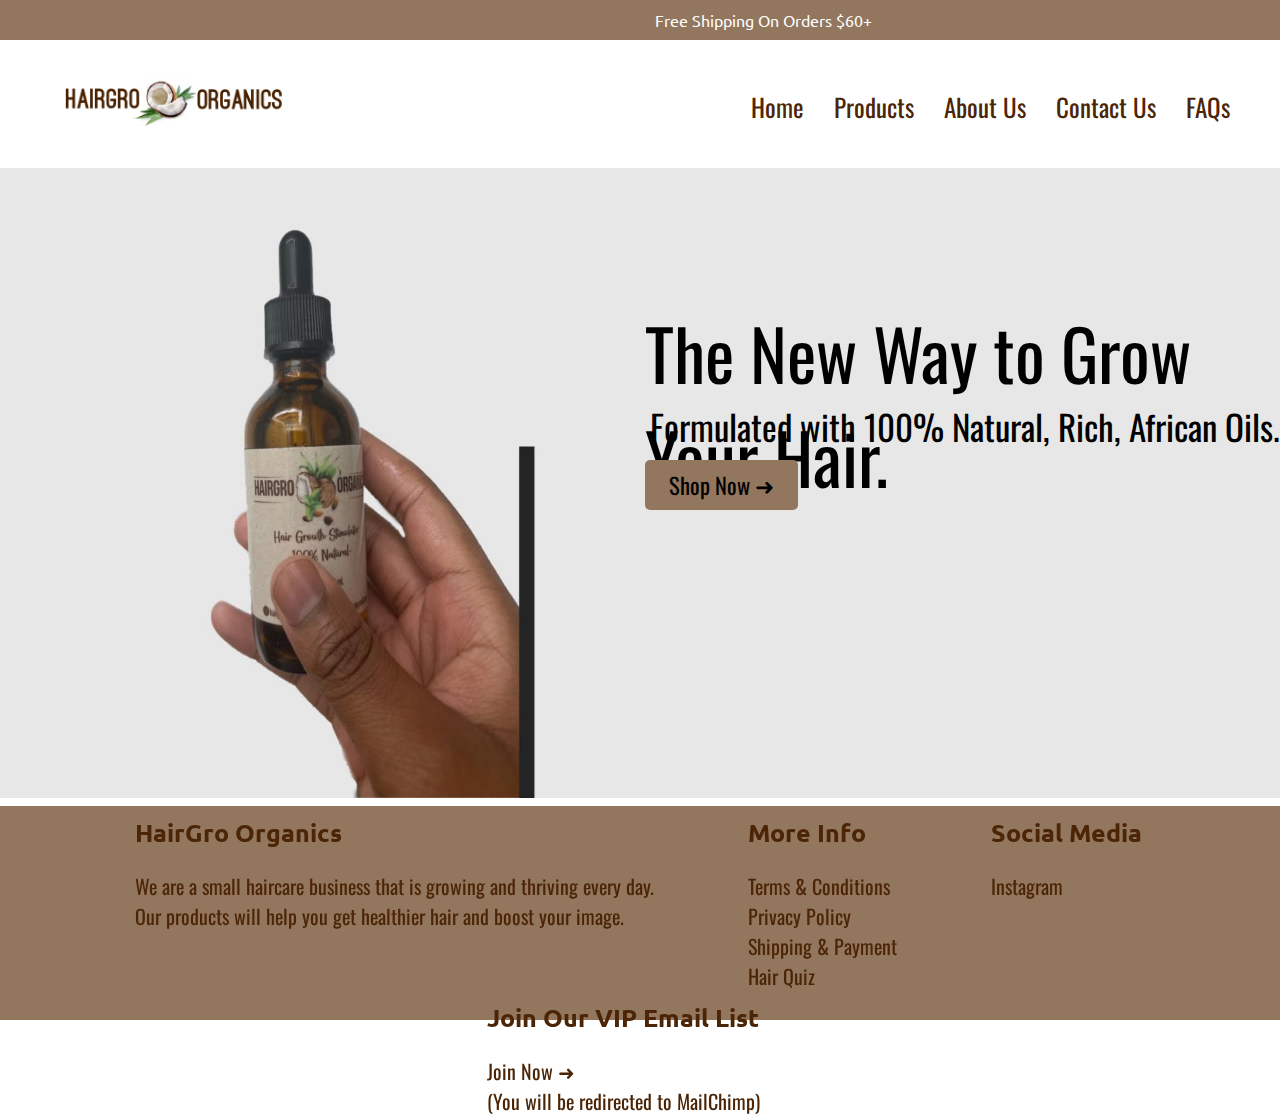
<file: index.html>
<!DOCTYPE html>

<html lang="en">
    <head> 
    <meta charset="UTF-8"/>
    <title>HairGro Organics</title>
    <meta name="viewport" content="width=device-width, initial-scale=1.0">
    <link rel="stylesheet" href="css/style.css">
    <link rel="shortcut icon" type="image/png" href="imagevideofiles/favicon.png">
    <link rel="preconnect" href="https://fonts.googleapis.com">
    <link rel="preconnect" href="https://fonts.gstatic.com" crossorigin>
    <link href="https://fonts.googleapis.com/css2?family=Oswald&family=Ubuntu&display=swap" rel="stylesheet">
    <meta name="description" content="HairGroOrganics is your new destination for luxurious hair products that your scalp will love. 
    All products are made with nourishing ingredients that will help aid your hair growth journey.">
    <script type="text/javascript" src="https://payhip.com/payhip.js"></script>
<script type="text/javascript">
     var PayhipConfig = {
        enableCart: true
    };
</script>
    </head>

  <body>
  <!--top navigation-->
  <nav class="navbar-top menu">
    <div class="center menu">
      <div class="top">
       <span>Free Shipping On Orders $60+</span> 
      </div>
      </div>
    </div>

  <!--right side of top navigation-->
    <div class="right menu">
      <div class="cart">
        <a href="https://www.instagram.com/hairgroorganics/"><img class="insta" src="imagevideofiles/insta.png" alt="The Instagram Logo.">
     </div>
  </nav>

  <!--bottom navigation-->
  <nav class="navbar-bottom menu">
    <img class="logo" src="imagevideofiles/logo.jpg" alt="The HairGroOragnics Logo.">
    <ul class="menu">
    <li><a href="index.html">Home</a></li>
    <li><a href="products.html">Products</a></li>
    <li><a href="aboutus.html">About Us</a></li>
    <li><a href="contactus.html">Contact Us</a></li>
    <li><a href="fandq.html">FAQs</a></li>
  </ul>

  </nav>
        
    <!--mobile nav-->

    <ul class="mobile-menu">
      <li class="nav-item">
      <a href="index.html">Home</a>
      </li>
      <li class="nav-item">
        <a href="products.html">Products</a>
        </li>
        <li class="nav-item">
          <a href="aboutus.html">About Us</a>
          </li>
          <li class="nav-item">
            <a href="contactus.html">Contact Us</a>
            </li>
            <li class="nav-item">
              <a href="fandq.html">F&Qs</a>
            </li>
    </ul>
   <div class="hamburger">
    <span class="bar"></span>
    <span class="bar"></span>
    <span class="bar"></span>
   </div>
  
   <script src="script.js"></script>
  <!--homepage-->
  <img class="slide1" src="imagevideofiles/slide1.jpg" alt="The New Way to Grow Your Hair. 
  Try out our new Hair Growth Stimulator, formulated with 100% Natural, Rich African Oils.">
  <div class="newway">The New Way to Grow Your Hair. </div> 
  <div class="form"> Formulated with 100% Natural, Rich, African Oils. </div>
  
  <a href="products.html"><button type="button" class="button">
  <span class="button__text">Shop Now ➜</span> 
  <span class="button__icon"></span>
  </button>
</a>

    <!--footer-->
    <div class="footer-container">
      <div class="footer">
        <div class="footer-heading footer-1">
          <h2>HairGro Organics</h2>
          <a>We are a small haircare business that is growing and thriving every day. </a>
          <a> Our products will help you get healthier hair and boost your image.</a> 
         </div>
        <div class="footer-heading footer-2">
          <h2>More Info</h2>
          <a href="toc.html">Terms & Conditions</a>
          <a href="privacypolicy.html">Privacy Policy</a>
          <a href="shippingpayement.html">Shipping & Payment</a>
          <a href="hairquiz.html">Hair Quiz</a>
         </div>
         <div class="footer-heading footer-3">
         <h2>Social Media</h2>
         <a href="https://www.instagram.com/hairgroorganics/">Instagram</a>
        </div>
         <div class="footer-heading footer-4">
          <h2>Join Our VIP Email List</h2>
       <a href="http://eepurl.com/hxpH8T">Join Now ➜</a>
       <a>(You will be redirected to MailChimp)</a>
      </div>
      </div> 
     








    <!--popup-->
  <div class="popup">
    <div class="contentBox">
      <div class="close">⠀✖</div>
      <div class="imgBx">
        <img src="imagevideofiles/popup.jpg" alt="Hair Growth Stimulator Bottle | Join Our VIP Email List">
      </div>
      <div class="offer">
        <div>
          <h3>Join Our VIP Email List </h3>
        <p> Join to recieve exclusive deals, new product annoucements, and more.</p> 
          <a href="http://eepurl.com/hxpH8T">Join Now ➜</a>
        </div>
      </div>
    </div>
  </div>

  <!--popup java script-->
<script>
const popup = document.querySelector('.popup');
const close = document.querySelector('.close');

window.onload = function(){
  setTimeout(function(){
  popup.style.display = "block"
},7500)
}

close.addEventListener('click', () => {
  popup.style.display = "none"
})
</script>



</body>

</html>
</file>
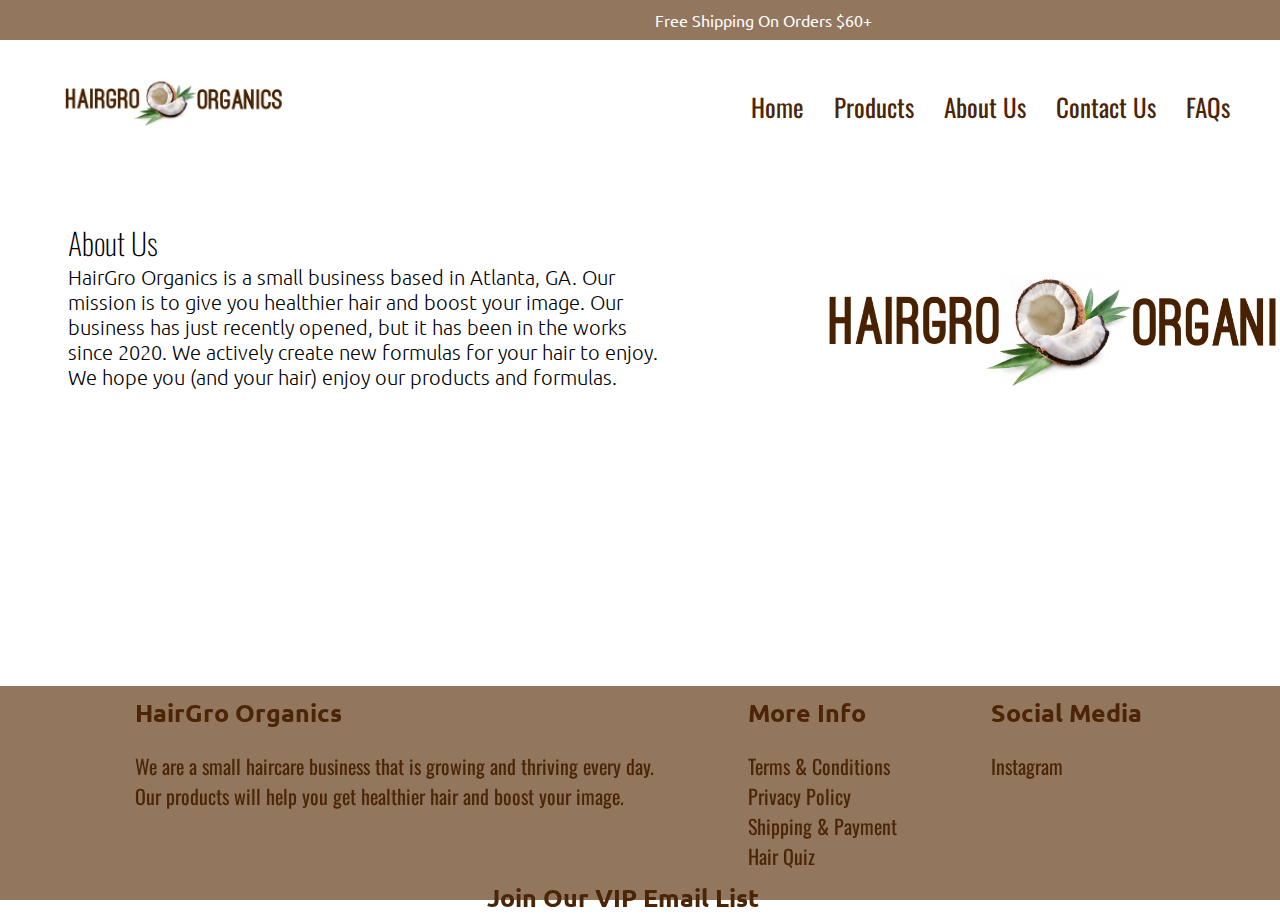
<file: aboutus.html>
<!DOCTYPE html>

<html lang="en">
    <head> 
    <meta charset="UTF-8"/>
    <title>About - HairGro Organics</title>
     <meta name="viewport" content="width=device-width, initial-scale=1.0">
    <link rel="stylesheet" href="css/style.css">
    <link rel="shortcut icon" type="image/png" href="imagevideofiles/favicon.png">
    <link rel="preconnect" href="https://fonts.googleapis.com">
    <link rel="preconnect" href="https://fonts.gstatic.com" crossorigin>
    <link href="https://fonts.googleapis.com/css2?family=Oswald&family=Ubuntu&display=swap" rel="stylesheet">
     <meta name="description" content="About Us">
    <script type="text/javascript" src="https://payhip.com/payhip.js"></script>
<script type="text/javascript">
     var PayhipConfig = {
        enableCart: true
    };
</script>
    </head>

  <body>
  <!--top navigation-->
  <nav class="navbar-top menu">
    <div class="center menu">
      <div class="top">
       <span>Free Shipping On Orders $60+</span> 
      </div>
      </div>
    </div>

  <!--right side of top navigation-->
    <div class="right menu">
      <div class="cart">
        <a href="https://www.instagram.com/hairgroorganics/"><img class="insta" src="imagevideofiles/insta.png" alt="The Instagram Logo.">
     </div>
  </nav>

  <!--bottom navigation-->
  <nav class="navbar-bottom menu">
    <img class="logo" src="imagevideofiles/logo.jpg" alt="The HairGroOragnics Logo.">
    <ul class="menu">
    <li><a href="index.html">Home</a></li>
    <li><a href="products.html">Products</a></li>
    <li><a href="aboutus.html">About Us</a></li>
    <li><a href="contactus.html">Contact Us</a></li>
    <li><a href="fandq.html">FAQs</a></li>
  </ul>

  </nav>
        
         <!--mobile nav-->

    <ul class="mobile-menu">
      <li class="nav-item">
      <a href="index.html">Home</a>
      </li>
      <li class="nav-item">
        <a href="products.html">Products</a>
        </li>
        <li class="nav-item">
          <a href="aboutus.html">About Us</a>
          </li>
          <li class="nav-item">
            <a href="contactus.html">Contact Us</a>
            </li>
            <li class="nav-item">
              <a href="fandq.html">F&Qs</a>
            </li>
    </ul>
   <div class="hamburger">
    <span class="bar"></span>
    <span class="bar"></span>
    <span class="bar"></span>
   </div>
  
   <script src="script.js"></script>

<div class="container5">
<h2>About Us</h2>
<p>HairGro Organics is a small business based in Atlanta, GA. Our mission is to give you healthier hair and boost your image. 
Our business has just recently opened, but it has been in the works since 2020. We actively create new formulas for your hair to enjoy. 
We hope you (and your hair) enjoy our products and formulas. </p>
</div>

<img class="abtus" src="imagevideofiles/logo.jpg" alt="The HairGroOragnics Logo.">

   <!--footer-->
   <div class="footer-container">
    <div class="footer">
      <div class="footer-heading footer-1">
        <h2>HairGro Organics</h2>
        <a>We are a small haircare business that is growing and thriving every day. </a>
        <a> Our products will help you get healthier hair and boost your image.</a> 
       </div>
      <div class="footer-heading footer-2">
        <h2>More Info</h2>
        <a href="toc.html">Terms & Conditions</a>
        <a href="privacypolicy.html">Privacy Policy</a>
        <a href="shippingpayement.html">Shipping & Payment</a>
        <a href="hairquiz.html">Hair Quiz</a>
       </div>
       <div class="footer-heading footer-3">
       <h2>Social Media</h2>
       <a href="https://www.instagram.com/hairgroorganics/">Instagram</a>
      </div>
       <div class="footer-heading footer-4">
        <h2>Join Our VIP Email List</h2>
     <a href="http://eepurl.com/hxpH8T">Join Now ➜</a>
     <a>(You will be redirected to MailChimp)</a>
    </div>
    </div>
    </div> 
  </body>
    
 </html>
</file>
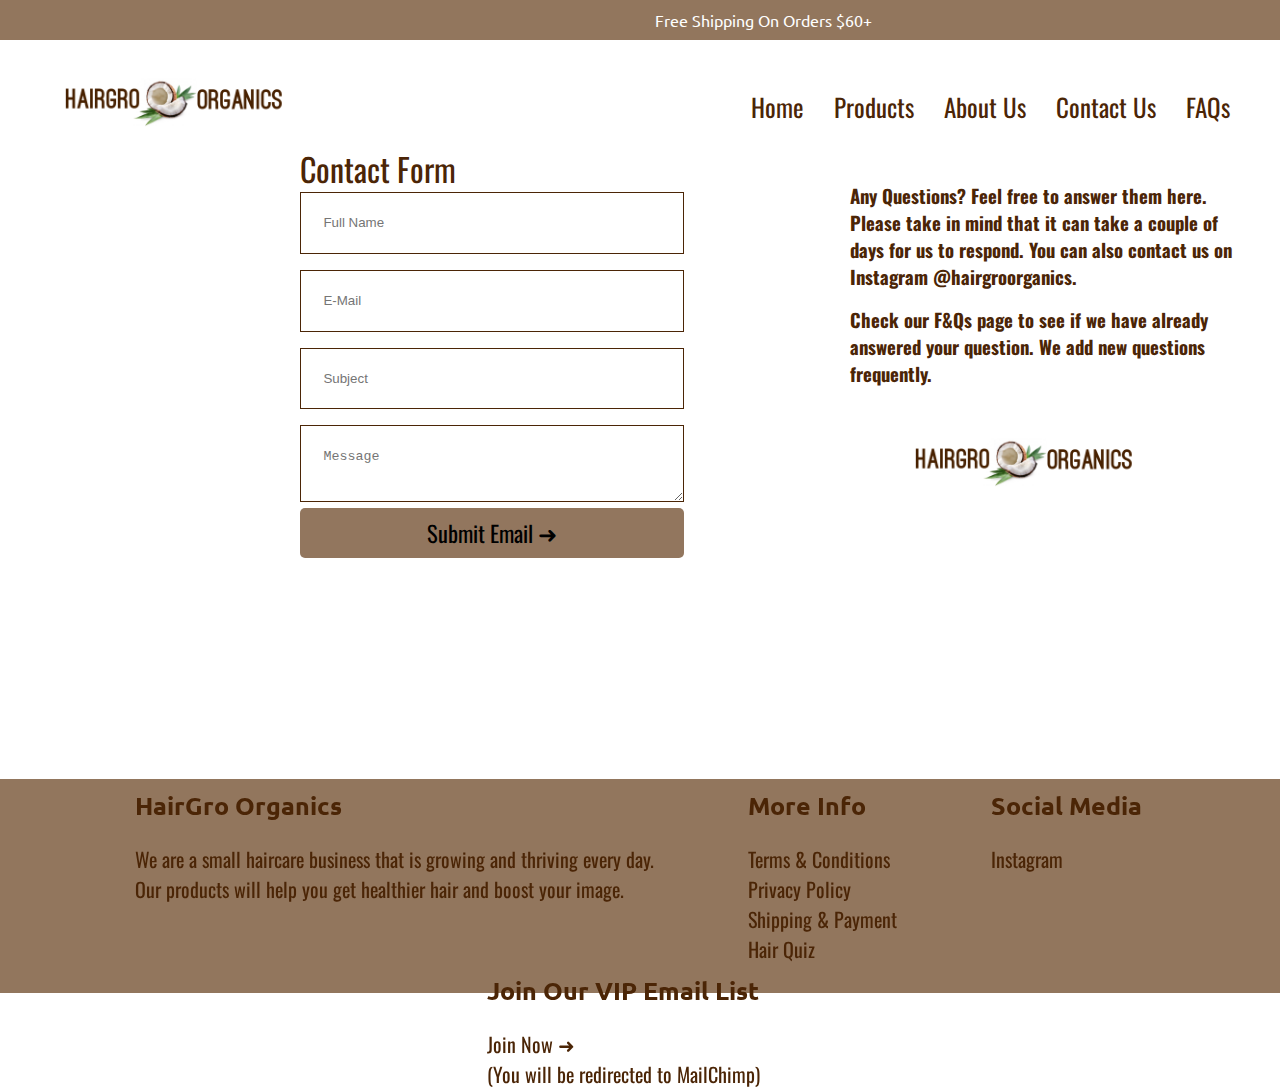
<file: contactus.html>
<!DOCTYPE html>

<html lang="en">
    <head> 
    <meta charset="UTF-8"/>
    <title>Contact Us - HairGro Organics</title>
    <meta name="viewport" content="width=device-width, initial-scale=1.0">
    <link rel="stylesheet" href="css/style.css">
    <link rel="shortcut icon" type="image/png" href="imagevideofiles/favicon.png">
    <link rel="preconnect" href="https://fonts.googleapis.com">
    <link rel="preconnect" href="https://fonts.gstatic.com" crossorigin>
    <link href="https://fonts.googleapis.com/css2?family=Oswald&family=Ubuntu&display=swap" rel="stylesheet">
     <meta name="description" content="Any Questions that were left unanswered? Feel Free to contact us using this form.">
    <script type="text/javascript" src="https://payhip.com/payhip.js"></script>
<script type="text/javascript">
     var PayhipConfig = {
        enableCart: true
    };
</script>
    </head>

  <body>
  <!--top navigation-->
  <nav class="navbar-top menu">
    <div class="center menu">
      <div class="top">
       <span>Free Shipping On Orders $60+</span> 
      </div>
      </div>
    </div>

  <!--right side of top navigation-->
    <div class="right menu">
      <div class="cart">
        <a href="https://www.instagram.com/hairgroorganics/"><img class="insta" src="imagevideofiles/insta.png" alt="The Instagram Logo.">
     </div>
  </nav>

  <!--bottom navigation-->
  <nav class="navbar-bottom menu">
    <img class="logo" src="imagevideofiles/logo.jpg" alt="The HairGroOragnics Logo.">
    <ul class="menu">
    <li><a href="index.html">Home</a></li>
    <li><a href="products.html">Products</a></li>
    <li><a href="aboutus.html">About Us</a></li>
    <li><a href="contactus.html">Contact Us</a></li>
    <li><a href="fandq.html">FAQs</a></li>
  </ul>
  </nav>
       
    <!--mobile nav-->

    <ul class="mobile-menu">
      <li class="nav-item">
      <a href="index.html">Home</a>
      </li>
      <li class="nav-item">
        <a href="products.html">Products</a>
        </li>
        <li class="nav-item">
          <a href="aboutus.html">About Us</a>
          </li>
          <li class="nav-item">
            <a href="contactus.html">Contact Us</a>
            </li>
            <li class="nav-item">
              <a href="fandq.html">F&Qs</a>
            </li>
    </ul>
   <div class="hamburger">
    <span class="bar"></span>
    <span class="bar"></span>
    <span class="bar"></span>
   </div>
  
   <script src="script.js"></script>
    <!--contact form-->
   <div class="container4">
   <h2>Contact Form</h2>
    <form action="https://formsubmit.co/596560e701f9e5d765b983344e965556" method="POST"/>
    <input type="text" name="name" placeholder="Full Name">
    <input type="text" name="mail" placeholder="E-Mail">
    <input type="text" name="subject" placeholder="Subject">
    <textarea name="message" placeholder="Message"></textarea>
    <button type="submit" name="submit">Submit Email ➜</button>
    <h3> Any Questions? Feel free to answer them here. Please take in mind that it can take a couple of days for us to respond. You can also contact us on Instagram @hairgroorganics.</h3> 
    <h3>Check our F&Qs page to see if we have already answered your question. We add new questions frequently.</h3>
   </form>
   </div> 
   <img class="contactlogo" src="imagevideofiles/logo.jpg" alt="The HairGroOragnics Logo.">

   
   <!--footer-->
  <div class="footer-container">
    <div class="footer">
      <div class="footer-heading footer-1">
        <h2>HairGro Organics</h2>
        <a>We are a small haircare business that is growing and thriving every day. </a>
        <a> Our products will help you get healthier hair and boost your image.</a> 
       </div>
      <div class="footer-heading footer-2">
        <h2>More Info</h2>
        <a href="toc.html">Terms & Conditions</a>
        <a href="privacypolicy.html">Privacy Policy</a>
        <a href="shippingpayement.html">Shipping & Payment</a>
        <a href="hairquiz.html">Hair Quiz</a>
       </div>
       <div class="footer-heading footer-3">
       <h2>Social Media</h2>
       <a href="https://www.instagram.com/hairgroorganics/">Instagram</a>
      </div>
       <div class="footer-heading footer-4">
        <h2>Join Our VIP Email List</h2>
     <a href="http://eepurl.com/hxpH8T">Join Now ➜</a>
     <a>(You will be redirected to MailChimp)</a>
    </div>
    </div>
    </div> 
    
  </body>
</html>
</file>
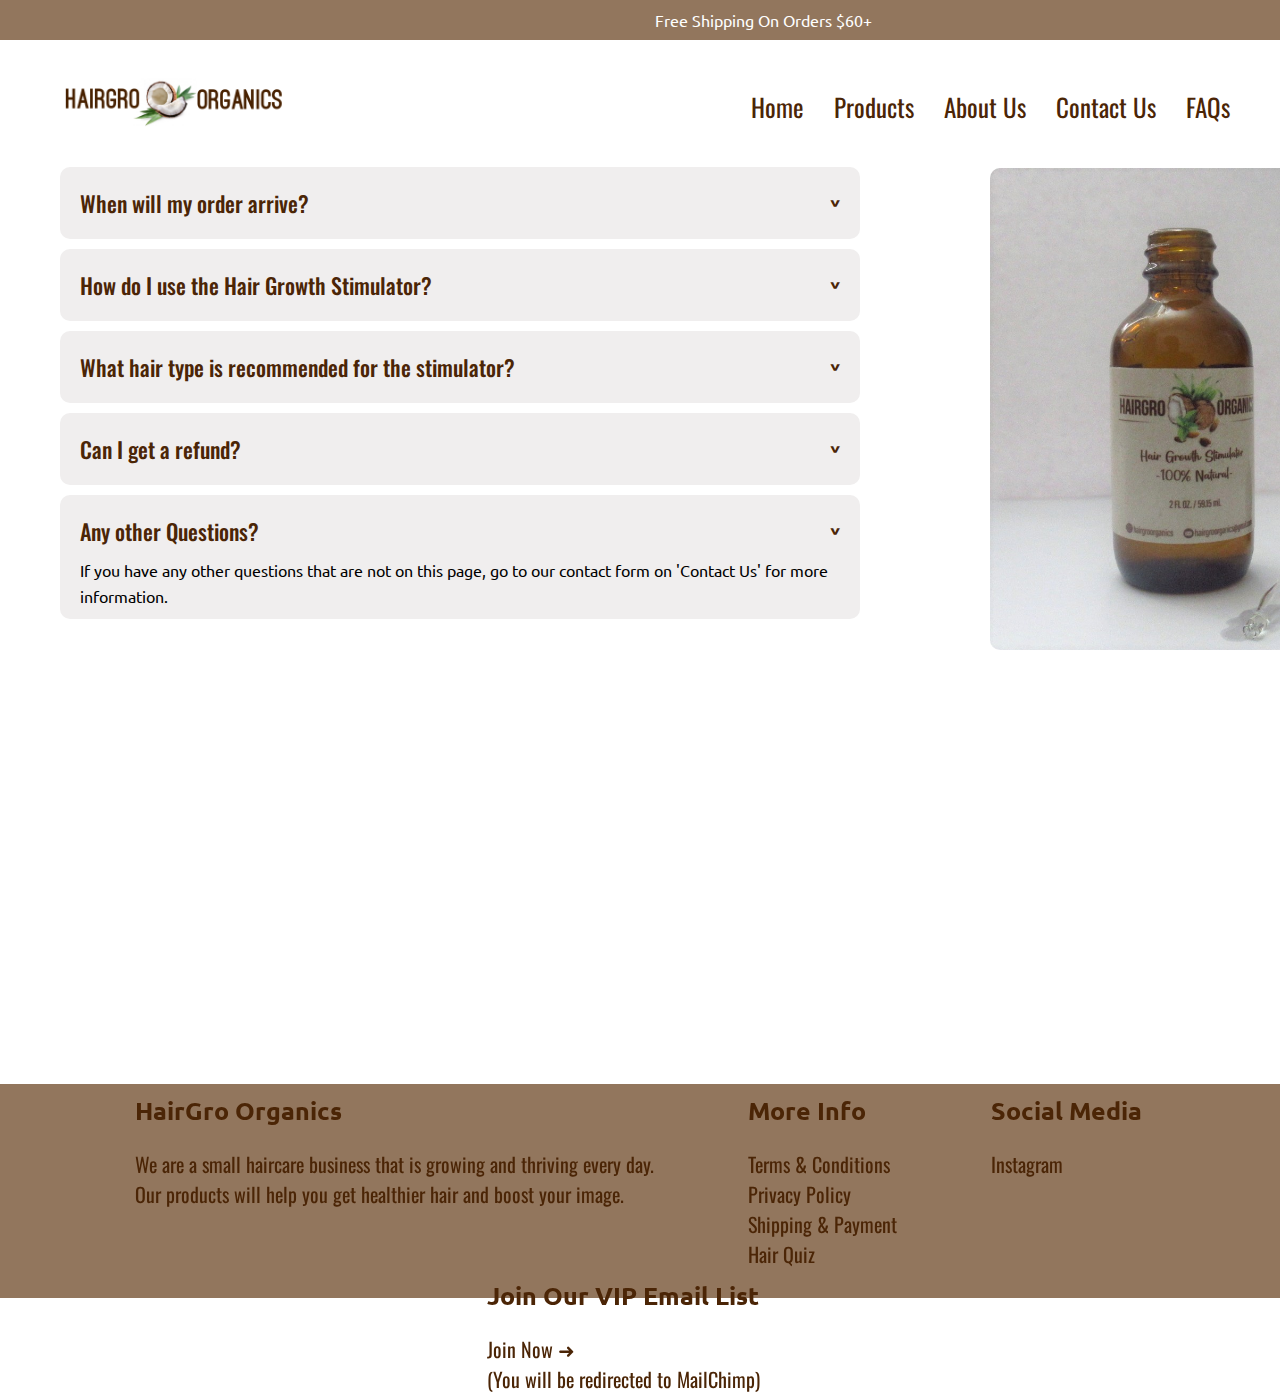
<file: fandq.html>
<!DOCTYPE html>

<html lang="en">
    <head> 
    <meta charset="UTF-8"/>
    <title>F&Q - HairGro Organics</title>
    <meta name="viewport" content="width=device-width, initial-scale=1.0">
    <link rel="stylesheet" href="css/style.css">
    <link rel="shortcut icon" type="image/png" href="imagevideofiles/favicon.png">
    <link rel="preconnect" href="https://fonts.googleapis.com">
    <link rel="preconnect" href="https://fonts.gstatic.com" crossorigin>
    <link href="https://fonts.googleapis.com/css2?family=Oswald&family=Ubuntu&display=swap" rel="stylesheet"> 
     <meta name="description" content="F&Q Page">
    <script type="text/javascript" src="https://payhip.com/payhip.js"></script>
<script type="text/javascript">
     var PayhipConfig = {
        enableCart: true
    };
</script>
    </head>

  <body>
  <!--top navigation-->
  <nav class="navbar-top menu">
    <div class="center menu">
      <div class="top">
       <span>Free Shipping On Orders $60+</span> 
      </div>
      </div>
    </div>

  <!--right side of top navigation-->
    <div class="right menu">
      <div class="cart">
        <a href="https://www.instagram.com/hairgroorganics/"><img class="insta" src="imagevideofiles/insta.png" alt="The Instagram Logo.">
     </div>
  </nav>

  <!--bottom navigation-->
  <nav class="navbar-bottom menu">
    <img class="logo" src="imagevideofiles/logo.jpg" alt="The HairGroOragnics Logo.">
    <ul class="menu">
    <li><a href="index.html">Home</a></li>
    <li><a href="products.html">Products</a></li>
    <li><a href="aboutus.html">About Us</a></li>
    <li><a href="contactus.html">Contact Us</a></li>
    <li><a href="fandq.html">FAQs</a></li>
  </ul>
 </nav>
        
           <!--mobile nav-->

    <ul class="mobile-menu">
      <li class="nav-item">
      <a href="index.html">Home</a>
      </li>
      <li class="nav-item">
        <a href="products.html">Products</a>
        </li>
        <li class="nav-item">
          <a href="aboutus.html">About Us</a>
          </li>
          <li class="nav-item">
            <a href="contactus.html">Contact Us</a>
            </li>
            <li class="nav-item">
              <a href="fandq.html">F&Qs</a>
            </li>
    </ul>
   <div class="hamburger">
    <span class="bar"></span>
    <span class="bar"></span>
    <span class="bar"></span>
   </div>
  
   <script src="script.js"></script>

 <!--accordion-->
 <img class="productfq1" src="imagevideofiles/productimg2.jpg" alt="Hair Growth Stimulator Image">
     <ul id="accordion">
      <li>
         <label for="first">When will my order arrive?<span>&#x3e;</span></label>
         <input type="radio" name="accordion" id="first" checked>
         <div class="container7">
         <p> We dispatch your order within 1-3 days of purchase. We will email your tracking ID after we dispatch it.
          We use USPS to ship domestically within the US. Generally, it will take 1-2 weeks, but it would vary since we are based in Atlanta, GA.
          If your package hasn't arrived within a month, please contact us via email. </p>
         </div>
      </li>
    <li>
      <label for="second">How do I use the Hair Growth Stimulator?<span>&#x3e;</span></label>
      <input type="radio" name="accordion" id="second" checked>
      <div class="container7">
      <p> 1. Apply droplets of product onto fingertips. 
          2. Massage product into scalp.
          You can also mix in the product into a shampoo, conditioner, or hair masque.
          You can also rub the product into your palms and massage the product onto your scalp.
      </p>
      </div>
   </li>
   <li>
    <label for="third">What hair type is recommended for the stimulator?<span>&#x3e;</span></label>
    <input type="radio" name="accordion" id="third" checked>
    <div class="container7">
    <p>All hair types work well with the stimulator. It has no artificial ingredients and is 100% Natural & Vegan.</p>
    </div>
 </li>
 <li>
  <label for="fourth">Can I get a refund?<span>&#x3e;</span></label>
  <input type="radio" name="accordion" id="fourth" checked>
  <div class="container7">
  <p>Due to how our products are made, we cannot offer refunds or returns. All purchases are final. </p>
  </div>
</li>
 <li>
  <label for="fifth">Any other Questions?<span>&#x3e;</span></label>
  <input type="radio" name="accordion" id="fifth" checked>
  <div class="container7">
  <p>If you have any other questions that are not on this page, go to our contact form on 'Contact Us' for more information.</p>
  </div>
</li>
</ul>


   <!--footer-->
   <div class="footer-container">
    <div class="footer">
      <div class="footer-heading footer-1">
        <h2>HairGro Organics</h2>
        <a>We are a small haircare business that is growing and thriving every day. </a>
        <a> Our products will help you get healthier hair and boost your image.</a> 
       </div>
      <div class="footer-heading footer-2">
        <h2>More Info</h2>
        <a href="toc.html">Terms & Conditions</a>
        <a href="privacypolicy.html">Privacy Policy</a>
        <a href="shippingpayement.html">Shipping & Payment</a>
        <a href="hairquiz.html">Hair Quiz</a>
       </div>
       <div class="footer-heading footer-3">
       <h2>Social Media</h2>
       <a href="https://www.instagram.com/hairgroorganics/">Instagram</a>
      </div>
       <div class="footer-heading footer-4">
        <h2>Join Our VIP Email List</h2>
     <a href="http://eepurl.com/hxpH8T">Join Now ➜</a>
     <a>(You will be redirected to MailChimp)</a>
    </div>
    </div>
    </div>  
</body>
</html>
</file>
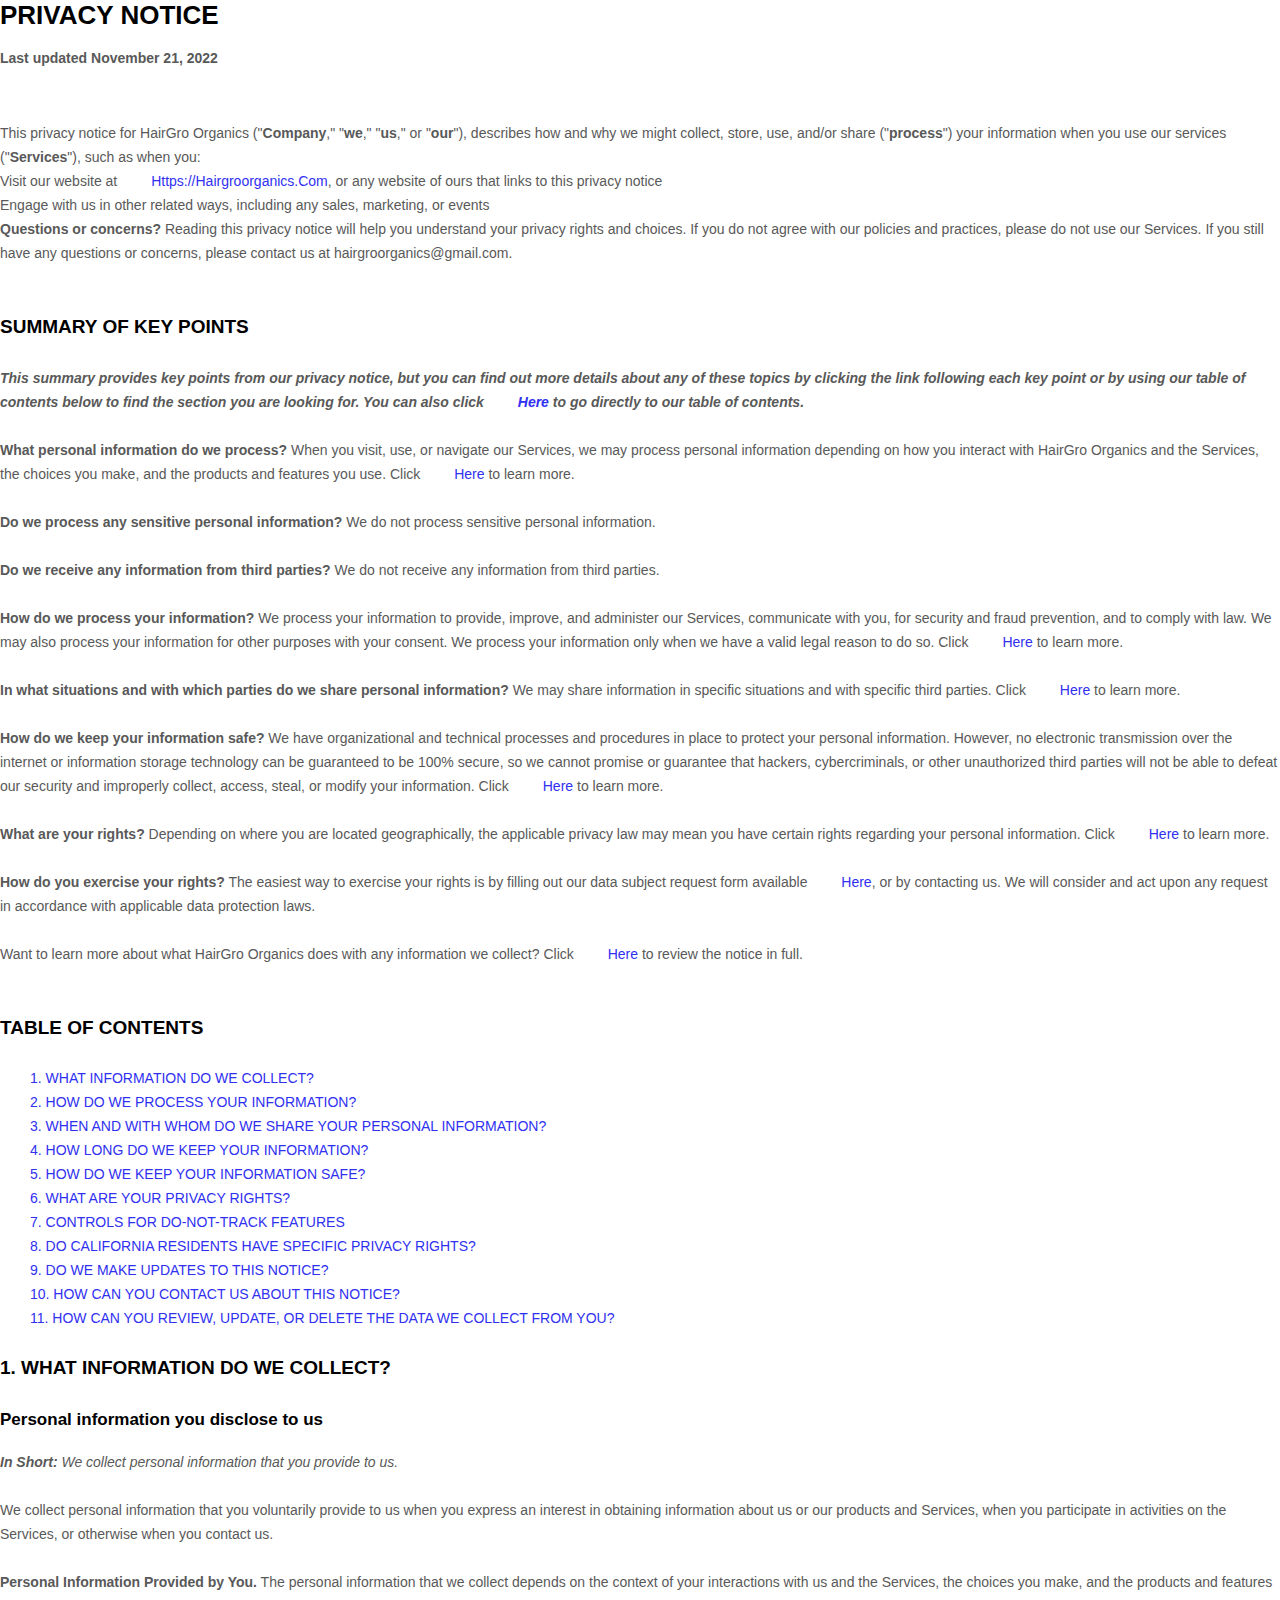
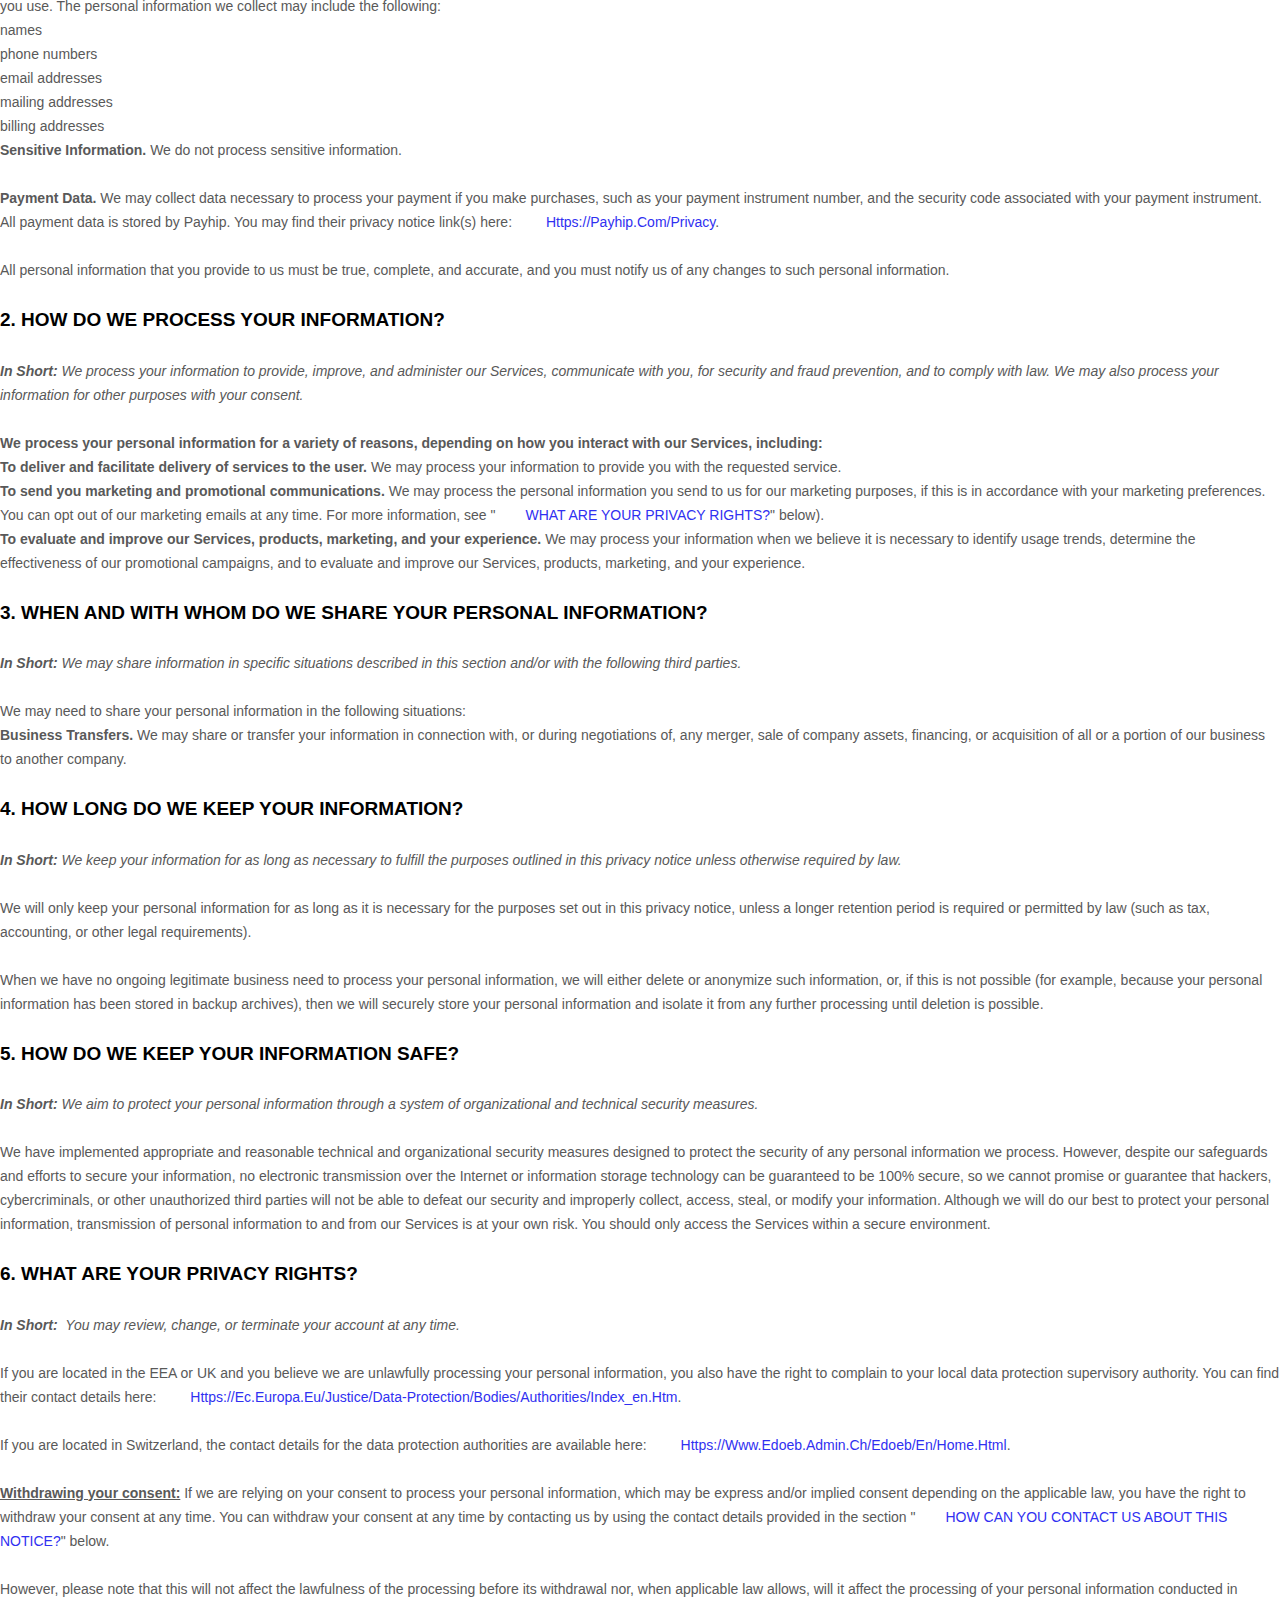
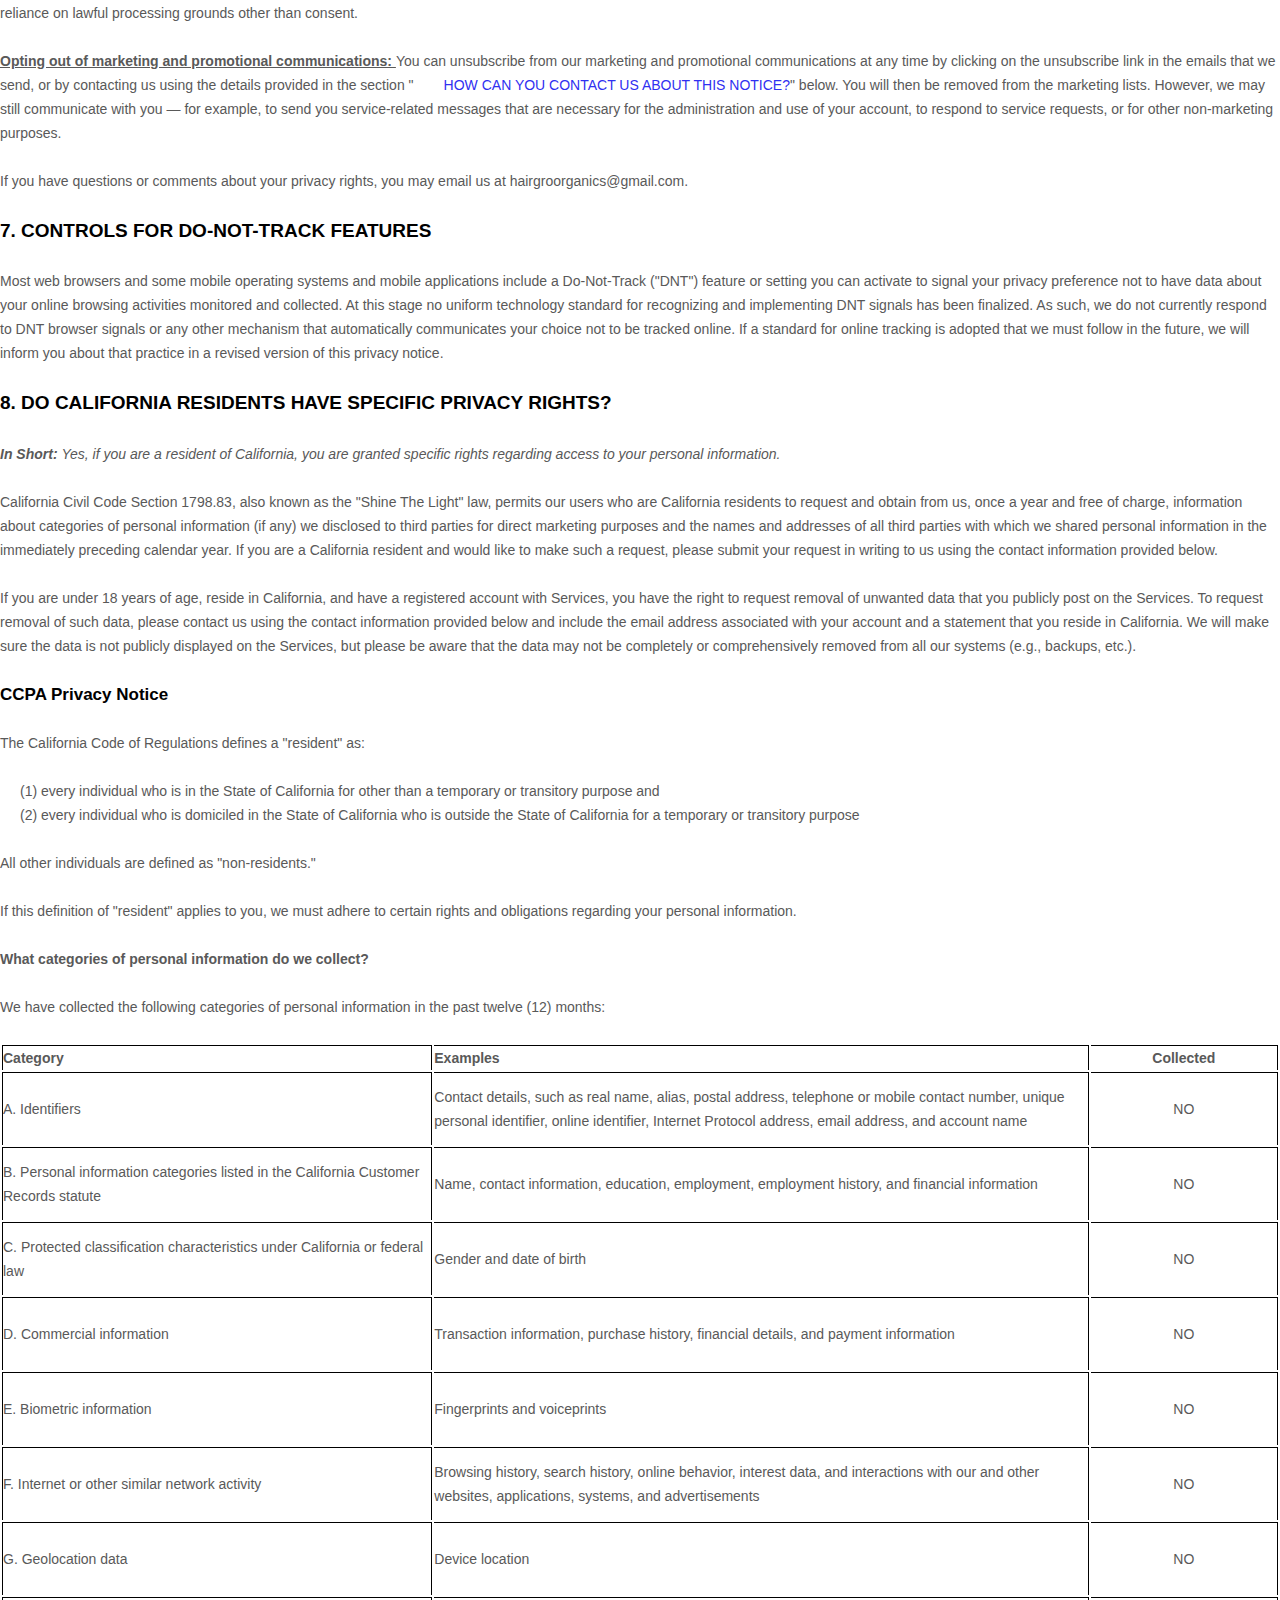
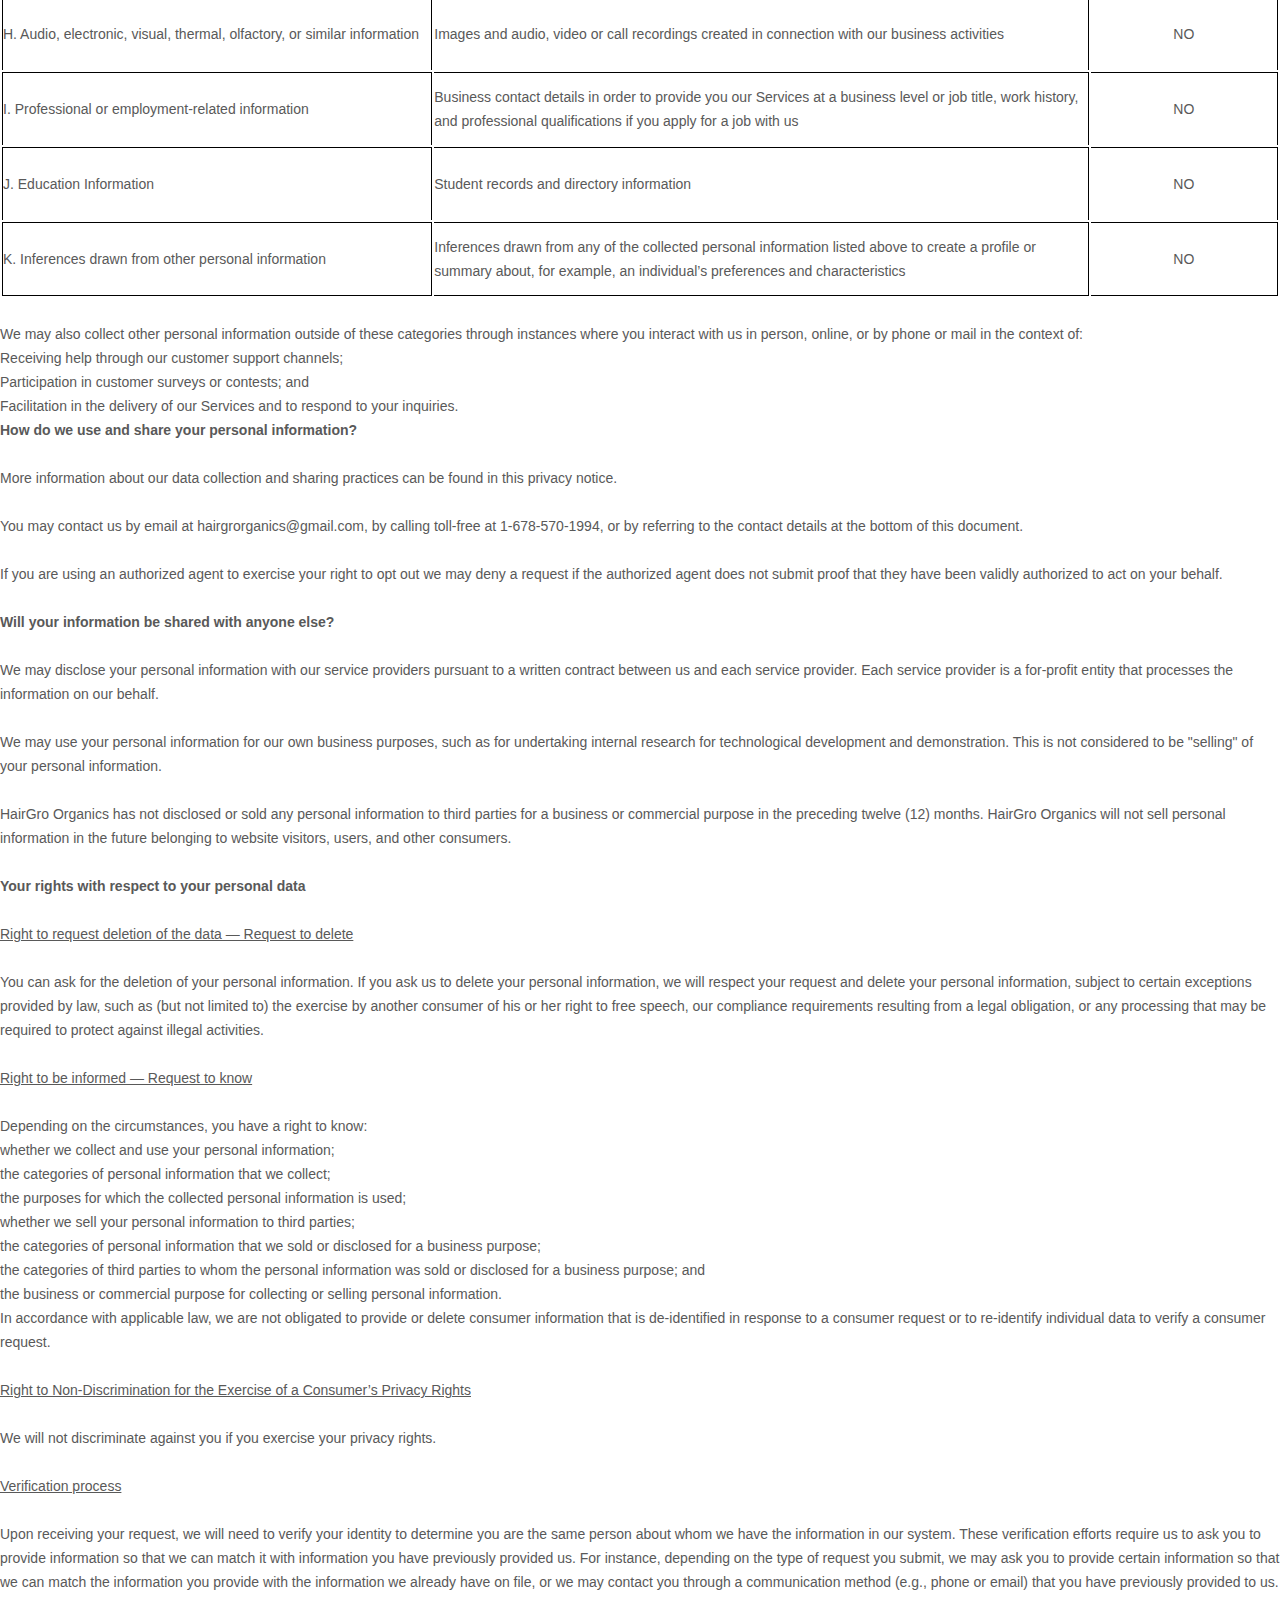
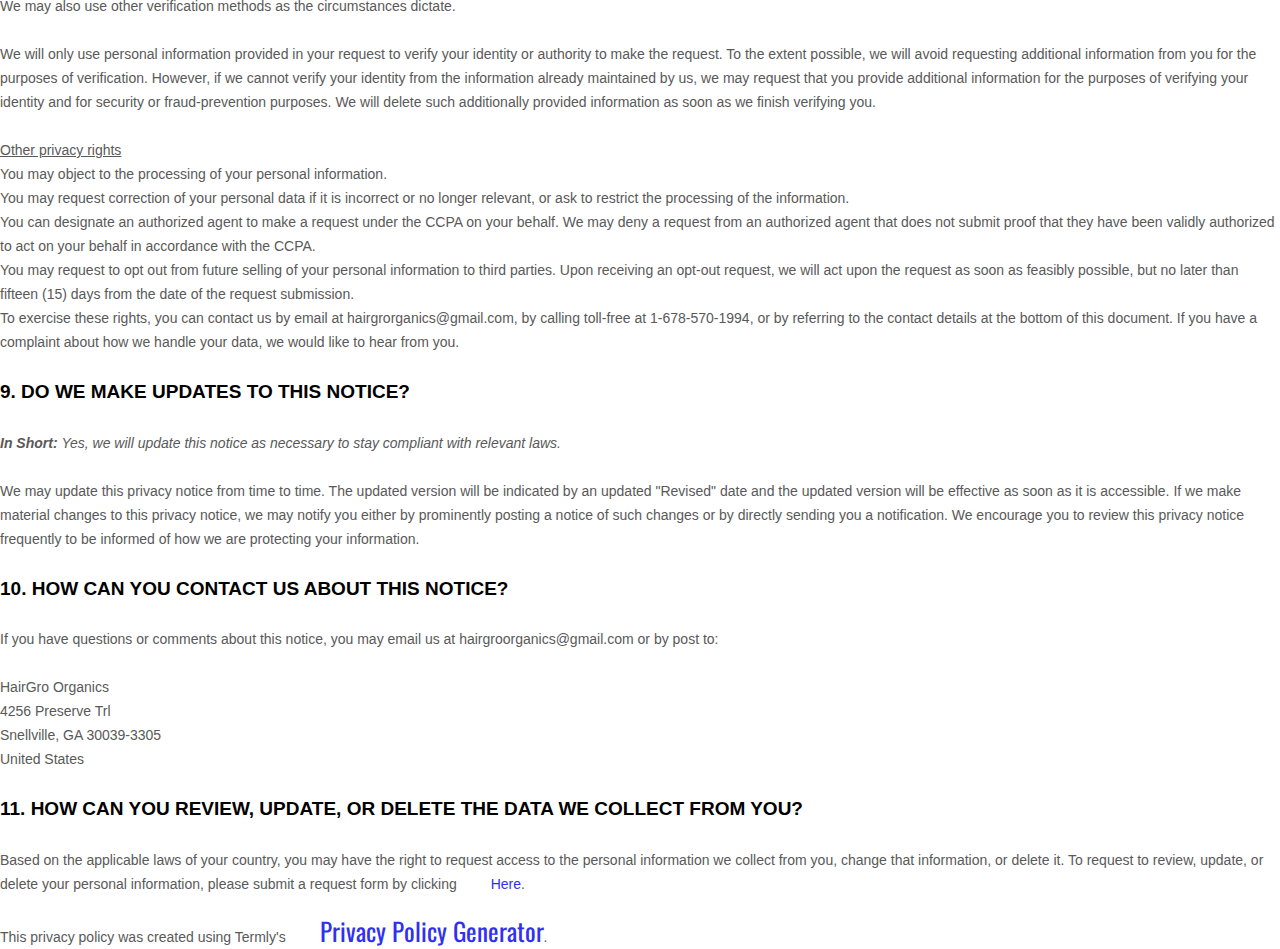
<file: privacypolicy.html>
<!DOCTYPE html>

<html lang="en">
    <head> 
    <meta charset="UTF-8"/>
    <title>Privacy Policy - HairGro Organics</title>
    <link rel="stylesheet" href="css/style.css">
    <link rel="shortcut icon" type="image/png" href="imagevideofiles/favicon.png">
    <link rel="preconnect" href="https://fonts.googleapis.com">
    <link rel="preconnect" href="https://fonts.gstatic.com" crossorigin>
    <link href="https://fonts.googleapis.com/css2?family=Oswald&family=Ubuntu&display=swap" rel="stylesheet">
    </head>

  <body>
    <style>
        [data-custom-class='body'], [data-custom-class='body'] * {
                background: transparent !important;
              }
      [data-custom-class='title'], [data-custom-class='title'] * {
                font-family: Arial !important;
      font-size: 26px !important;
      color: #000000 !important;
              }
      [data-custom-class='subtitle'], [data-custom-class='subtitle'] * {
                font-family: Arial !important;
      color: #595959 !important;
      font-size: 14px !important;
              }
      [data-custom-class='heading_1'], [data-custom-class='heading_1'] * {
                font-family: Arial !important;
      font-size: 19px !important;
      color: #000000 !important;
              }
      [data-custom-class='heading_2'], [data-custom-class='heading_2'] * {
                font-family: Arial !important;
      font-size: 17px !important;
      color: #000000 !important;
              }
      [data-custom-class='body_text'], [data-custom-class='body_text'] * {
                color: #595959 !important;
      font-size: 14px !important;
      font-family: Arial !important;
              }
      [data-custom-class='link'], [data-custom-class='link'] * {
                color: #3030F1 !important;
      font-size: 14px !important;
      font-family: Arial !important;
      word-break: break-word !important;
              }
      </style>
      
            <div data-custom-class="body">
            <div><strong><span style="font-size: 26px;"><span data-custom-class="title">PRIVACY NOTICE</span></span></strong></div><div><br></div><div><span style="color: rgb(127, 127, 127);"><strong><span style="font-size: 15px;"><span data-custom-class="subtitle">Last updated <bdt class="question">November 21, 2022</bdt></span></span></strong></span></div><div><br></div><div><br></div><div><br></div><div style="line-height: 1.5;"><span style="color: rgb(127, 127, 127);"><span style="color: rgb(89, 89, 89); font-size: 15px;"><span data-custom-class="body_text">This privacy notice for <bdt class="question">HairGro Organics</bdt><span style="color: rgb(89, 89, 89);"><span data-custom-class="body_text"><bdt class="block-component"></bdt></span></span> (<bdt class="block-component"></bdt>"<bdt class="block-component"></bdt><strong>Company</strong><bdt class="statement-end-if-in-editor"></bdt>," "<strong>we</strong>," "<strong>us</strong>," or "<strong>our</strong>"<bdt class="statement-end-if-in-editor"></bdt></span><span data-custom-class="body_text">), describes how and why we might collect, store, use, and/or share (<bdt class="block-component"></bdt>"<strong>process</strong>"<bdt class="statement-end-if-in-editor"></bdt>) your information when you use our services (<bdt class="block-component"></bdt>"<strong>Services</strong>"<bdt class="statement-end-if-in-editor"></bdt>), such as when you:</span></span></span><span style="font-size: 15px;"><span style="color: rgb(127, 127, 127);"><span data-custom-class="body_text"><span style="color: rgb(89, 89, 89);"><span data-custom-class="body_text"><bdt class="block-component"></bdt></span></span></span></span></span></div><ul><li style="line-height: 1.5;"><span style="font-size: 15px; color: rgb(89, 89, 89);"><span style="font-size: 15px; color: rgb(89, 89, 89);"><span data-custom-class="body_text">Visit our website<bdt class="block-component"></bdt> at <bdt class="question"><a href="https://hairgroorganics.com" target="_blank" data-custom-class="link">https://hairgroorganics.com</a></bdt><span style="font-size: 15px;"><span style="color: rgb(89, 89, 89);"><span data-custom-class="body_text"><span style="font-size: 15px;"><span style="color: rgb(89, 89, 89);"><bdt class="statement-end-if-in-editor">, or any website of ours that links to this privacy notice</bdt></span></span></span></span></span></span></span></span></li></ul><div><bdt class="block-component"><span style="font-size: 15px;"><span style="font-size: 15px;"><span style="color: rgb(127, 127, 127);"><span data-custom-class="body_text"><span style="color: rgb(89, 89, 89);"><span data-custom-class="body_text"><bdt class="block-component"></bdt></bdt></span></span></span></span></span></span></span></span></li></ul><div style="line-height: 1.5;"><span style="font-size: 15px;"><span style="color: rgb(127, 127, 127);"><span data-custom-class="body_text"><span style="color: rgb(89, 89, 89);"><span data-custom-class="body_text"><bdt class="block-component"></bdt></span></span></span></span></span></div><ul><li style="line-height: 1.5;"><span style="font-size: 15px; color: rgb(89, 89, 89);"><span style="font-size: 15px; color: rgb(89, 89, 89);"><span data-custom-class="body_text">Engage with us in other related ways, including any sales, marketing, or events<span style="font-size: 15px;"><span style="color: rgb(89, 89, 89);"><span data-custom-class="body_text"><span style="font-size: 15px;"><span style="color: rgb(89, 89, 89);"><bdt class="statement-end-if-in-editor"></bdt></span></span></span></span></span></span></span></span></li></ul><div style="line-height: 1.5;"><span style="font-size: 15px;"><span style="color: rgb(127, 127, 127);"><span data-custom-class="body_text"><strong>Questions or concerns? </strong>Reading this privacy notice will help you understand your privacy rights and choices. If you do not agree with our policies and practices, please do not use our Services. If you still have any questions or concerns, please contact us at <bdt class="question">hairgroorganics@gmail.com</bdt>.</span></span></span></div><div style="line-height: 1.5;"><br></div><div style="line-height: 1.5;"><br></div><div style="line-height: 1.5;"><strong><span style="font-size: 15px;"><span data-custom-class="heading_1">SUMMARY OF KEY POINTS</span></span></strong></div><div style="line-height: 1.5;"><br></div><div style="line-height: 1.5;"><span style="font-size: 15px;"><span data-custom-class="body_text"><strong><em>This summary provides key points from our privacy notice, but you can find out more details about any of these topics by clicking the link following each key point or by using our table of contents below to find the section you are looking for. You can also click </em></strong></span></span><a data-custom-class="link" href="#toc"><span style="font-size: 15px;"><span data-custom-class="body_text"><strong><em>here</em></strong></span></span></a><span style="font-size: 15px;"><span data-custom-class="body_text"><strong><em> to go directly to our table of contents.</em></strong></span></span></div><div style="line-height: 1.5;"><br></div><div style="line-height: 1.5;"><span style="font-size: 15px;"><span data-custom-class="body_text"><strong>What personal information do we process?</strong> When you visit, use, or navigate our Services, we may process personal information depending on how you interact with <bdt class="block-component"></bdt><bdt class="question">HairGro Organics</bdt><bdt class="statement-end-if-in-editor"></bdt> and the Services, the choices you make, and the products and features you use. Click </span></span><a data-custom-class="link" href="#personalinfo"><span style="font-size: 15px;"><span data-custom-class="body_text">here</span></span></a><span style="font-size: 15px;"><span data-custom-class="body_text"> to learn more.</span></span></div><div style="line-height: 1.5;"><br></div><div style="line-height: 1.5;"><span style="font-size: 15px;"><span data-custom-class="body_text"><strong>Do we process any sensitive personal information?</strong> <bdt class="block-component"></bdt>We do not process sensitive personal information.<bdt class="else-block"></bdt></span></span></div><div style="line-height: 1.5;"><br></div><div style="line-height: 1.5;"><span style="font-size: 15px;"><span data-custom-class="body_text"><strong>Do we receive any information from third parties?</strong> <bdt class="block-component"></bdt>We do not receive any information from third parties.<bdt class="else-block"></bdt></span></span></div><div style="line-height: 1.5;"><br></div><div style="line-height: 1.5;"><span style="font-size: 15px;"><span data-custom-class="body_text"><strong>How do we process your information?</strong> We process your information to provide, improve, and administer our Services, communicate with you, for security and fraud prevention, and to comply with law. We may also process your information for other purposes with your consent. We process your information only when we have a valid legal reason to do so. Click </span></span><a data-custom-class="link" href="#infouse"><span style="font-size: 15px;"><span data-custom-class="body_text">here</span></span></a><span style="font-size: 15px;"><span data-custom-class="body_text"> to learn more.</span></span></div><div style="line-height: 1.5;"><br></div><div style="line-height: 1.5;"><span style="font-size: 15px;"><span data-custom-class="body_text"><strong>In what situations and with which <bdt class="block-component"></bdt>parties do we share personal information?</strong> We may share information in specific situations and with specific <bdt class="block-component"></bdt>third parties. Click </span></span><a data-custom-class="link" href="#whoshare"><span style="font-size: 15px;"><span data-custom-class="body_text">here</span></span></a><span style="font-size: 15px;"><span data-custom-class="body_text"> to learn more.<bdt class="block-component"></bdt></span></span></div><div style="line-height: 1.5;"><br></div><div style="line-height: 1.5;"><span style="font-size: 15px;"><span data-custom-class="body_text"><strong>How do we keep your information safe?</strong> We have <bdt class="block-component"></bdt>organizational<bdt class="statement-end-if-in-editor"></bdt> and technical processes and procedures in place to protect your personal information. However, no electronic transmission over the internet or information storage technology can be guaranteed to be 100% secure, so we cannot promise or guarantee that hackers, cybercriminals, or other <bdt class="block-component"></bdt>unauthorized<bdt class="statement-end-if-in-editor"></bdt> third parties will not be able to defeat our security and improperly collect, access, steal, or modify your information. Click </span></span><a data-custom-class="link" href="#infosafe"><span style="font-size: 15px;"><span data-custom-class="body_text">here</span></span></a><span style="font-size: 15px;"><span data-custom-class="body_text"> to learn more.<bdt class="statement-end-if-in-editor"></bdt></span></span></div><div style="line-height: 1.5;"><br></div><div style="line-height: 1.5;"><span style="font-size: 15px;"><span data-custom-class="body_text"><strong>What are your rights?</strong> Depending on where you are located geographically, the applicable privacy law may mean you have certain rights regarding your personal information. Click </span></span><a data-custom-class="link" href="#privacyrights"><span style="font-size: 15px;"><span data-custom-class="body_text">here</span></span></a><span style="font-size: 15px;"><span data-custom-class="body_text"> to learn more.</span></span></div><div style="line-height: 1.5;"><br></div><div style="line-height: 1.5;"><span style="font-size: 15px;"><span data-custom-class="body_text"><strong>How do you exercise your rights?</strong> The easiest way to exercise your rights is by filling out our data subject request form available <bdt class="block-component"></bdt></span></span><a data-custom-class="link" href="https://app.termly.io/notify/3224e912-c4cf-4302-9e15-1addcdf0e7b4" rel="noopener noreferrer" target="_blank"><span style="font-size: 15px;"><span data-custom-class="body_text">here</span></span></a><span style="font-size: 15px;"><span data-custom-class="body_text"><bdt class="block-component"></bdt>, or by contacting us. We will consider and act upon any request in accordance with applicable data protection laws.</span></span></div><div style="line-height: 1.5;"><br></div><div style="line-height: 1.5;"><span style="font-size: 15px;"><span data-custom-class="body_text">Want to learn more about what <bdt class="block-component"></bdt><bdt class="question">HairGro Organics</bdt><bdt class="statement-end-if-in-editor"></bdt> does with any information we collect? Click </span></span><a data-custom-class="link" href="#toc"><span style="font-size: 15px;"><span data-custom-class="body_text">here</span></span></a><span style="font-size: 15px;"><span data-custom-class="body_text"> to review the notice in full.</span></span></div><div style="line-height: 1.5;"><br></div><div style="line-height: 1.5;"><br></div><div id="toc" style="line-height: 1.5;"><span style="font-size: 15px;"><span style="color: rgb(127, 127, 127);"><span style="color: rgb(0, 0, 0);"><strong><span data-custom-class="heading_1">TABLE OF CONTENTS</span></strong></span></span></span></div><div style="line-height: 1.5;"><br></div><div style="line-height: 1.5;"><span style="font-size: 15px;"><a data-custom-class="link" href="#infocollect"><span style="color: rgb(89, 89, 89);">1. WHAT INFORMATION DO WE COLLECT?</span></a></span></div><div style="line-height: 1.5;"><span style="font-size: 15px;"><a data-custom-class="link" href="#infouse"><span style="color: rgb(89, 89, 89);">2. HOW DO WE PROCESS YOUR INFORMATION?<bdt class="block-component"></bdt></span></a></span></div><div style="line-height: 1.5;"><span style="font-size: 15px;"><span style="color: rgb(89, 89, 89);"><a data-custom-class="link" href="#whoshare">3. WHEN AND WITH WHOM DO WE SHARE YOUR PERSONAL INFORMATION?</a></span><span data-custom-class="body_text"><bdt class="block-component"></bdt></span></a><span style="color: rgb(127, 127, 127);"><span style="color: rgb(89, 89, 89);"><span data-custom-class="body_text"><span style="color: rgb(89, 89, 89);"><bdt class="block-component"></bdt></span></span><span data-custom-class="body_text"><span style="color: rgb(89, 89, 89);"><span style="color: rgb(89, 89, 89);"><span style="color: rgb(89, 89, 89);"><bdt class="block-component"></bdt></span></span><bdt class="block-component"></bdt></span></span></span></span></span></div><div style="line-height: 1.5;"><span style="font-size: 15px;"><a data-custom-class="link" href="#inforetain"><span style="color: rgb(89, 89, 89);">4. HOW LONG DO WE KEEP YOUR INFORMATION?</span></a><span style="color: rgb(127, 127, 127);"><span style="color: rgb(89, 89, 89);"><span data-custom-class="body_text"><span style="color: rgb(89, 89, 89);"><span style="color: rgb(89, 89, 89);"><bdt class="block-component"></bdt></span></span></span></span></span></span></div><div style="line-height: 1.5;"><span style="font-size: 15px;"><a data-custom-class="link" href="#infosafe"><span style="color: rgb(89, 89, 89);">5. HOW DO WE KEEP YOUR INFORMATION SAFE?</span></a><span style="color: rgb(127, 127, 127);"><span style="color: rgb(89, 89, 89);"><span data-custom-class="body_text"><span style="color: rgb(89, 89, 89);"><bdt class="statement-end-if-in-editor"></bdt><bdt class="block-component"></bdt></span></span></span></span></span></div><div style="line-height: 1.5;"><span style="font-size: 15px;"><span style="color: rgb(89, 89, 89);"><a data-custom-class="link" href="#privacyrights">6. WHAT ARE YOUR PRIVACY RIGHTS?</a></span></span></div><div style="line-height: 1.5;"><span style="font-size: 15px;"><a data-custom-class="link" href="#DNT"><span style="color: rgb(89, 89, 89);">7. CONTROLS FOR DO-NOT-TRACK FEATURES</span></a></span></div><div style="line-height: 1.5;"><span style="font-size: 15px;"><a data-custom-class="link" href="#caresidents"><span style="color: rgb(89, 89, 89);">8. DO CALIFORNIA RESIDENTS HAVE SPECIFIC PRIVACY RIGHTS?</span></a></span></div><div style="line-height: 1.5;"><span style="font-size: 15px;"><a data-custom-class="link" href="#policyupdates"><span style="color: rgb(89, 89, 89);">9. DO WE MAKE UPDATES TO THIS NOTICE?</span></a></span></div><div style="line-height: 1.5;"><a data-custom-class="link" href="#contact"><span style="color: rgb(89, 89, 89); font-size: 15px;">10. HOW CAN YOU CONTACT US ABOUT THIS NOTICE?</span></a></div><div style="line-height: 1.5;"><a data-custom-class="link" href="#request"><span style="color: rgb(89, 89, 89);">11. HOW CAN YOU REVIEW, UPDATE, OR DELETE THE DATA WE COLLECT FROM YOU?</span></a></div><div style="line-height: 1.5;"><br></div><div id="infocollect" style="line-height: 1.5;"><span style="color: rgb(127, 127, 127);"><span style="color: rgb(89, 89, 89); font-size: 15px;"><span style="font-size: 15px; color: rgb(89, 89, 89);"><span style="font-size: 15px; color: rgb(89, 89, 89);"><span id="control" style="color: rgb(0, 0, 0);"><strong><span data-custom-class="heading_1">1. WHAT INFORMATION DO WE COLLECT?</span></strong></span></span></span></span></span></div><div style="line-height: 1.5;"><br></div><div id="personalinfo" style="line-height: 1.5;"><span data-custom-class="heading_2" style="color: rgb(0, 0, 0);"><span style="font-size: 15px;"><strong>Personal information you disclose to us</strong></span></span></div><div><div><br></div><div style="line-height: 1.5;"><span style="color: rgb(127, 127, 127);"><span style="color: rgb(89, 89, 89); font-size: 15px;"><span data-custom-class="body_text"><span style="font-size: 15px; color: rgb(89, 89, 89);"><span style="font-size: 15px; color: rgb(89, 89, 89);"><span data-custom-class="body_text"><strong><em>In Short:</em></strong></span></span></span></span><span data-custom-class="body_text"><span style="font-size: 15px; color: rgb(89, 89, 89);"><span style="font-size: 15px; color: rgb(89, 89, 89);"><span data-custom-class="body_text"><strong><em> </em></strong><em>We collect personal information that you provide to us.</em></span></span></span></span></span></span></div></div><div style="line-height: 1.5;"><br></div><div style="line-height: 1.5;"><span style="font-size: 15px; color: rgb(89, 89, 89);"><span style="font-size: 15px; color: rgb(89, 89, 89);"><span data-custom-class="body_text">We collect personal information that you voluntarily provide to us when you <span style="font-size: 15px;"><bdt class="block-component"></bdt></span></span><span data-custom-class="body_text">express an interest in obtaining information about us or our products and Services, when you participate in activities on the Services, or otherwise when you contact us.</span></span></span></span></div><div style="line-height: 1.5;"><br></div><div style="line-height: 1.5;"><span style="font-size: 15px; color: rgb(89, 89, 89);"><span style="font-size: 15px; color: rgb(89, 89, 89);"><span data-custom-class="body_text"><span style="font-size: 15px;"><bdt class="block-component"></bdt></span></span></span></span></div><div style="line-height: 1.5;"><span style="font-size: 15px; color: rgb(89, 89, 89);"><span style="font-size: 15px; color: rgb(89, 89, 89);"><span data-custom-class="body_text"><strong>Personal Information Provided by You.</strong> The personal information that we collect depends on the context of your interactions with us and the Services, the choices you make, and the products and features you use. The personal information we collect may include the following:<span style="font-size: 15px;"><span data-custom-class="body_text"><bdt class="forloop-component"></bdt></span></span></span></span></span></div><ul><li style="line-height: 1.5;"><span style="font-size: 15px; color: rgb(89, 89, 89);"><span style="font-size: 15px; color: rgb(89, 89, 89);"><span data-custom-class="body_text"><span style="font-size: 15px;"><span data-custom-class="body_text"><bdt class="question">names</bdt></span></span></span></span></span></li></ul><div style="line-height: 1.5;"><span style="font-size: 15px; color: rgb(89, 89, 89);"><span style="font-size: 15px; color: rgb(89, 89, 89);"><span data-custom-class="body_text"><span style="font-size: 15px;"><span data-custom-class="body_text"><bdt class="forloop-component"></bdt></span></span></span></span></span></div><ul><li style="line-height: 1.5;"><span style="font-size: 15px; color: rgb(89, 89, 89);"><span style="font-size: 15px; color: rgb(89, 89, 89);"><span data-custom-class="body_text"><span style="font-size: 15px;"><span data-custom-class="body_text"><bdt class="question">phone numbers</bdt></span></span></span></span></span></li></ul><div style="line-height: 1.5;"><span style="font-size: 15px; color: rgb(89, 89, 89);"><span style="font-size: 15px; color: rgb(89, 89, 89);"><span data-custom-class="body_text"><span style="font-size: 15px;"><span data-custom-class="body_text"><bdt class="forloop-component"></bdt></span></span></span></span></span></div><ul><li style="line-height: 1.5;"><span style="font-size: 15px; color: rgb(89, 89, 89);"><span style="font-size: 15px; color: rgb(89, 89, 89);"><span data-custom-class="body_text"><span style="font-size: 15px;"><span data-custom-class="body_text"><bdt class="question">email addresses</bdt></span></span></span></span></span></li></ul><div style="line-height: 1.5;"><span style="font-size: 15px; color: rgb(89, 89, 89);"><span style="font-size: 15px; color: rgb(89, 89, 89);"><span data-custom-class="body_text"><span style="font-size: 15px;"><span data-custom-class="body_text"><bdt class="forloop-component"></bdt></span></span></span></span></span></div><ul><li style="line-height: 1.5;"><span style="font-size: 15px; color: rgb(89, 89, 89);"><span style="font-size: 15px; color: rgb(89, 89, 89);"><span data-custom-class="body_text"><span style="font-size: 15px;"><span data-custom-class="body_text"><bdt class="question">mailing addresses</bdt></span></span></span></span></span></li></ul><div style="line-height: 1.5;"><span style="font-size: 15px; color: rgb(89, 89, 89);"><span style="font-size: 15px; color: rgb(89, 89, 89);"><span data-custom-class="body_text"><span style="font-size: 15px;"><span data-custom-class="body_text"><bdt class="forloop-component"></bdt></span></span></span></span></span></div><ul><li style="line-height: 1.5;"><span style="font-size: 15px; color: rgb(89, 89, 89);"><span style="font-size: 15px; color: rgb(89, 89, 89);"><span data-custom-class="body_text"><span style="font-size: 15px;"><span data-custom-class="body_text"><bdt class="question">billing addresses</bdt></span></span></span></span></span></li></ul><div style="line-height: 1.5;"><span style="font-size: 15px; color: rgb(89, 89, 89);"><span style="font-size: 15px; color: rgb(89, 89, 89);"><span data-custom-class="body_text"><span style="font-size: 15px;"><span data-custom-class="body_text"><bdt class="forloop-component"></bdt></span><span data-custom-class="body_text"><bdt class="statement-end-if-in-editor"></bdt></span></span></span></span></span></div><div id="sensitiveinfo" style="line-height: 1.5;"><span style="font-size: 15px;"><span data-custom-class="body_text"><strong>Sensitive Information.</strong> <bdt class="block-component"></bdt>We do not process sensitive information.</span></span></div><div style="line-height: 1.5;"><br></div><div style="line-height: 1.5;"><span style="font-size: 15px;"><span data-custom-class="body_text"><bdt class="else-block"></bdt></span></span><span style="font-size: 15px; color: rgb(89, 89, 89);"><span style="font-size: 15px; color: rgb(89, 89, 89);"><span data-custom-class="body_text"><span style="font-size: 15px;"><span data-custom-class="body_text"><bdt class="block-component"></bdt></span></span></span></span></span></div><div style="line-height: 1.5;"><span style="font-size: 15px; color: rgb(89, 89, 89);"><span style="font-size: 15px; color: rgb(89, 89, 89);"><span data-custom-class="body_text"><strong>Payment Data.</strong> We may collect data necessary to process your payment if you make purchases, such as your payment instrument number, and the security code associated with your payment instrument. All payment data is stored by<bdt class="forloop-component"></bdt><span style="font-size: 15px; color: rgb(89, 89, 89);"><span style="font-size: 15px; color: rgb(89, 89, 89);"><span data-custom-class="body_text"><span style="font-size: 15px;"><span data-custom-class="body_text"><bdt class="block-component"></bdt></span></span></span></span></span> <bdt class="question">Payhip</bdt><span style="font-size: 15px; color: rgb(89, 89, 89);"><span style="font-size: 15px; color: rgb(89, 89, 89);"><span data-custom-class="body_text"><span style="font-size: 15px; color: rgb(89, 89, 89);"><span style="font-size: 15px; color: rgb(89, 89, 89);"><span data-custom-class="body_text"><span style="font-size: 15px;"><span data-custom-class="body_text"><bdt class="block-component"></bdt></span></span></span><span data-custom-class="body_text"><span style="font-size: 15px;"><span style="color: rgb(89, 89, 89);"><span data-custom-class="body_text"><span style="font-size: 15px;"><span style="color: rgb(89, 89, 89);"><span data-custom-class="body_text"><span style="color: rgb(89, 89, 89);"><span style="font-size: 15px;"><span data-custom-class="body_text"><bdt class="forloop-component"></bdt></span></span></span></span></span></span></span></span></span></span></span></span>. You may find their privacy notice link(s) here:<span style="font-size: 15px; color: rgb(89, 89, 89);"><span style="font-size: 15px; color: rgb(89, 89, 89);"><span data-custom-class="body_text"><bdt class="forloop-component"></bdt><span style="font-size: 15px; color: rgb(89, 89, 89);"><span style="font-size: 15px; color: rgb(89, 89, 89);"><span data-custom-class="body_text"><span style="font-size: 15px;"><span data-custom-class="body_text"><bdt class="block-component"></bdt></span></span></span></span></span></span></span></span> <bdt class="question"><a href="https://payhip.com/privacy" target="_blank" data-custom-class="link">https://payhip.com/privacy</a></bdt><span style="font-size: 15px; color: rgb(89, 89, 89);"><span style="font-size: 15px; color: rgb(89, 89, 89);"><span data-custom-class="body_text"><span style="font-size: 15px; color: rgb(89, 89, 89);"><span style="font-size: 15px; color: rgb(89, 89, 89);"><span data-custom-class="body_text"><span style="font-size: 15px; color: rgb(89, 89, 89);"><span style="font-size: 15px; color: rgb(89, 89, 89);"><span data-custom-class="body_text"><span style="font-size: 15px;"><span data-custom-class="body_text"><bdt class="block-component"></bdt></span></span></span></span></span></span></span></span><bdt class="forloop-component"></bdt><span style="font-size: 15px;"><span data-custom-class="body_text">.<bdt class="block-component"></bdt></span></span></span></span></span></div><div style="line-height: 1.5;"><br></div><div style="line-height: 1.5;"><span style="font-size: 15px; color: rgb(89, 89, 89);"><span style="font-size: 15px; color: rgb(89, 89, 89);"><span data-custom-class="body_text"><span style="font-size: 15px;"><span data-custom-class="body_text"><bdt class="statement-end-if-in-editor"><bdt class="block-component"></bdt></bdt></span></span></span></span><bdt class="block-component"></span></span></bdt></div><div style="line-height: 1.5;"><span style="font-size: 15px; color: rgb(89, 89, 89);"><span style="font-size: 15px; color: rgb(89, 89, 89);"><span data-custom-class="body_text">All personal information that you provide to us must be true, complete, and accurate, and you must notify us of any changes to such personal information.</span></span></span></div><div style="line-height: 1.5;"><br></div><div style="line-height: 1.5;"><span style="font-size: 15px; color: rgb(89, 89, 89);"><span style="font-size: 15px; color: rgb(89, 89, 89);"><span data-custom-class="body_text"><bdt class="block-component"></bdt></bdt></span><span data-custom-class="body_text"><span style="color: rgb(89, 89, 89); font-size: 15px;"><span data-custom-class="body_text"><span style="color: rgb(89, 89, 89); font-size: 15px;"><span data-custom-class="body_text"><bdt class="statement-end-if-in-editor"><bdt class="block-component"></bdt></bdt></span></span></span></span></bdt></span></span></span></span></span></span></span></span><span style="font-size: 15px;"><span data-custom-class="body_text"><bdt class="block-component"></bdt></span></span></div><div id="infouse" style="line-height: 1.5;"><span style="color: rgb(127, 127, 127);"><span style="color: rgb(89, 89, 89); font-size: 15px;"><span style="font-size: 15px; color: rgb(89, 89, 89);"><span style="font-size: 15px; color: rgb(89, 89, 89);"><span id="control" style="color: rgb(0, 0, 0);"><strong><span data-custom-class="heading_1">2. HOW DO WE PROCESS YOUR INFORMATION?</span></strong></span></span></span></span></span></div><div><div style="line-height: 1.5;"><br></div><div style="line-height: 1.5;"><span style="color: rgb(127, 127, 127);"><span style="color: rgb(89, 89, 89); font-size: 15px;"><span data-custom-class="body_text"><span style="font-size: 15px; color: rgb(89, 89, 89);"><span style="font-size: 15px; color: rgb(89, 89, 89);"><span data-custom-class="body_text"><strong><em>In Short: </em></strong><em>We process your information to provide, improve, and administer our Services, communicate with you, for security and fraud prevention, and to comply with law. We may also process your information for other purposes with your consent.</em></span></span></span></span></span></span></div></div><div style="line-height: 1.5;"><br></div><div style="line-height: 1.5;"><span style="font-size: 15px; color: rgb(89, 89, 89);"><span style="font-size: 15px; color: rgb(89, 89, 89);"><span data-custom-class="body_text"><strong>We process your personal information for a variety of reasons, depending on how you interact with our Services, including:</strong><bdt class="block-component"></bdt></span></span></span></span></span></span></span></span></span></span></span></span></li></ul><div style="line-height: 1.5;"><span style="font-size: 15px; color: rgb(89, 89, 89);"><span style="font-size: 15px; color: rgb(89, 89, 89);"><span data-custom-class="body_text"><bdt class="block-component"></bdt></span></span></span></div><ul><li style="line-height: 1.5;"><span style="font-size: 15px; color: rgb(89, 89, 89);"><span style="font-size: 15px; color: rgb(89, 89, 89);"><span data-custom-class="body_text"><strong>To deliver and facilitate delivery of services to the user. </strong>We may process your information to provide you with the requested service.<span style="font-size: 15px; color: rgb(89, 89, 89);"><span style="font-size: 15px; color: rgb(89, 89, 89);"><span data-custom-class="body_text"><span style="font-size: 15px; color: rgb(89, 89, 89);"><span style="font-size: 15px; color: rgb(89, 89, 89);"><span data-custom-class="body_text"><span style="font-size: 15px;"><span style="color: rgb(89, 89, 89);"><span data-custom-class="body_text"><span style="font-size: 15px;"><span style="color: rgb(89, 89, 89);"><span data-custom-class="body_text"><bdt class="statement-end-if-in-editor"></bdt></span></span></span></span></span></span></span></span></span></span></span></span></span></span></span></li></ul><div style="line-height: 1.5;"><span style="font-size: 15px; color: rgb(89, 89, 89);"><span style="font-size: 15px; color: rgb(89, 89, 89);"><span data-custom-class="body_text"><bdt class="block-component"></bdt></span></span></span></span></span></span></span></span></span></span></span></span></span></span></span></span></span></span></span></span></span></li></ul><div style="line-height: 1.5;"><span style="font-size: 15px; color: rgb(89, 89, 89);"><span style="font-size: 15px; color: rgb(89, 89, 89);"><span data-custom-class="body_text"><bdt class="block-component"></bdt></span></span></span></span></span></span></span></span></span></span></span></span></li></ul><div style="line-height: 1.5;"><span style="font-size: 15px; color: rgb(89, 89, 89);"><span style="font-size: 15px; color: rgb(89, 89, 89);"><span data-custom-class="body_text"><bdt class="block-component"></bdt></span></span></span></li></ul><div style="line-height: 1.5;"><bdt class="block-component"><span style="font-size: 15px;"></bdt></span></span></span></span></span></span></li></ul><div style="line-height: 1.5;"><bdt class="block-component"><span style="font-size: 15px;"></bdt></span></span></span></span></span></span></span></span></span></li></ul><div style="line-height: 1.5;"><bdt class="block-component"><span style="font-size: 15px;"></bdt></span></span></span></span></span></span></span></span></span></span></span></span></li></ul><div style="line-height: 1.5;"><bdt class="block-component"><span style="font-size: 15px;"><span data-custom-class="body_text"></span></span></bdt></li></ul><p style="font-size: 15px; line-height: 1.5;"><bdt class="block-component"><span style="font-size: 15px;"></bdt></span></span></span></span></span></span></span></span></span></span></span></li></ul><p style="font-size: 15px; line-height: 1.5;"><bdt class="block-component"><span style="font-size: 15px;"></bdt></span></span></span></span></span></span></span></span></span></span></span></li></ul><p style="font-size: 15px; line-height: 1.5;"><bdt class="block-component"></bdt></span></span></span></span></span></span></span></span></span></span></span></li></ul><p style="font-size: 15px; line-height: 1.5;"><bdt class="block-component"></bdt></span></span></span></span></span></span></span></span></span></span></span></li></ul><div style="line-height: 1.5;"><bdt class="block-component"><span style="font-size: 15px;"></span></bdt></div><ul><li style="line-height: 1.5;"><span style="font-size: 15px; color: rgb(89, 89, 89);"><span style="font-size: 15px; color: rgb(89, 89, 89);"><span data-custom-class="body_text"><strong>To send you marketing and promotional communications. </strong>We may process the personal information you send to us for our marketing purposes, if this is in accordance with your marketing preferences. You can opt out of our marketing emails at any time. For more information, see <bdt class="block-component"></bdt>"<bdt class="statement-end-if-in-editor"></bdt></span></span></span><a data-custom-class="link" href="#privacyrights"><span style="font-size: 15px; color: rgb(89, 89, 89);"><span style="font-size: 15px; color: rgb(89, 89, 89);"><span data-custom-class="body_text">WHAT ARE YOUR PRIVACY RIGHTS?</span></span></span></a><span style="font-size: 15px; color: rgb(89, 89, 89);"><span style="font-size: 15px; color: rgb(89, 89, 89);"><span data-custom-class="body_text"><bdt class="block-component"></bdt>"<bdt class="statement-end-if-in-editor"></bdt> below).<span style="font-size: 15px; color: rgb(89, 89, 89);"><span style="font-size: 15px; color: rgb(89, 89, 89);"><span data-custom-class="body_text"><span style="font-size: 15px;"><span style="color: rgb(89, 89, 89);"><span data-custom-class="body_text"><span style="font-size: 15px;"><span style="color: rgb(89, 89, 89);"><span data-custom-class="body_text"><bdt class="statement-end-if-in-editor"></bdt></span></span></span></span></span></span></span></span></span></span></span></span></li></ul><div style="line-height: 1.5;"><bdt class="block-component"><span style="font-size: 15px;"></bdt></span></span></span></li></ul><div style="line-height: 1.5;"><bdt class="block-component"><span style="font-size: 15px;"></bdt></span></span></span></li></ul><div style="line-height: 1.5;"><span style="font-size: 15px;"><bdt class="block-component"><span data-custom-class="body_text"></span></bdt></span></li></ul><div style="line-height: 1.5;"><bdt class="block-component"><span style="font-size: 15px;"><span data-custom-class="body_text"></bdt></span></span></li></ul><div style="line-height: 1.5;"><bdt class="block-component"><span style="font-size: 15px;"><span data-custom-class="body_text"></span></span></bdt></li></ul><div style="line-height: 1.5;"><bdt class="block-component"><span style="font-size: 15px;"><span data-custom-class="body_text"></span></span></bdt></li></ul><div style="line-height: 1.5;"><bdt class="block-component"><span style="font-size: 15px;"><span data-custom-class="body_text"></span></span></bdt></li></ul><div style="line-height: 1.5;"><bdt class="block-component"><span style="font-size: 15px;"><span data-custom-class="body_text"></span></span></bdt></div><ul><li style="line-height: 1.5;"><span data-custom-class="body_text"><span style="font-size: 15px;"><strong>To evaluate and improve our Services, products, marketing, and your experience.</strong> We may process your information when we believe it is necessary to identify usage trends, determine the effectiveness of our promotional campaigns, and to evaluate and improve our Services, products, marketing, and your experience.</span></span><bdt class="statement-end-if-in-editor"><span style="font-size: 15px;"><span data-custom-class="body_text"></span></span></bdt></li></ul><div style="line-height: 1.5;"><bdt class="block-component"><span style="font-size: 15px;"><span data-custom-class="body_text"></span></span></bdt></li></ul><div style="line-height: 1.5;"><bdt class="block-component"><span style="font-size: 15px;"><span data-custom-class="body_text"></span></span></bdt></li></ul><div style="line-height: 1.5;"><bdt class="block-component"><span style="font-size: 15px;"><span data-custom-class="body_text"></bdt></span></span></li></ul><div style="line-height: 1.5;"><bdt class="block-component"><span style="font-size: 15px;"><span data-custom-class="body_text"></bdt></span></span></li></ul><div style="line-height: 1.5;"><bdt class="block-component"><span style="font-size: 15px;"><span data-custom-class="body_text"></bdt></span></span></li></ul><div style="line-height: 1.5;"><bdt class="block-component"><span style="font-size: 15px;"><span data-custom-class="body_text"></span></span></bdt></li></ul><div style="line-height: 1.5;"><bdt class="block-component"><span style="font-size: 15px;"><span data-custom-class="body_text"></span></span></bdt><bdt class="block-component"><span style="font-size: 15px;"><span data-custom-class="body_text"></bdt></span></span><bdt class="block-component"><span style="font-size: 15px;"><span data-custom-class="body_text"></span></span></bdt><bdt class="block-component"><span style="font-size: 15px;"><span data-custom-class="body_text"></span></span></bdt></div><div style="line-height: 1.5;"><br></div><div id="whoshare" style="line-height: 1.5;"><span style="color: rgb(127, 127, 127);"><span style="color: rgb(89, 89, 89); font-size: 15px;"><span style="font-size: 15px; color: rgb(89, 89, 89);"><span style="font-size: 15px; color: rgb(89, 89, 89);"><span id="control" style="color: rgb(0, 0, 0);"><strong><span data-custom-class="heading_1">3. WHEN AND WITH WHOM DO WE SHARE YOUR PERSONAL INFORMATION?</span></strong></span></span></span></span></span></div><div style="line-height: 1.5;"><br></div><div style="line-height: 1.5;"><span style="font-size: 15px; color: rgb(89, 89, 89);"><span style="font-size: 15px; color: rgb(89, 89, 89);"><span data-custom-class="body_text"><strong><em>In Short:</em></strong><em> We may share information in specific situations described in this section and/or with the following <bdt class="block-component"></bdt>third parties.</em></span></span></span></div><div style="line-height: 1.5;"><span style="font-size: 15px; color: rgb(89, 89, 89);"><span style="font-size: 15px; color: rgb(89, 89, 89);"><span data-custom-class="body_text"><bdt class="block-component"></span></div><div style="line-height: 1.5;"><br></div><div style="line-height: 1.5;"><span style="font-size: 15px;"><span data-custom-class="body_text">We <bdt class="block-component"></bdt>may need to share your personal information in the following situations:</span></span></div><ul><li style="line-height: 1.5;"><span style="font-size: 15px;"><span data-custom-class="body_text"><strong>Business Transfers.</strong> We may share or transfer your information in connection with, or during negotiations of, any merger, sale of company assets, financing, or acquisition of all or a portion of our business to another company.</span></span></li></ul><div style="line-height: 1.5;"><span style="font-size: 15px;"><span data-custom-class="body_text"><bdt class="block-component"></bdt></span></span></li></ul><div style="line-height: 1.5;"><span style="font-size: 15px;"><bdt class="block-component"><span data-custom-class="body_text"></span></bdt></span></li></ul><div style="line-height: 1.5;"><bdt class="block-component"><span style="font-size: 15px;"><span data-custom-class="body_text"></span></span></bdt></li></ul><div style="line-height: 1.5;"><bdt class="block-component"><span style="font-size: 15px;"><span data-custom-class="body_text"></bdt></span></span></li></ul><div style="line-height: 1.5;"><bdt class="block-component"><span style="font-size: 15px;"><span data-custom-class="body_text"></span></span></bdt></li></ul><div style="line-height: 1.5;"><bdt class="block-component"><span style="font-size: 15px;"><span data-custom-class="body_text"></span></span></bdt><span style="color: rgb(89, 89, 89); font-size: 15px;"><span style="font-size: 15px;"><span style="color: rgb(89, 89, 89);"><span style="font-size: 15px;"><span style="color: rgb(89, 89, 89);"><bdt class="block-component"><span data-custom-class="heading_1"></bdt></span></span></span></span></span></span></span></span><span data-custom-class="body_text"><span style="color: rgb(89, 89, 89); font-size: 15px;"><span style="color: rgb(89, 89, 89); font-size: 15px;"><span style="color: rgb(89, 89, 89); font-size: 15px;"><span style="font-size: 15px;"><span style="color: rgb(89, 89, 89);"><span style="font-size: 15px;"><span style="color: rgb(89, 89, 89);"><span data-custom-class="body_text"><bdt class="block-component"></bdt></span><bdt class="block-component"><span data-custom-class="body_text"><bdt class="block-component"></bdt></span></span></span></span></span></span></span></span></span></span></span></span></span></div><div style="line-height: 1.5;"><br></div><div id="inforetain" style="line-height: 1.5;"><span style="color: rgb(127, 127, 127);"><span style="color: rgb(89, 89, 89); font-size: 15px;"><span style="font-size: 15px; color: rgb(89, 89, 89);"><span style="font-size: 15px; color: rgb(89, 89, 89);"><span id="control" style="color: rgb(0, 0, 0);"><strong><span data-custom-class="heading_1">4. HOW LONG DO WE KEEP YOUR INFORMATION?</span></strong></span></span></span></span></span></div><div style="line-height: 1.5;"><br></div><div style="line-height: 1.5;"><span style="font-size: 15px; color: rgb(89, 89, 89);"><span style="font-size: 15px; color: rgb(89, 89, 89);"><span data-custom-class="body_text"><strong><em>In Short: </em></strong><em>We keep your information for as long as necessary to <bdt class="block-component"></bdt>fulfill<bdt class="statement-end-if-in-editor"></bdt> the purposes outlined in this privacy notice unless otherwise required by law.</em></span></span></span></div><div style="line-height: 1.5;"><br></div><div style="line-height: 1.5;"><span style="font-size: 15px; color: rgb(89, 89, 89);"><span style="font-size: 15px; color: rgb(89, 89, 89);"><span data-custom-class="body_text">We will only keep your personal information for as long as it is necessary for the purposes set out in this privacy notice, unless a longer retention period is required or permitted by law (such as tax, accounting, or other legal requirements).<bdt class="block-component"></span></span></span></div><div style="line-height: 1.5;"><br></div><div style="line-height: 1.5;"><span style="font-size: 15px; color: rgb(89, 89, 89);"><span style="font-size: 15px; color: rgb(89, 89, 89);"><span data-custom-class="body_text">When we have no ongoing legitimate business need to process your personal information, we will either delete or <bdt class="block-component"></bdt>anonymize<bdt class="statement-end-if-in-editor"></bdt> such information, or, if this is not possible (for example, because your personal information has been stored in backup archives), then we will securely store your personal information and isolate it from any further processing until deletion is possible.<span style="color: rgb(89, 89, 89);"><bdt class="block-component"></bdt></span></span></span></span></div><div style="line-height: 1.5;"><br></div><div id="infosafe" style="line-height: 1.5;"><span style="color: rgb(127, 127, 127);"><span style="color: rgb(89, 89, 89); font-size: 15px;"><span style="font-size: 15px; color: rgb(89, 89, 89);"><span style="font-size: 15px; color: rgb(89, 89, 89);"><span id="control" style="color: rgb(0, 0, 0);"><strong><span data-custom-class="heading_1">5. HOW DO WE KEEP YOUR INFORMATION SAFE?</span></strong></span></span></span></span></span></div><div style="line-height: 1.5;"><br></div><div style="line-height: 1.5;"><span style="font-size: 15px; color: rgb(89, 89, 89);"><span style="font-size: 15px; color: rgb(89, 89, 89);"><span data-custom-class="body_text"><strong><em>In Short: </em></strong><em>We aim to protect your personal information through a system of <bdt class="block-component"></bdt>organizational<bdt class="statement-end-if-in-editor"></bdt> and technical security measures.</em></span></span></span></div><div style="line-height: 1.5;"><br></div><div style="line-height: 1.5;"><span style="font-size: 15px; color: rgb(89, 89, 89);"><span style="font-size: 15px; color: rgb(89, 89, 89);"><span data-custom-class="body_text">We have implemented appropriate and reasonable technical and <bdt class="block-component"></bdt>organizational<bdt class="statement-end-if-in-editor"></bdt> security measures designed to protect the security of any personal information we process. However, despite our safeguards and efforts to secure your information, no electronic transmission over the Internet or information storage technology can be guaranteed to be 100% secure, so we cannot promise or guarantee that hackers, cybercriminals, or other <bdt class="block-component"></bdt>unauthorized<bdt class="statement-end-if-in-editor"></bdt> third parties will not be able to defeat our security and improperly collect, access, steal, or modify your information. Although we will do our best to protect your personal information, transmission of personal information to and from our Services is at your own risk. You should only access the Services within a secure environment.<span style="color: rgb(89, 89, 89);"><bdt class="statement-end-if-in-editor"></bdt></span><span style="color: rgb(89, 89, 89); font-size: 15px;"><span data-custom-class="body_text"><bdt class="block-component"></bdt></span></span></span></span></span></span></div><div style="line-height: 1.5;"><br></div><div id="privacyrights" style="line-height: 1.5;"><span style="color: rgb(127, 127, 127);"><span style="color: rgb(89, 89, 89); font-size: 15px;"><span style="font-size: 15px; color: rgb(89, 89, 89);"><span style="font-size: 15px; color: rgb(89, 89, 89);"><span id="control" style="color: rgb(0, 0, 0);"><strong><span data-custom-class="heading_1">6. WHAT ARE YOUR PRIVACY RIGHTS?</span></strong></span></span></span></span></span></div><div style="line-height: 1.5;"><br></div><div style="line-height: 1.5;"><span style="font-size: 15px; color: rgb(89, 89, 89);"><span style="font-size: 15px; color: rgb(89, 89, 89);"><span data-custom-class="body_text"><strong><em>In Short:</em></strong><em> <span style="color: rgb(89, 89, 89);"><span style="font-size: 15px;"><span data-custom-class="body_text"><em><bdt class="block-component"></bdt></em></span></span> </span>You may review, change, or terminate your account at any time.</em><span style="color: rgb(89, 89, 89);"><span style="font-size: 15px;"><bdt class="block-component"></bdt></span></span></span></span></span></span></span></span></div><div style="line-height: 1.5;"><span style="font-size: 15px; color: rgb(89, 89, 89);"> </span></div><div style="line-height: 1.5;"><span style="font-size: 15px; color: rgb(89, 89, 89);"><span style="font-size: 15px; color: rgb(89, 89, 89);"><span data-custom-class="body_text">If you are located in the EEA or UK and you believe we are unlawfully processing your personal information, you also have the right to complain to your local data protection supervisory authority. You can find their contact details here: <span style="font-size: 15px;"><span style="color: rgb(89, 89, 89);"><span data-custom-class="body_text"><span style="color: rgb(48, 48, 241);"><span data-custom-class="body_text"><a data-custom-class="link" href="https://ec.europa.eu/justice/data-protection/bodies/authorities/index_en.htm" rel="noopener noreferrer" target="_blank"><span style="font-size: 15px;">https://ec.europa.eu/justice/data-protection/bodies/authorities/index_en.htm</span></a></span></span></span></span></span>.</span></span></span></div><div style="line-height: 1.5;"><br></div><div style="line-height: 1.5;"><span style="font-size: 15px; color: rgb(89, 89, 89);"><span style="font-size: 15px; color: rgb(89, 89, 89);"><span data-custom-class="body_text">If you are located in Switzerland, the contact details for the data protection authorities are available here: <span style="font-size: 15px;"><span style="color: rgb(89, 89, 89);"><span data-custom-class="body_text"><span style="color: rgb(48, 48, 241);"><span data-custom-class="body_text"><span style="font-size: 15px;"><a data-custom-class="link" href="https://www.edoeb.admin.ch/edoeb/en/home.html" rel="noopener noreferrer" target="_blank">https://www.edoeb.admin.ch/edoeb/en/home.html</a></span></span></span></span></span></span>.</span></span></span></div><div style="line-height: 1.5;"><br></div><div id="withdrawconsent" style="line-height: 1.5;"><span style="font-size: 15px; color: rgb(89, 89, 89);"><span style="font-size: 15px; color: rgb(89, 89, 89);"><span data-custom-class="body_text"><strong><u>Withdrawing your consent:</u></strong> If we are relying on your consent to process your personal information,<bdt class="block-component"></bdt> which may be express and/or implied consent depending on the applicable law,<bdt class="statement-end-if-in-editor"></bdt> you have the right to withdraw your consent at any time. You can withdraw your consent at any time by contacting us by using the contact details provided in the section <bdt class="block-component"></bdt>"<bdt class="statement-end-if-in-editor"></bdt></span></span></span><a data-custom-class="link" href="#contact"><span style="font-size: 15px; color: rgb(89, 89, 89);"><span style="font-size: 15px; color: rgb(89, 89, 89);"><span data-custom-class="body_text">HOW CAN YOU CONTACT US ABOUT THIS NOTICE?</span></span></span></a><span style="font-size: 15px; color: rgb(89, 89, 89);"><span style="font-size: 15px; color: rgb(89, 89, 89);"><span data-custom-class="body_text"><bdt class="block-component"></bdt>"<bdt class="statement-end-if-in-editor"></bdt> below<bdt class="block-component"></bdt>.</span></span></span></div><div style="line-height: 1.5;"><br></div><div style="line-height: 1.5;"><span style="font-size: 15px;"><span data-custom-class="body_text">However, please note that this will not affect the lawfulness of the processing before its withdrawal nor,<bdt class="block-component"></bdt> when applicable law allows,<bdt class="statement-end-if-in-editor"></bdt> will it affect the processing of your personal information conducted in reliance on lawful processing grounds other than consent.<bdt class="block-component"></bdt></span></span></div><div style="line-height: 1.5;"><br></div><div style="line-height: 1.5;"><span style="font-size: 15px;"><span data-custom-class="body_text"><strong><u>Opting out of marketing and promotional communications:</u></strong><strong><u> </u></strong>You can unsubscribe from our marketing and promotional communications at any time by<bdt class="block-component"></bdt> clicking on the unsubscribe link in the emails that we send,<bdt class="statement-end-if-in-editor"></bdt><bdt class="block-component"></bdt><bdt class="block-component"></bdt> or by contacting us using the details provided in the section <bdt class="block-component"></bdt>"<bdt class="statement-end-if-in-editor"></bdt></span></span><a data-custom-class="link" href="#contact"><span style="font-size: 15px;"><span data-custom-class="body_text">HOW CAN YOU CONTACT US ABOUT THIS NOTICE?</span></span></a><span style="font-size: 15px;"><span data-custom-class="body_text"><bdt class="block-component"></bdt>"<bdt class="statement-end-if-in-editor"></bdt> below. You will then be removed from the marketing lists. However, we may still communicate with you — for example, to send you service-related messages that are necessary for the administration and use of your account, to respond to service requests, or for other non-marketing purposes.</span><span data-custom-class="body_text"><bdt class="statement-end-if-in-editor"></bdt></span></span><bdt class="block-component"><span style="font-size: 15px;"><span data-custom-class="body_text"></span></span></bdt><span style="font-size: 15px; color: rgb(89, 89, 89);"><span style="font-size: 15px; color: rgb(89, 89, 89);"><span data-custom-class="body_text"><span style="font-size: 15px;"><span style="color: rgb(89, 89, 89);"><span style="font-size: 15px;"><span style="color: rgb(89, 89, 89);"><span data-custom-class="body_text"><span style="font-size: 15px;"><span style="color: rgb(89, 89, 89);"><bdt class="block-component"></bdt></span></span></span></span></span></span></span></span></span></span></span></span><bdt class="block-component"><span style="font-size: 15px;"><span data-custom-class="body_text"></span></span></bdt></div><div style="line-height: 1.5;"><br></div><div style="line-height: 1.5;"><span data-custom-class="body_text"><span style="font-size: 15px;">If you have questions or comments about your privacy rights, you may email us at <bdt class="question">hairgroorganics@gmail.com</bdt>.</span></span><bdt class="statement-end-if-in-editor"><span style="font-size: 15px;"><span data-custom-class="body_text"></span></span></bdt></div><div style="line-height: 1.5;"><br></div><div id="DNT" style="line-height: 1.5;"><span style="color: rgb(127, 127, 127);"><span style="color: rgb(89, 89, 89); font-size: 15px;"><span style="font-size: 15px; color: rgb(89, 89, 89);"><span style="font-size: 15px; color: rgb(89, 89, 89);"><span id="control" style="color: rgb(0, 0, 0);"><strong><span data-custom-class="heading_1">7. CONTROLS FOR DO-NOT-TRACK FEATURES</span></strong></span></span></span></span></span></div><div style="line-height: 1.5;"><br></div><div style="line-height: 1.5;"><span style="font-size: 15px; color: rgb(89, 89, 89);"><span style="font-size: 15px; color: rgb(89, 89, 89);"><span data-custom-class="body_text">Most web browsers and some mobile operating systems and mobile applications include a Do-Not-Track (<bdt class="block-component"></bdt>"DNT"<bdt class="statement-end-if-in-editor"></bdt>) feature or setting you can activate to signal your privacy preference not to have data about your online browsing activities monitored and collected. At this stage no uniform technology standard for <bdt class="block-component"></bdt>recognizing<bdt class="statement-end-if-in-editor"></bdt> and implementing DNT signals has been <bdt class="block-component"></bdt>finalized<bdt class="statement-end-if-in-editor"></bdt>. As such, we do not currently respond to DNT browser signals or any other mechanism that automatically communicates your choice not to be tracked online. If a standard for online tracking is adopted that we must follow in the future, we will inform you about that practice in a revised version of this privacy notice.</span></span></span></div><div style="line-height: 1.5;"><br></div><div id="caresidents" style="line-height: 1.5;"><span style="color: rgb(127, 127, 127);"><span style="color: rgb(89, 89, 89); font-size: 15px;"><span style="font-size: 15px; color: rgb(89, 89, 89);"><span style="font-size: 15px; color: rgb(89, 89, 89);"><span id="control" style="color: rgb(0, 0, 0);"><strong><span data-custom-class="heading_1">8. DO CALIFORNIA RESIDENTS HAVE SPECIFIC PRIVACY RIGHTS?</span></strong></span></span></span></span></span></div><div style="line-height: 1.5;"><br></div><div style="line-height: 1.5;"><span style="font-size: 15px; color: rgb(89, 89, 89);"><span style="font-size: 15px; color: rgb(89, 89, 89);"><span data-custom-class="body_text"><strong><em>In Short: </em></strong><em>Yes, if you are a resident of California, you are granted specific rights regarding access to your personal information.</em></span></span></span></div><div style="line-height: 1.5;"><br></div><div style="line-height: 1.5;"><span style="font-size: 15px; color: rgb(89, 89, 89);"><span style="font-size: 15px; color: rgb(89, 89, 89);"><span data-custom-class="body_text">California Civil Code Section 1798.83, also known as the <bdt class="block-component"></bdt>"Shine The Light"<bdt class="statement-end-if-in-editor"></bdt> law, permits our users who are California residents to request and obtain from us, once a year and free of charge, information about categories of personal information (if any) we disclosed to third parties for direct marketing purposes and the names and addresses of all third parties with which we shared personal information in the immediately preceding calendar year. If you are a California resident and would like to make such a request, please submit your request in writing to us using the contact information provided below.</span></span></span></div><div style="line-height: 1.5;"><br></div><div style="line-height: 1.5;"><span style="font-size: 15px; color: rgb(89, 89, 89);"><span style="font-size: 15px; color: rgb(89, 89, 89);"><span data-custom-class="body_text">If you are under 18 years of age, reside in California, and have a registered account with Services, you have the right to request removal of unwanted data that you publicly post on the Services. To request removal of such data, please contact us using the contact information provided below and include the email address associated with your account and a statement that you reside in California. We will make sure the data is not publicly displayed on the Services, but please be aware that the data may not be completely or comprehensively removed from all our systems (e.g.<bdt class="block-component"></bdt>,<bdt class="statement-end-if-in-editor"></bdt> backups, etc.).<span style="color: rgb(89, 89, 89); font-size: 15px;"><span data-custom-class="body_text"><bdt class="block-component"></bdt></span></span></span></span></span></div><div style="line-height: 1.5;"><br></div><div style="line-height: 1.5;"><span data-custom-class="heading_2" style="color: rgb(0, 0, 0);"><span style="font-size: 15px;"><strong>CCPA Privacy Notice</strong></span></span></div><div><div><br></div><div style="line-height: 1.5;"><span style="color: rgb(127, 127, 127);"><span style="color: rgb(89, 89, 89); font-size: 15px;"><span data-custom-class="body_text"><span style="font-size: 15px; color: rgb(89, 89, 89);"><span style="font-size: 15px; color: rgb(89, 89, 89);"><span data-custom-class="body_text">The California Code of Regulations defines a <bdt class="block-component"></bdt>"resident"<bdt class="statement-end-if-in-editor"></bdt> as:</span></span></span></span></span></span></div></div><div style="line-height: 1.5;"><br></div><div style="line-height: 1.5; margin-left: 20px;"><span style="font-size: 15px; color: rgb(89, 89, 89);"><span style="font-size: 15px; color: rgb(89, 89, 89);"><span data-custom-class="body_text">(1) every individual who is in the State of California for other than a temporary or transitory purpose and</span></span></span></div><div style="line-height: 1.5; margin-left: 20px;"><span style="font-size: 15px; color: rgb(89, 89, 89);"><span style="font-size: 15px; color: rgb(89, 89, 89);"><span data-custom-class="body_text">(2) every individual who is domiciled in the State of California who is outside the State of California for a temporary or transitory purpose</span></span></span></div><div style="line-height: 1.5;"><br></div><div style="line-height: 1.5;"><span style="font-size: 15px; color: rgb(89, 89, 89);"><span style="font-size: 15px; color: rgb(89, 89, 89);"><span data-custom-class="body_text">All other individuals are defined as <bdt class="block-component"></bdt>"non-residents."<bdt class="statement-end-if-in-editor"></bdt></span></span></span></div><div style="line-height: 1.5;"><br></div><div style="line-height: 1.5;"><span style="font-size: 15px; color: rgb(89, 89, 89);"><span style="font-size: 15px; color: rgb(89, 89, 89);"><span data-custom-class="body_text">If this definition of <bdt class="block-component"></bdt>"resident"<bdt class="statement-end-if-in-editor"></bdt> applies to you, we must adhere to certain rights and obligations regarding your personal information.</span></span></span></div><div style="line-height: 1.5;"><br></div><div style="line-height: 1.5;"><span style="font-size: 15px; color: rgb(89, 89, 89);"><span style="font-size: 15px; color: rgb(89, 89, 89);"><span data-custom-class="body_text"><strong>What categories of personal information do we collect?</strong></span></span></span></div><div style="line-height: 1.5;"><br></div><div style="line-height: 1.5;"><span style="font-size: 15px; color: rgb(89, 89, 89);"><span style="font-size: 15px; color: rgb(89, 89, 89);"><span data-custom-class="body_text">We have collected the following categories of personal information in the past twelve (12) months:<span style="color: rgb(89, 89, 89); font-size: 15px;"><span data-custom-class="body_text"><bdt class="block-component"></bdt></span></span></span></span></span></div><div style="line-height: 1.5;"><br></div><table style="width: 100%;"><tbody><tr><td style="width: 33.8274%; border-left: 1px solid black; border-right: 1px solid black; border-top: 1px solid black;"><span style="font-size: 15px; color: rgb(89, 89, 89);"><span style="font-size: 15px; color: rgb(89, 89, 89);"><span data-custom-class="body_text"><strong>Category</strong></span></span></span></td><td style="width: 51.4385%; border-top: 1px solid black; border-right: 1px solid black;"><span style="font-size: 15px; color: rgb(89, 89, 89);"><span style="font-size: 15px; color: rgb(89, 89, 89);"><span data-custom-class="body_text"><strong>Examples</strong></span></span></span></td><td style="width: 14.9084%; border-right: 1px solid black; border-top: 1px solid black; text-align: center;"><span style="font-size: 15px; color: rgb(89, 89, 89);"><span style="font-size: 15px; color: rgb(89, 89, 89);"><span data-custom-class="body_text"><strong>Collected</strong></span></span></span></td></tr><tr><td style="width: 33.8274%; border-left: 1px solid black; border-right: 1px solid black; border-top: 1px solid black;"><div style="line-height: 1.5;"><span style="font-size: 15px; color: rgb(89, 89, 89);"><span style="font-size: 15px; color: rgb(89, 89, 89);"><span data-custom-class="body_text">A. Identifiers</span></span></span></div></td><td style="width: 51.4385%; border-top: 1px solid black; border-right: 1px solid black;"><div style="line-height: 1.5;"><span style="font-size: 15px; color: rgb(89, 89, 89);"><span style="font-size: 15px; color: rgb(89, 89, 89);"><span data-custom-class="body_text">Contact details, such as real name, alias, postal address, telephone or mobile contact number, unique personal identifier, online identifier, Internet Protocol address, email address, and account name</span></span></span></div></td><td style="width: 14.9084%; text-align: center; vertical-align: middle; border-right: 1px solid black; border-top: 1px solid black;"><div style="line-height: 1.5;"><br></div><div style="line-height: 1.5;"><span style="font-size: 15px; color: rgb(89, 89, 89);"><span style="font-size: 15px; color: rgb(89, 89, 89);"><span data-custom-class="body_text"><bdt class="block-component"></bdt>NO<bdt class="statement-end-if-in-editor"></bdt></span></span></span></div><div style="line-height: 1.5;"><br></div></td></tr><tr><td style="width: 33.8274%; border-left: 1px solid black; border-right: 1px solid black; border-top: 1px solid black;"><div style="line-height: 1.5;"><span style="font-size: 15px; color: rgb(89, 89, 89);"><span style="font-size: 15px; color: rgb(89, 89, 89);"><span data-custom-class="body_text">B. Personal information categories listed in the California Customer Records statute</span></span></span></div></td><td style="width: 51.4385%; border-right: 1px solid black; border-top: 1px solid black;"><div style="line-height: 1.5;"><span style="font-size: 15px; color: rgb(89, 89, 89);"><span style="font-size: 15px; color: rgb(89, 89, 89);"><span data-custom-class="body_text">Name, contact information, education, employment, employment history, and financial information</span></span></span></div></td><td style="width: 14.9084%; text-align: center; border-right: 1px solid black; border-top: 1px solid black;"><div style="line-height: 1.5;"><br></div><div style="line-height: 1.5;"><span style="font-size: 15px; color: rgb(89, 89, 89);"><span style="font-size: 15px; color: rgb(89, 89, 89);"><span data-custom-class="body_text"><bdt class="block-component"></bdt>NO<bdt class="statement-end-if-in-editor"></bdt></span></span></span></div><div style="line-height: 1.5;"><br></div></td></tr><tr><td style="width: 33.8274%; border-left: 1px solid black; border-right: 1px solid black; border-top: 1px solid black;"><div style="line-height: 1.5;"><span style="font-size: 15px; color: rgb(89, 89, 89);"><span style="font-size: 15px; color: rgb(89, 89, 89);"><span data-custom-class="body_text">C. Protected classification characteristics under California or federal law</span></span></span></div></td><td style="width: 51.4385%; border-right: 1px solid black; border-top: 1px solid black;"><div style="line-height: 1.5;"><span style="font-size: 15px; color: rgb(89, 89, 89);"><span style="font-size: 15px; color: rgb(89, 89, 89);"><span data-custom-class="body_text">Gender and date of birth</span></span></span></div></td><td style="width: 14.9084%; text-align: center; border-right: 1px solid black; border-top: 1px solid black;"><div style="line-height: 1.5;"><br></div><div style="line-height: 1.5;"><span style="font-size: 15px; color: rgb(89, 89, 89);"><span style="font-size: 15px; color: rgb(89, 89, 89);"><span data-custom-class="body_text"><bdt class="block-component"></bdt>NO<bdt class="statement-end-if-in-editor"></bdt></span></span></span></div><div style="line-height: 1.5;"><br></div></td></tr><tr><td style="width: 33.8274%; border-left: 1px solid black; border-right: 1px solid black; border-top: 1px solid black;"><div style="line-height: 1.5;"><span style="font-size: 15px; color: rgb(89, 89, 89);"><span style="font-size: 15px; color: rgb(89, 89, 89);"><span data-custom-class="body_text">D. Commercial information</span></span></span></div></td><td style="width: 51.4385%; border-right: 1px solid black; border-top: 1px solid black;"><div style="line-height: 1.5;"><span style="font-size: 15px; color: rgb(89, 89, 89);"><span style="font-size: 15px; color: rgb(89, 89, 89);"><span data-custom-class="body_text">Transaction information, purchase history, financial details, and payment information</span></span></span></div></td><td style="width: 14.9084%; text-align: center; border-right: 1px solid black; border-top: 1px solid black;"><div style="line-height: 1.5;"><br></div><div style="line-height: 1.5;"><span style="font-size: 15px; color: rgb(89, 89, 89);"><span style="font-size: 15px; color: rgb(89, 89, 89);"><span data-custom-class="body_text"><bdt class="block-component"></bdt>NO<bdt class="statement-end-if-in-editor"></bdt></span></span></span></div><div style="line-height: 1.5;"><br></div></td></tr><tr><td style="width: 33.8274%; border-left: 1px solid black; border-right: 1px solid black; border-top: 1px solid black;"><div style="line-height: 1.5;"><span style="font-size: 15px; color: rgb(89, 89, 89);"><span style="font-size: 15px; color: rgb(89, 89, 89);"><span data-custom-class="body_text">E. Biometric information</span></span></span></div></td><td style="width: 51.4385%; border-right: 1px solid black; border-top: 1px solid black;"><div style="line-height: 1.5;"><span style="font-size: 15px; color: rgb(89, 89, 89);"><span style="font-size: 15px; color: rgb(89, 89, 89);"><span data-custom-class="body_text">Fingerprints and voiceprints</span></span></span></div></td><td style="width: 14.9084%; text-align: center; border-right: 1px solid black; border-top: 1px solid black;"><div style="line-height: 1.5;"><br></div><div style="line-height: 1.5;"><span style="font-size: 15px; color: rgb(89, 89, 89);"><span style="font-size: 15px; color: rgb(89, 89, 89);"><span data-custom-class="body_text"><bdt class="block-component"></bdt>NO<bdt class="statement-end-if-in-editor"></bdt></span></span></span></div><div style="line-height: 1.5;"><br></div></td></tr><tr><td style="width: 33.8274%; border-left: 1px solid black; border-right: 1px solid black; border-top: 1px solid black;"><div style="line-height: 1.5;"><span style="font-size: 15px; color: rgb(89, 89, 89);"><span style="font-size: 15px; color: rgb(89, 89, 89);"><span data-custom-class="body_text">F. Internet or other similar network activity</span></span></span></div></td><td style="width: 51.4385%; border-right: 1px solid black; border-top: 1px solid black;"><div style="line-height: 1.5;"><span style="font-size: 15px; color: rgb(89, 89, 89);"><span style="font-size: 15px; color: rgb(89, 89, 89);"><span data-custom-class="body_text">Browsing history, search history, online <bdt class="block-component"></bdt>behavior<bdt class="statement-end-if-in-editor"></bdt>, interest data, and interactions with our and other websites, applications, systems, and advertisements</span></span></span></div></td><td style="width: 14.9084%; text-align: center; border-right: 1px solid black; border-top: 1px solid black;"><div style="line-height: 1.5;"><br></div><div style="line-height: 1.5;"><span style="font-size: 15px; color: rgb(89, 89, 89);"><span style="font-size: 15px; color: rgb(89, 89, 89);"><span data-custom-class="body_text"><bdt class="block-component"></bdt>NO<bdt class="statement-end-if-in-editor"></bdt></span></span></span></div><div style="line-height: 1.5;"><br></div></td></tr><tr><td style="width: 33.8274%; border-left: 1px solid black; border-right: 1px solid black; border-top: 1px solid black;"><div style="line-height: 1.5;"><span style="font-size: 15px; color: rgb(89, 89, 89);"><span style="font-size: 15px; color: rgb(89, 89, 89);"><span data-custom-class="body_text">G. Geolocation data</span></span></span></div></td><td style="width: 51.4385%; border-right: 1px solid black; border-top: 1px solid black;"><div style="line-height: 1.5;"><span style="font-size: 15px; color: rgb(89, 89, 89);"><span style="font-size: 15px; color: rgb(89, 89, 89);"><span data-custom-class="body_text">Device location</span></span></span></div></td><td style="width: 14.9084%; text-align: center; border-right: 1px solid black; border-top: 1px solid black;"><div style="line-height: 1.5;"><br></div><div style="line-height: 1.5;"><span style="font-size: 15px; color: rgb(89, 89, 89);"><span style="font-size: 15px; color: rgb(89, 89, 89);"><span data-custom-class="body_text"><bdt class="block-component"></bdt>NO<bdt class="statement-end-if-in-editor"></bdt></span></span></span></div><div style="line-height: 1.5;"><br></div></td></tr><tr><td style="width: 33.8274%; border-left: 1px solid black; border-right: 1px solid black; border-top: 1px solid black;"><div style="line-height: 1.5;"><span style="font-size: 15px; color: rgb(89, 89, 89);"><span style="font-size: 15px; color: rgb(89, 89, 89);"><span data-custom-class="body_text">H. Audio, electronic, visual, thermal, olfactory, or similar information</span></span></span></div></td><td style="width: 51.4385%; border-right: 1px solid black; border-top: 1px solid black;"><div style="line-height: 1.5;"><span style="font-size: 15px; color: rgb(89, 89, 89);"><span style="font-size: 15px; color: rgb(89, 89, 89);"><span data-custom-class="body_text">Images and audio, video or call recordings created in connection with our business activities</span></span></span></div></td><td style="width: 14.9084%; text-align: center; border-right: 1px solid black; border-top: 1px solid black;"><div style="line-height: 1.5;"><br></div><div style="line-height: 1.5;"><span style="font-size: 15px; color: rgb(89, 89, 89);"><span style="font-size: 15px; color: rgb(89, 89, 89);"><span data-custom-class="body_text"><bdt class="block-component"></bdt>NO<bdt class="statement-end-if-in-editor"></bdt></span></span></span></div><div style="line-height: 1.5;"><br></div></td></tr><tr><td style="width: 33.8274%; border-left: 1px solid black; border-right: 1px solid black; border-top: 1px solid black;"><div style="line-height: 1.5;"><span style="font-size: 15px; color: rgb(89, 89, 89);"><span style="font-size: 15px; color: rgb(89, 89, 89);"><span data-custom-class="body_text">I. Professional or employment-related information</span></span></span></div></td><td style="width: 51.4385%; border-right: 1px solid black; border-top: 1px solid black;"><div style="line-height: 1.5;"><span style="font-size: 15px; color: rgb(89, 89, 89);"><span style="font-size: 15px; color: rgb(89, 89, 89);"><span data-custom-class="body_text">Business contact details in order to provide you our Services at a business level or job title, work history, and professional qualifications if you apply for a job with us</span></span></span></div></td><td style="width: 14.9084%; text-align: center; border-right: 1px solid black; border-top: 1px solid black;"><div style="line-height: 1.5;"><br></div><div style="line-height: 1.5;"><span style="font-size: 15px; color: rgb(89, 89, 89);"><span style="font-size: 15px; color: rgb(89, 89, 89);"><span data-custom-class="body_text"><bdt class="block-component"></bdt>NO<bdt class="statement-end-if-in-editor"></bdt></span></span></span></div><div style="line-height: 1.5;"><br></div></td></tr><tr><td style="border-left: 1px solid black; border-right: 1px solid black; border-top: 1px solid black; width: 33.8274%;"><div style="line-height: 1.5;"><span style="font-size: 15px; color: rgb(89, 89, 89);"><span style="font-size: 15px; color: rgb(89, 89, 89);"><span data-custom-class="body_text">J. Education Information</span></span></span></div></td><td style="border-right: 1px solid black; border-top: 1px solid black; width: 51.4385%;"><div style="line-height: 1.5;"><span style="font-size: 15px; color: rgb(89, 89, 89);"><span style="font-size: 15px; color: rgb(89, 89, 89);"><span data-custom-class="body_text">Student records and directory information</span></span></span></div></td><td style="text-align: center; border-right: 1px solid black; border-top: 1px solid black; width: 14.9084%;"><div style="line-height: 1.5;"><br></div><div style="line-height: 1.5;"><span style="font-size: 15px; color: rgb(89, 89, 89);"><span style="font-size: 15px; color: rgb(89, 89, 89);"><span data-custom-class="body_text"><bdt class="block-component"></bdt>NO<bdt class="statement-end-if-in-editor"></bdt></span></span></span></div><div style="line-height: 1.5;"><br></div></td></tr><tr><td style="border-width: 1px; border-color: black; border-style: solid; width: 33.8274%;"><div style="line-height: 1.5;"><span style="font-size: 15px; color: rgb(89, 89, 89);"><span style="font-size: 15px; color: rgb(89, 89, 89);"><span data-custom-class="body_text">K. Inferences drawn from other personal information</span></span></span></div></td><td style="border-bottom: 1px solid black; border-top: 1px solid black; border-right: 1px solid black; width: 51.4385%;"><div style="line-height: 1.5;"><span style="font-size: 15px; color: rgb(89, 89, 89);"><span style="font-size: 15px; color: rgb(89, 89, 89);"><span data-custom-class="body_text">Inferences drawn from any of the collected personal information listed above to create a profile or summary about, for example, an individual’s preferences and characteristics</span></span></span></div></td><td style="text-align: center; border-right: 1px solid black; border-bottom: 1px solid black; border-top: 1px solid black; width: 14.9084%;"><div style="line-height: 1.5;"><br></div><div style="line-height: 1.5;"><span style="font-size: 15px; color: rgb(89, 89, 89);"><span style="font-size: 15px; color: rgb(89, 89, 89);"><span data-custom-class="body_text"><bdt class="block-component"></bdt>NO<bdt class="statement-end-if-in-editor"><span data-custom-class="body_text"></span></bdt></span></span></span></div><div style="line-height: 1.5;"><br></div></td></tr></tbody></table><div style="line-height: 1.5;"><bdt class="block-component"></bdt></span></span></span></span></span></span></span></span></span></span></span></span></span></div><div style="line-height: 1.5;"><br></div><div style="line-height: 1.5;"><span style="font-size: 15px; color: rgb(89, 89, 89);"><span style="font-size: 15px; color: rgb(89, 89, 89);"><span data-custom-class="body_text">We may also collect other personal information outside of these categories through instances where you interact with us in person, online, or by phone or mail in the context of:<span style="font-size: 15px; color: rgb(89, 89, 89);"><span style="font-size: 15px; color: rgb(89, 89, 89);"><span data-custom-class="body_text"><span style="color: rgb(89, 89, 89); font-size: 15px;"><span data-custom-class="body_text"><bdt class="block-component"></bdt></span></span></span></span></span></span></span></span></div><ul><li style="line-height: 1.5;"><span style="font-size: 15px; color: rgb(89, 89, 89);"><span style="font-size: 15px; color: rgb(89, 89, 89);"><span data-custom-class="body_text">Receiving help through our customer support channels;</span><span data-custom-class="body_text"><span style="font-size: 15px; color: rgb(89, 89, 89);"><span style="font-size: 15px; color: rgb(89, 89, 89);"><span data-custom-class="body_text"><span style="color: rgb(89, 89, 89); font-size: 15px;"><span data-custom-class="body_text"><span style="color: rgb(89, 89, 89); font-size: 15px;"><span data-custom-class="body_text"><span style="font-size: 15px;"><span style="color: rgb(89, 89, 89);"><span data-custom-class="body_text"><bdt class="statement-end-if-in-editor"></bdt></span></span></span></span></span></span></span></span></span></span></span></span></span></li></ul><div><span style="font-size: 15px; color: rgb(89, 89, 89);"><span style="font-size: 15px; color: rgb(89, 89, 89);"><span data-custom-class="body_text"><span style="font-size: 15px; color: rgb(89, 89, 89);"><span style="font-size: 15px; color: rgb(89, 89, 89);"><span data-custom-class="body_text"><span style="color: rgb(89, 89, 89); font-size: 15px;"><span data-custom-class="body_text"><bdt class="block-component"></bdt></span></span></span></span></span></span></span></span></div><ul><li style="line-height: 1.5;"><span style="font-size: 15px; color: rgb(89, 89, 89);"><span style="font-size: 15px; color: rgb(89, 89, 89);"><span data-custom-class="body_text">Participation in customer surveys or contests; and</span><span data-custom-class="body_text"><span style="font-size: 15px; color: rgb(89, 89, 89);"><span style="font-size: 15px; color: rgb(89, 89, 89);"><span data-custom-class="body_text"><span style="color: rgb(89, 89, 89); font-size: 15px;"><span data-custom-class="body_text"><span style="color: rgb(89, 89, 89); font-size: 15px;"><span data-custom-class="body_text"><span style="font-size: 15px;"><span style="color: rgb(89, 89, 89);"><span data-custom-class="body_text"><bdt class="statement-end-if-in-editor"></bdt></span></span></span></span></span></span></span></span></span></span></span></span></span></li></ul><div><span style="font-size: 15px; color: rgb(89, 89, 89);"><span style="font-size: 15px; color: rgb(89, 89, 89);"><span data-custom-class="body_text"><span style="font-size: 15px; color: rgb(89, 89, 89);"><span style="font-size: 15px; color: rgb(89, 89, 89);"><span data-custom-class="body_text"><span style="color: rgb(89, 89, 89); font-size: 15px;"><span data-custom-class="body_text"><bdt class="block-component"></bdt></span></span></span></span></span></span></span></span></div><ul><li style="line-height: 1.5;"><span style="font-size: 15px; color: rgb(89, 89, 89);"><span style="font-size: 15px; color: rgb(89, 89, 89);"><span data-custom-class="body_text">Facilitation in the delivery of our Services and to respond to your inquiries.</span><span data-custom-class="body_text"><span style="font-size: 15px; color: rgb(89, 89, 89);"><span style="font-size: 15px; color: rgb(89, 89, 89);"><span data-custom-class="body_text"><span style="color: rgb(89, 89, 89); font-size: 15px;"><span data-custom-class="body_text"><span style="color: rgb(89, 89, 89); font-size: 15px;"><span data-custom-class="body_text"><span style="font-size: 15px;"><span style="color: rgb(89, 89, 89);"><span data-custom-class="body_text"><bdt class="statement-end-if-in-editor"></bdt></span></span></span></span></span></span></span></span></span></span></span></span></span></li></ul><div style="line-height: 1.5;"><span style="font-size: 15px; color: rgb(89, 89, 89);"><span style="font-size: 15px; color: rgb(89, 89, 89);"><span data-custom-class="body_text"><strong>How do we use and share your personal information?</strong></span></span></span></div><div style="line-height: 1.5;"><br></div><div style="line-height: 1.5;"><span style="font-size: 15px; color: rgb(89, 89, 89);"><span style="font-size: 15px; color: rgb(89, 89, 89);"><span data-custom-class="body_text"><span style="color: rgb(89, 89, 89); font-size: 15px;"><span data-custom-class="body_text"><bdt class="block-component"></bdt></span></span></span></span></span></span></span></span></span></span></span></span></span></span></span></span></bdt></bdt></span></span><span style="font-size: 15px; color: rgb(89, 89, 89);"><span style="font-size: 15px; color: rgb(89, 89, 89);"><span data-custom-class="body_text"><span style="font-size: 15px; color: rgb(89, 89, 89);"><span style="font-size: 15px; color: rgb(89, 89, 89);"><span data-custom-class="body_text">More information about our data collection and sharing practices can be found in this privacy notice<bdt class="block-component"></bdt>.</span></span></span></span><span data-custom-class="body_text"><span style="color: rgb(89, 89, 89); font-size: 15px;"><span data-custom-class="body_text"><span style="color: rgb(89, 89, 89); font-size: 15px;"><span data-custom-class="body_text"><bdt class="block-component"></bdt></span></span></span></span></span></span></span></div><div style="line-height: 1.5;"><br></div><div style="line-height: 1.5;"><span style="font-size: 15px; color: rgb(89, 89, 89);"><span style="font-size: 15px; color: rgb(89, 89, 89);"><span data-custom-class="body_text">You may contact us <span style="color: rgb(89, 89, 89); font-size: 15px;"><span data-custom-class="body_text"><bdt class="block-component"></bdt></span></span>by email at </span><span style="color: rgb(89, 89, 89); font-size: 15px;"><span data-custom-class="body_text"><bdt class="question">hairgrorganics@gmail.com</bdt>, <bdt class="statement-end-if-in-editor"></bdt><bdt class="block-component"></bdt>by calling toll-free at <bdt class="question">1-678-570-1994</bdt>, <span style="color: rgb(89, 89, 89); font-size: 15px;"><span data-custom-class="body_text"><bdt class="statement-end-if-in-editor"></bdt></span><span data-custom-class="body_text"><bdt class="block-component"></bdt><bdt class="block-component"><span data-custom-class="body_text"></bdt></span></span></span></span></span></span></span></span></span></span></span></span><span data-custom-class="body_text">or by referring to the contact details at the bottom of this document.</span></span></span></div><div style="line-height: 1.5;"><br></div><div style="line-height: 1.5;"><span style="font-size: 15px; color: rgb(89, 89, 89);"><span style="font-size: 15px; color: rgb(89, 89, 89);"><span data-custom-class="body_text">If you are using an <bdt class="block-component"></bdt>authorized<bdt class="statement-end-if-in-editor"></bdt> agent to exercise your right to opt out we may deny a request if the <bdt class="block-component"></bdt>authorized<bdt class="statement-end-if-in-editor"></bdt> agent does not submit proof that they have been validly <bdt class="block-component"></bdt>authorized<bdt class="statement-end-if-in-editor"></bdt> to act on your behalf.</span></span></span></div><div style="line-height: 1.5;"><br></div><div style="line-height: 1.5;"><span style="font-size: 15px; color: rgb(89, 89, 89);"><span style="font-size: 15px; color: rgb(89, 89, 89);"><span data-custom-class="body_text"><strong>Will your information be shared with anyone else?</strong></span></span></span></div><div style="line-height: 1.5;"><br></div><div style="line-height: 1.5;"><span style="font-size: 15px; color: rgb(89, 89, 89);"><span style="font-size: 15px; color: rgb(89, 89, 89);"><span data-custom-class="body_text">We may disclose your personal information with our service providers pursuant to a written contract between us and each service provider. Each service provider is a for-profit entity that processes the information on our behalf.</span></span></span></div><div style="line-height: 1.5;"><br></div><div style="line-height: 1.5;"><span style="font-size: 15px; color: rgb(89, 89, 89);"><span style="font-size: 15px; color: rgb(89, 89, 89);"><span data-custom-class="body_text">We may use your personal information for our own business purposes, such as for undertaking internal research for technological development and demonstration. This is not considered to be <bdt class="block-component"></bdt>"selling"<bdt class="statement-end-if-in-editor"></bdt> of your personal information.<span style="color: rgb(89, 89, 89); font-size: 15px;"><span data-custom-class="body_text"><bdt class="block-component"></bdt></span></span></span></span></span></div><div style="line-height: 1.5;"><br></div><div style="line-height: 1.5;"><span style="font-size: 15px; color: rgb(89, 89, 89);"><span style="font-size: 15px; color: rgb(89, 89, 89);"><span data-custom-class="body_text"><bdt class="question">HairGro Organics</bdt></span><span data-custom-class="body_text"> has not disclosed or sold any personal information to third parties for a business or commercial purpose in the preceding twelve (12) months. <span style="color: rgb(89, 89, 89);"><span style="color: rgb(89, 89, 89);"><span data-custom-class="body_text"><bdt class="question">HairGro Organics</bdt></span></span> </span>will not sell personal information in the future belonging to website visitors, users, and other consumers.<span style="color: rgb(89, 89, 89);"><span data-custom-class="body_text"><span style="color: rgb(89, 89, 89);"><span data-custom-class="body_text"><span style="color: rgb(89, 89, 89);"><span data-custom-class="body_text"><bdt class="statement-end-if-in-editor"></bdt></span></span></span></span><bdt class="block-component"></bdt></span></span></span></span></span></span></span></span></span></bdt></span></span></span></span></span></span></span></span></span></span></span></span></span></span></span></span></span></span></span></span><span data-custom-class="body_text"><span style="color: rgb(0, 0, 0);"><span data-custom-class="body_text"><bdt class="block-component"></bdt></span></span></span></span></span></div><div style="line-height: 1.5;"><br></div><div style="line-height: 1.5;"><span style="font-size: 15px; color: rgb(89, 89, 89);"><span style="font-size: 15px; color: rgb(89, 89, 89);"><span data-custom-class="body_text"><strong>Your rights with respect to your personal data</strong></span></span></span></div><div style="line-height: 1.5;"><br></div><div style="line-height: 1.5;"><span style="font-size: 15px; color: rgb(89, 89, 89);"><span style="font-size: 15px; color: rgb(89, 89, 89);"><span data-custom-class="body_text"><u>Right to request deletion of the data — Request to delete</u></span></span></span></div><div style="line-height: 1.5;"><br></div><div style="line-height: 1.5;"><span style="font-size: 15px; color: rgb(89, 89, 89);"><span style="font-size: 15px; color: rgb(89, 89, 89);"><span data-custom-class="body_text">You can ask for the deletion of your personal information. If you ask us to delete your personal information, we will respect your request and delete your personal information, subject to certain exceptions provided by law, such as (but not limited to) the exercise by another consumer of his or her right to free speech, our compliance requirements resulting from a legal obligation, or any processing that may be required to protect against illegal activities.</span></span></span></div><div style="line-height: 1.5;"><br></div><div style="line-height: 1.5;"><span style="font-size: 15px; color: rgb(89, 89, 89);"><span style="font-size: 15px; color: rgb(89, 89, 89);"><span data-custom-class="body_text"><u>Right to be informed — Request to know</u></span></span></span></div><div style="line-height: 1.5;"><br></div><div style="line-height: 1.5;"><span style="font-size: 15px; color: rgb(89, 89, 89);"><span style="font-size: 15px; color: rgb(89, 89, 89);"><span data-custom-class="body_text">Depending on the circumstances, you have a right to know:<span style="font-size: 15px; color: rgb(89, 89, 89);"><span style="font-size: 15px; color: rgb(89, 89, 89);"><span data-custom-class="body_text"><span style="font-size: 15px; color: rgb(89, 89, 89);"><span style="font-size: 15px; color: rgb(89, 89, 89);"><span data-custom-class="body_text"><span style="color: rgb(89, 89, 89); font-size: 15px;"><span data-custom-class="body_text"><bdt class="block-component"></bdt></span></span></span></span></span></span></span></span></span></span></span></div><ul><li style="line-height: 1.5;"><span style="font-size: 15px; color: rgb(89, 89, 89);"><span style="font-size: 15px; color: rgb(89, 89, 89);"><span data-custom-class="body_text">whether we collect and use your personal information;<span style="color: rgb(0, 0, 0);"><span style="font-size: 15px;"><span data-custom-class="body_text"><span style="color: rgb(0, 0, 0);"><span style="font-size: 15px;"><span data-custom-class="body_text"><bdt class="statement-end-if-in-editor"></bdt></span></span></span></span></span></span></span></span></span></li></ul><div><span style="font-size: 15px; color: rgb(89, 89, 89);"><span style="font-size: 15px; color: rgb(89, 89, 89);"><span data-custom-class="body_text"><span style="font-size: 15px; color: rgb(89, 89, 89);"><span style="font-size: 15px; color: rgb(89, 89, 89);"><span data-custom-class="body_text"><span style="font-size: 15px; color: rgb(89, 89, 89);"><span style="font-size: 15px; color: rgb(89, 89, 89);"><span data-custom-class="body_text"><span style="color: rgb(89, 89, 89); font-size: 15px;"><span data-custom-class="body_text"><bdt class="block-component"></bdt></span></span></span></span></span></span></span></span></span></span></span></div><ul><li style="line-height: 1.5;"><span style="font-size: 15px; color: rgb(89, 89, 89);"><span style="font-size: 15px; color: rgb(89, 89, 89);"><span data-custom-class="body_text">the categories of personal information that we collect;<span style="color: rgb(0, 0, 0);"><span style="font-size: 15px;"><span data-custom-class="body_text"><span style="color: rgb(0, 0, 0);"><span style="font-size: 15px;"><span data-custom-class="body_text"><bdt class="statement-end-if-in-editor"></bdt></span></span></span></span></span></span></span></span></span></li></ul><div><span style="font-size: 15px; color: rgb(89, 89, 89);"><span style="font-size: 15px; color: rgb(89, 89, 89);"><span data-custom-class="body_text"><span style="font-size: 15px; color: rgb(89, 89, 89);"><span style="font-size: 15px; color: rgb(89, 89, 89);"><span data-custom-class="body_text"><span style="font-size: 15px; color: rgb(89, 89, 89);"><span style="font-size: 15px; color: rgb(89, 89, 89);"><span data-custom-class="body_text"><span style="color: rgb(89, 89, 89); font-size: 15px;"><span data-custom-class="body_text"><bdt class="block-component"></bdt></span></span></span></span></span></span></span></span></span></span></span></div><ul><li style="line-height: 1.5;"><span style="font-size: 15px; color: rgb(89, 89, 89);"><span style="font-size: 15px; color: rgb(89, 89, 89);"><span data-custom-class="body_text">the purposes for which the collected personal information is used;<span style="color: rgb(0, 0, 0);"><span style="font-size: 15px;"><span data-custom-class="body_text"><span style="color: rgb(0, 0, 0);"><span style="font-size: 15px;"><span data-custom-class="body_text"><bdt class="statement-end-if-in-editor"></bdt></span></span></span></span></span></span></span></span></span></li></ul><div><span style="font-size: 15px; color: rgb(89, 89, 89);"><span style="font-size: 15px; color: rgb(89, 89, 89);"><span data-custom-class="body_text"><span style="font-size: 15px; color: rgb(89, 89, 89);"><span style="font-size: 15px; color: rgb(89, 89, 89);"><span data-custom-class="body_text"><span style="font-size: 15px; color: rgb(89, 89, 89);"><span style="font-size: 15px; color: rgb(89, 89, 89);"><span data-custom-class="body_text"><span style="color: rgb(89, 89, 89); font-size: 15px;"><span data-custom-class="body_text"><bdt class="block-component"></bdt></span></span></span></span></span></span></span></span></span></span></span></div><ul><li style="line-height: 1.5;"><span style="font-size: 15px; color: rgb(89, 89, 89);"><span style="font-size: 15px; color: rgb(89, 89, 89);"><span data-custom-class="body_text">whether we sell your personal information to third parties;<span style="color: rgb(0, 0, 0);"><span style="font-size: 15px;"><span data-custom-class="body_text"><span style="color: rgb(0, 0, 0);"><span style="font-size: 15px;"><span data-custom-class="body_text"><bdt class="statement-end-if-in-editor"></bdt></span></span></span></span></span></span></span></span></span></li></ul><div><span style="font-size: 15px; color: rgb(89, 89, 89);"><span style="font-size: 15px; color: rgb(89, 89, 89);"><span data-custom-class="body_text"><span style="font-size: 15px; color: rgb(89, 89, 89);"><span style="font-size: 15px; color: rgb(89, 89, 89);"><span data-custom-class="body_text"><span style="font-size: 15px; color: rgb(89, 89, 89);"><span style="font-size: 15px; color: rgb(89, 89, 89);"><span data-custom-class="body_text"><span style="color: rgb(89, 89, 89); font-size: 15px;"><span data-custom-class="body_text"><bdt class="block-component"></bdt></span></span></span></span></span></span></span></span></span></span></span></div><ul><li style="line-height: 1.5;"><span style="font-size: 15px; color: rgb(89, 89, 89);"><span style="font-size: 15px; color: rgb(89, 89, 89);"><span data-custom-class="body_text">the categories of personal information that we sold or disclosed for a business purpose;<span style="color: rgb(0, 0, 0);"><span style="font-size: 15px;"><span data-custom-class="body_text"><span style="color: rgb(0, 0, 0);"><span style="font-size: 15px;"><span data-custom-class="body_text"><bdt class="statement-end-if-in-editor"></bdt></span></span></span></span></span></span></span></span></span></li></ul><div><span style="font-size: 15px; color: rgb(89, 89, 89);"><span style="font-size: 15px; color: rgb(89, 89, 89);"><span data-custom-class="body_text"><span style="font-size: 15px; color: rgb(89, 89, 89);"><span style="font-size: 15px; color: rgb(89, 89, 89);"><span data-custom-class="body_text"><span style="font-size: 15px; color: rgb(89, 89, 89);"><span style="font-size: 15px; color: rgb(89, 89, 89);"><span data-custom-class="body_text"><span style="color: rgb(89, 89, 89); font-size: 15px;"><span data-custom-class="body_text"><bdt class="block-component"></bdt></span></span></span></span></span></span></span></span></span></span></span></div><ul><li style="line-height: 1.5;"><span style="font-size: 15px; color: rgb(89, 89, 89);"><span style="font-size: 15px; color: rgb(89, 89, 89);"><span data-custom-class="body_text">the categories of third parties to whom the personal information was sold or disclosed for a business purpose; and<span style="color: rgb(0, 0, 0);"><span style="font-size: 15px;"><span data-custom-class="body_text"><span style="color: rgb(0, 0, 0);"><span style="font-size: 15px;"><span data-custom-class="body_text"><bdt class="statement-end-if-in-editor"></bdt></span></span></span></span></span></span></span></span></span></li></ul><div><span style="font-size: 15px; color: rgb(89, 89, 89);"><span style="font-size: 15px; color: rgb(89, 89, 89);"><span data-custom-class="body_text"><span style="font-size: 15px; color: rgb(89, 89, 89);"><span style="font-size: 15px; color: rgb(89, 89, 89);"><span data-custom-class="body_text"><span style="font-size: 15px; color: rgb(89, 89, 89);"><span style="font-size: 15px; color: rgb(89, 89, 89);"><span data-custom-class="body_text"><span style="color: rgb(89, 89, 89); font-size: 15px;"><span data-custom-class="body_text"><bdt class="block-component"></bdt></span></span></span></span></span></span></span></span></span></span></span></div><ul><li style="line-height: 1.5;"><span style="font-size: 15px; color: rgb(89, 89, 89);"><span style="font-size: 15px; color: rgb(89, 89, 89);"><span data-custom-class="body_text">the business or commercial purpose for collecting or selling personal information.<span style="color: rgb(0, 0, 0);"><span style="font-size: 15px;"><span data-custom-class="body_text"><span style="color: rgb(0, 0, 0);"><span style="font-size: 15px;"><span data-custom-class="body_text"><bdt class="statement-end-if-in-editor"></bdt></span></span></span></span></span></span></span></span></span></li></ul><div style="line-height: 1.5;"><span style="font-size: 15px; color: rgb(89, 89, 89);"><span style="font-size: 15px; color: rgb(89, 89, 89);"><span data-custom-class="body_text">In accordance with applicable law, we are not obligated to provide or delete consumer information that is de-identified in response to a consumer request or to re-identify individual data to verify a consumer request.</span></span></span></div><div style="line-height: 1.5;"><br></div><div style="line-height: 1.5;"><span style="font-size: 15px; color: rgb(89, 89, 89);"><span style="font-size: 15px; color: rgb(89, 89, 89);"><span data-custom-class="body_text"><u>Right to Non-Discrimination for the Exercise of a Consumer’s Privacy Rights</u></span></span></span></div><div style="line-height: 1.5;"><br></div><div style="line-height: 1.5;"><span style="font-size: 15px; color: rgb(89, 89, 89);"><span style="font-size: 15px; color: rgb(89, 89, 89);"><span data-custom-class="body_text">We will not discriminate against you if you exercise your privacy rights.</span></span></span></div><div style="line-height: 1.5;"><br></div><div style="line-height: 1.5;"><span style="font-size: 15px; color: rgb(89, 89, 89);"><span style="font-size: 15px; color: rgb(89, 89, 89);"><span data-custom-class="body_text"><u>Verification process</u></span></span></span></div><div style="line-height: 1.5;"><br></div><div style="line-height: 1.5;"><span style="font-size: 15px; color: rgb(89, 89, 89);"><span style="font-size: 15px; color: rgb(89, 89, 89);"><span data-custom-class="body_text">Upon receiving your request, we will need to verify your identity to determine you are the same person about whom we have the information in our system. These verification efforts require us to ask you to provide information so that we can match it with information you have previously provided us. For instance, depending on the type of request you submit, we may ask you to provide certain information so that we can match the information you provide with the information we already have on file, or we may contact you through a communication method (e.g.<bdt class="block-component"></bdt>,<bdt class="statement-end-if-in-editor"></bdt> phone or email) that you have previously provided to us. We may also use other verification methods as the circumstances dictate.</span></span></span></div><div style="line-height: 1.5;"><br></div><div style="line-height: 1.5;"><span style="font-size: 15px; color: rgb(89, 89, 89);"><span style="font-size: 15px; color: rgb(89, 89, 89);"><span data-custom-class="body_text">We will only use personal information provided in your request to verify your identity or authority to make the request. To the extent possible, we will avoid requesting additional information from you for the purposes of verification. However, if we cannot verify your identity from the information already maintained by us, we may request that you provide additional information for the purposes of verifying your identity and for security or fraud-prevention purposes. We will delete such additionally provided information as soon as we finish verifying you.</span></span></span></div><div style="line-height: 1.5;"><br></div><div style="line-height: 1.5;"><span style="font-size: 15px; color: rgb(89, 89, 89);"><span style="font-size: 15px; color: rgb(89, 89, 89);"><span data-custom-class="body_text"><u>Other privacy rights</u></span></span></span></div><div><span style="font-size: 15px; color: rgb(89, 89, 89);"><span style="font-size: 15px; color: rgb(89, 89, 89);"><span data-custom-class="body_text"><span style="font-size: 15px; color: rgb(89, 89, 89);"><span style="font-size: 15px; color: rgb(89, 89, 89);"><span data-custom-class="body_text"><span style="font-size: 15px; color: rgb(89, 89, 89);"><span style="font-size: 15px; color: rgb(89, 89, 89);"><span data-custom-class="body_text"><span style="color: rgb(89, 89, 89); font-size: 15px;"><span data-custom-class="body_text"><bdt class="block-component"></bdt></span></span></span></span></span></span></span></span></span></span></span></div><ul><li style="line-height: 1.5;"><span style="font-size: 15px; color: rgb(89, 89, 89);"><span style="font-size: 15px; color: rgb(89, 89, 89);"><span data-custom-class="body_text">You may object to the processing of your personal information.<span style="font-size: 15px; color: rgb(89, 89, 89);"><span style="font-size: 15px; color: rgb(89, 89, 89);"><span data-custom-class="body_text"><span style="color: rgb(0, 0, 0);"><span style="font-size: 15px;"><span data-custom-class="body_text"><span style="color: rgb(0, 0, 0);"><span style="font-size: 15px;"><span data-custom-class="body_text"><bdt class="statement-end-if-in-editor"></bdt></span></span></span></span></span></span></span></span></span></span></span></span></li></ul><div><span style="font-size: 15px; color: rgb(89, 89, 89);"><span style="font-size: 15px; color: rgb(89, 89, 89);"><span data-custom-class="body_text"><span style="font-size: 15px; color: rgb(89, 89, 89);"><span style="font-size: 15px; color: rgb(89, 89, 89);"><span data-custom-class="body_text"><span style="font-size: 15px; color: rgb(89, 89, 89);"><span style="font-size: 15px; color: rgb(89, 89, 89);"><span data-custom-class="body_text"><span style="color: rgb(89, 89, 89); font-size: 15px;"><span data-custom-class="body_text"><bdt class="block-component"></bdt></span></span></span></span></span></span></span></span></span></span></span></div><ul><li style="line-height: 1.5;"><span style="font-size: 15px; color: rgb(89, 89, 89);"><span style="font-size: 15px; color: rgb(89, 89, 89);"><span data-custom-class="body_text">You may request correction of your personal data if it is incorrect or no longer relevant, or ask to restrict the processing of the information.<span style="font-size: 15px; color: rgb(89, 89, 89);"><span style="font-size: 15px; color: rgb(89, 89, 89);"><span data-custom-class="body_text"><span style="color: rgb(0, 0, 0);"><span style="font-size: 15px;"><span data-custom-class="body_text"><span style="color: rgb(0, 0, 0);"><span style="font-size: 15px;"><span data-custom-class="body_text"><bdt class="statement-end-if-in-editor"></bdt></span></span></span></span></span></span></span></span></span></span></span></span></li></ul><div><span style="font-size: 15px; color: rgb(89, 89, 89);"><span style="font-size: 15px; color: rgb(89, 89, 89);"><span data-custom-class="body_text"><span style="font-size: 15px; color: rgb(89, 89, 89);"><span style="font-size: 15px; color: rgb(89, 89, 89);"><span data-custom-class="body_text"><span style="font-size: 15px; color: rgb(89, 89, 89);"><span style="font-size: 15px; color: rgb(89, 89, 89);"><span data-custom-class="body_text"><span style="color: rgb(89, 89, 89); font-size: 15px;"><span data-custom-class="body_text"><bdt class="block-component"></bdt></span></span></span></span></span></span></span></span></span></span></span></div><ul><li style="line-height: 1.5;"><span style="font-size: 15px; color: rgb(89, 89, 89);"><span style="font-size: 15px; color: rgb(89, 89, 89);"><span data-custom-class="body_text">You can designate an <bdt class="block-component"></bdt>authorized<bdt class="statement-end-if-in-editor"></bdt> agent to make a request under the CCPA on your behalf. We may deny a request from an <bdt class="block-component"></bdt>authorized<bdt class="statement-end-if-in-editor"></bdt> agent that does not submit proof that they have been validly <bdt class="block-component"></bdt>authorized<bdt class="statement-end-if-in-editor"></bdt> to act on your behalf in accordance with the CCPA.<span style="font-size: 15px; color: rgb(89, 89, 89);"><span style="font-size: 15px; color: rgb(89, 89, 89);"><span data-custom-class="body_text"><span style="color: rgb(0, 0, 0);"><span style="font-size: 15px;"><span data-custom-class="body_text"><span style="color: rgb(0, 0, 0);"><span style="font-size: 15px;"><span data-custom-class="body_text"><bdt class="statement-end-if-in-editor"></bdt></span></span></span></span></span></span></span></span></span></span></span></span></li></ul><div><span style="font-size: 15px; color: rgb(89, 89, 89);"><span style="font-size: 15px; color: rgb(89, 89, 89);"><span data-custom-class="body_text"><span style="font-size: 15px; color: rgb(89, 89, 89);"><span style="font-size: 15px; color: rgb(89, 89, 89);"><span data-custom-class="body_text"><span style="font-size: 15px; color: rgb(89, 89, 89);"><span style="font-size: 15px; color: rgb(89, 89, 89);"><span data-custom-class="body_text"><span style="color: rgb(89, 89, 89); font-size: 15px;"><span data-custom-class="body_text"><bdt class="block-component"></bdt></span></span></span></span></span></span></span></span></span></span></span></div><ul><li style="line-height: 1.5;"><span style="font-size: 15px; color: rgb(89, 89, 89);"><span style="font-size: 15px; color: rgb(89, 89, 89);"><span data-custom-class="body_text">You may request to opt out from future selling of your personal information to third parties. Upon receiving an opt-out request, we will act upon the request as soon as feasibly possible, but no later than fifteen (15) days from the date of the request submission.<span style="font-size: 15px; color: rgb(89, 89, 89);"><span style="font-size: 15px; color: rgb(89, 89, 89);"><span data-custom-class="body_text"><span style="color: rgb(0, 0, 0);"><span style="font-size: 15px;"><span data-custom-class="body_text"><span style="color: rgb(0, 0, 0);"><span style="font-size: 15px;"><span data-custom-class="body_text"><bdt class="statement-end-if-in-editor"></bdt></span></span></span></span></span></span></span></span></span></span></span></span></li></ul><div style="line-height: 1.5;"><span style="font-size: 15px; color: rgb(89, 89, 89);"><span style="font-size: 15px; color: rgb(89, 89, 89);"><span data-custom-class="body_text">To exercise these rights, you can contact us </span><span style="color: rgb(89, 89, 89); font-size: 15px;"><span data-custom-class="body_text"><span style="color: rgb(89, 89, 89); font-size: 15px;"><span data-custom-class="body_text"><bdt class="block-component"></bdt>by email at <bdt class="question">hairgrorganics@gmail.com</bdt>, <bdt class="statement-end-if-in-editor"></bdt><bdt class="block-component"></bdt>by calling toll-free at <bdt class="question">1-678-570-1994</bdt>, <span style="color: rgb(89, 89, 89); font-size: 15px;"><span data-custom-class="body_text"><span style="color: rgb(89, 89, 89); font-size: 15px;"><span data-custom-class="body_text"><bdt class="statement-end-if-in-editor"></bdt></span><span data-custom-class="body_text"><bdt class="block-component"></bdt><bdt class="block-component"><span data-custom-class="body_text"></bdt></span></span></span></span></span></span></span></span></span></span></span></span><span data-custom-class="body_text">or by referring to the contact details at the bottom of this document. If you have a complaint about how we handle your data, we would like to hear from you.</span><span style="color: rgb(89, 89, 89); font-size: 15px;"><span data-custom-class="body_text"><bdt class="block-component"><bdt class="block-component"><span style="font-size: 15px; color: rgb(89, 89, 89);"><span style="font-size: 15px; color: rgb(89, 89, 89);"><span style="color: rgb(89, 89, 89); font-size: 15px;"><span data-custom-class="body_text"><span style="color: rgb(89, 89, 89); font-size: 15px;"><span data-custom-class="body_text"><span style="color: rgb(89, 89, 89); font-size: 15px;"><span data-custom-class="body_text"><span style="color: rgb(89, 89, 89); font-size: 15px;"><span data-custom-class="body_text"><bdt class="statement-end-if-in-editor"><bdt class="statement-end-if-in-editor"></bdt></bdt></span></span></span></span></span></span></span></span></span></span></span></bdt></span></span></span></span></span></span></span></span></span></span></div><div style="line-height: 1.5;"><br></div><div id="policyupdates" style="line-height: 1.5;"><span style="color: rgb(127, 127, 127);"><span style="color: rgb(89, 89, 89); font-size: 15px;"><span style="font-size: 15px; color: rgb(89, 89, 89);"><span style="font-size: 15px; color: rgb(89, 89, 89);"><span id="control" style="color: rgb(0, 0, 0);"><strong><span data-custom-class="heading_1">9. DO WE MAKE UPDATES TO THIS NOTICE?</span></strong></span></span></span></span></span></div><div style="line-height: 1.5;"><br></div><div style="line-height: 1.5;"><span style="font-size: 15px; color: rgb(89, 89, 89);"><span style="font-size: 15px; color: rgb(89, 89, 89);"><span data-custom-class="body_text"><em><strong>In Short: </strong>Yes, we will update this notice as necessary to stay compliant with relevant laws.</em></span></span></span></div><div style="line-height: 1.5;"><br></div><div style="line-height: 1.5;"><span style="font-size: 15px; color: rgb(89, 89, 89);"><span style="font-size: 15px; color: rgb(89, 89, 89);"><span data-custom-class="body_text">We may update this privacy notice from time to time. The updated version will be indicated by an updated <bdt class="block-component"></bdt>"Revised"<bdt class="statement-end-if-in-editor"></bdt> date and the updated version will be effective as soon as it is accessible. If we make material changes to this privacy notice, we may notify you either by prominently posting a notice of such changes or by directly sending you a notification. We encourage you to review this privacy notice frequently to be informed of how we are protecting your information.</span></span></span></div><div style="line-height: 1.5;"><br></div><div id="contact" style="line-height: 1.5;"><span style="color: rgb(127, 127, 127);"><span style="color: rgb(89, 89, 89); font-size: 15px;"><span style="font-size: 15px; color: rgb(89, 89, 89);"><span style="font-size: 15px; color: rgb(89, 89, 89);"><span id="control" style="color: rgb(0, 0, 0);"><strong><span data-custom-class="heading_1">10. HOW CAN YOU CONTACT US ABOUT THIS NOTICE?</span></strong></span></span></span></span></span></div><div style="line-height: 1.5;"><br></div><div style="line-height: 1.5;"><span style="font-size: 15px; color: rgb(89, 89, 89);"><span style="font-size: 15px; color: rgb(89, 89, 89);"><span data-custom-class="body_text">If you have questions or comments about this notice, you may <span style="color: rgb(89, 89, 89); font-size: 15px;"><span data-custom-class="body_text"><bdt class="block-component"></bdt>email us at <bdt class="question">hairgroorganics@gmail.com</bdt><bdt class="statement-end-if-in-editor"></bdt></span></span><span style="font-size: 15px; color: rgb(89, 89, 89);"><span style="font-size: 15px; color: rgb(89, 89, 89);"><span data-custom-class="body_text"> or by post to:</span></span></span></span></span></span></div><div style="line-height: 1.5;"><br></div><div style="line-height: 1.5;"><span style="font-size: 15px; color: rgb(89, 89, 89);"><span style="font-size: 15px; color: rgb(89, 89, 89);"><span data-custom-class="body_text"><span style="font-size: 15px;"><span style="color: rgb(89, 89, 89);"><span style="color: rgb(89, 89, 89);"><span data-custom-class="body_text"><bdt class="question">HairGro Organics</bdt></span></span></span></span></span><span data-custom-class="body_text"><span style="color: rgb(89, 89, 89);"><span data-custom-class="body_text"><bdt class="block-component"></bdt></span></span></bdt></span></span></span></span></div><div style="line-height: 1.5;"><span style="font-size: 15px;"><span data-custom-class="body_text"><bdt class="question">4256 Preserve Trl</bdt><span style="color: rgb(89, 89, 89);"><span style="font-size: 15px;"><bdt class="block-component"></bdt></span></span></span></bdt></span></div><div style="line-height: 1.5;"><span style="font-size: 15px;"><span data-custom-class="body_text"><bdt class="question">Snellville</bdt><span style="color: rgb(89, 89, 89);"><span style="font-size: 15px;"><bdt class="block-component"></bdt><bdt class="block-component"></bdt>, <bdt class="question">GA</bdt><bdt class="statement-end-if-in-editor"></bdt><bdt class="block-component"></bdt><bdt class="block-component"></bdt> <bdt class="question">30039-3305</bdt><bdt class="statement-end-if-in-editor"></bdt><bdt class="block-component"></bdt><bdt class="block-component"></bdt><bdt class="block-component"></bdt></span></span></span></span></div><div style="line-height: 1.5;"><span data-custom-class="body_text" style="font-size: 15px;"><bdt class="question">United States<span data-custom-class="body_text"><span style="color: rgb(89, 89, 89);"><span style="font-size: 15px;"><span data-custom-class="body_text"><span style="color: rgb(89, 89, 89);"><span style="font-size: 15px;"><span data-custom-class="body_text"><span style="color: rgb(89, 89, 89);"><span style="font-size: 15px;"><bdt class="statement-end-if-in-editor"></bdt></span></span></span></span></span></span></span></span></span></bdt></span><bdt class="block-component"><span style="font-size: 15px;"><span data-custom-class="body_text"></bdt></span></span></span></bdt><bdt class="statement-end-if-in-editor"></bdt></span></span></span><span data-custom-class="body_text"><span style="color: rgb(89, 89, 89);"><span style="font-size: 15px;"><bdt class="statement-end-if-in-editor"></bdt></span></span></span></bdt></span></span></span></span><span data-custom-class="body_text"><span style="font-size: 15px;"><span data-custom-class="body_text"><span style="color: rgb(89, 89, 89);"><bdt class="statement-end-if-in-editor"><span style="color: rgb(89, 89, 89);"><span style="font-size: 15px;"><span data-custom-class="body_text"><bdt class="block-component"><bdt class="block-component"></bdt></span></span></span></span></span></span><span style="font-size: 15px;"><span data-custom-class="body_text"><span style="color: rgb(89, 89, 89); font-size: 15px;"><span style="font-size: 15px;"><span data-custom-class="body_text"><bdt class="statement-end-if-in-editor"><bdt class="block-component"></bdt></span></span></div><div style="line-height: 1.5;"><br></div><div id="request" style="line-height: 1.5;"><span style="color: rgb(127, 127, 127);"><span style="color: rgb(89, 89, 89); font-size: 15px;"><span style="font-size: 15px; color: rgb(89, 89, 89);"><span style="font-size: 15px; color: rgb(89, 89, 89);"><span id="control" style="color: rgb(0, 0, 0);"><strong><span data-custom-class="heading_1">11. HOW CAN YOU REVIEW, UPDATE, OR DELETE THE DATA WE COLLECT FROM YOU?</span></strong></span></span></span></span></span></div><div style="line-height: 1.5;"><br></div><div style="line-height: 1.5;"><span style="font-size: 15px; color: rgb(89, 89, 89);"><span style="font-size: 15px; color: rgb(89, 89, 89);"><span data-custom-class="body_text"><bdt class="block-component"></bdt>Based on the applicable laws of your country, you may have the right to request access to the personal information we collect from you, change that information, or delete it. <bdt class="else-block"></bdt>To request to review, update, or delete your personal information, please <bdt class="block-component"></bdt>submit a request form by clicking </span><span style="color: rgb(48, 48, 241);"><span data-custom-class="body_text"><span style="font-size: 15px;"><a data-custom-class="link" href="https://app.termly.io/notify/3224e912-c4cf-4302-9e15-1addcdf0e7b4" rel="noopener noreferrer" target="_blank">here</a></span></span></span><bdt class="block-component"><span data-custom-class="body_text"></bdt></span></span><span data-custom-class="body_text">.</span></span></span></div><style>
            ul {
              list-style-type: square;
            }
            ul > li > ul {
              list-style-type: circle;
            }
            ul > li > ul > li > ul {
              list-style-type: square;
            }
            ol li {
              font-family: Arial ;
            }
          </style>
            </div>
            <div style="color: #595959;font-size: 14px;font-family: Arial;padding-top:16px;">
            This privacy policy was created using Termly's <a style="color: rgb(48, 48, 241) !important;" href="https://termly.io/products/privacy-policy-generator/">Privacy Policy Generator</a>.
            </div>

 
 
  </body>
    
 </html>
</file>
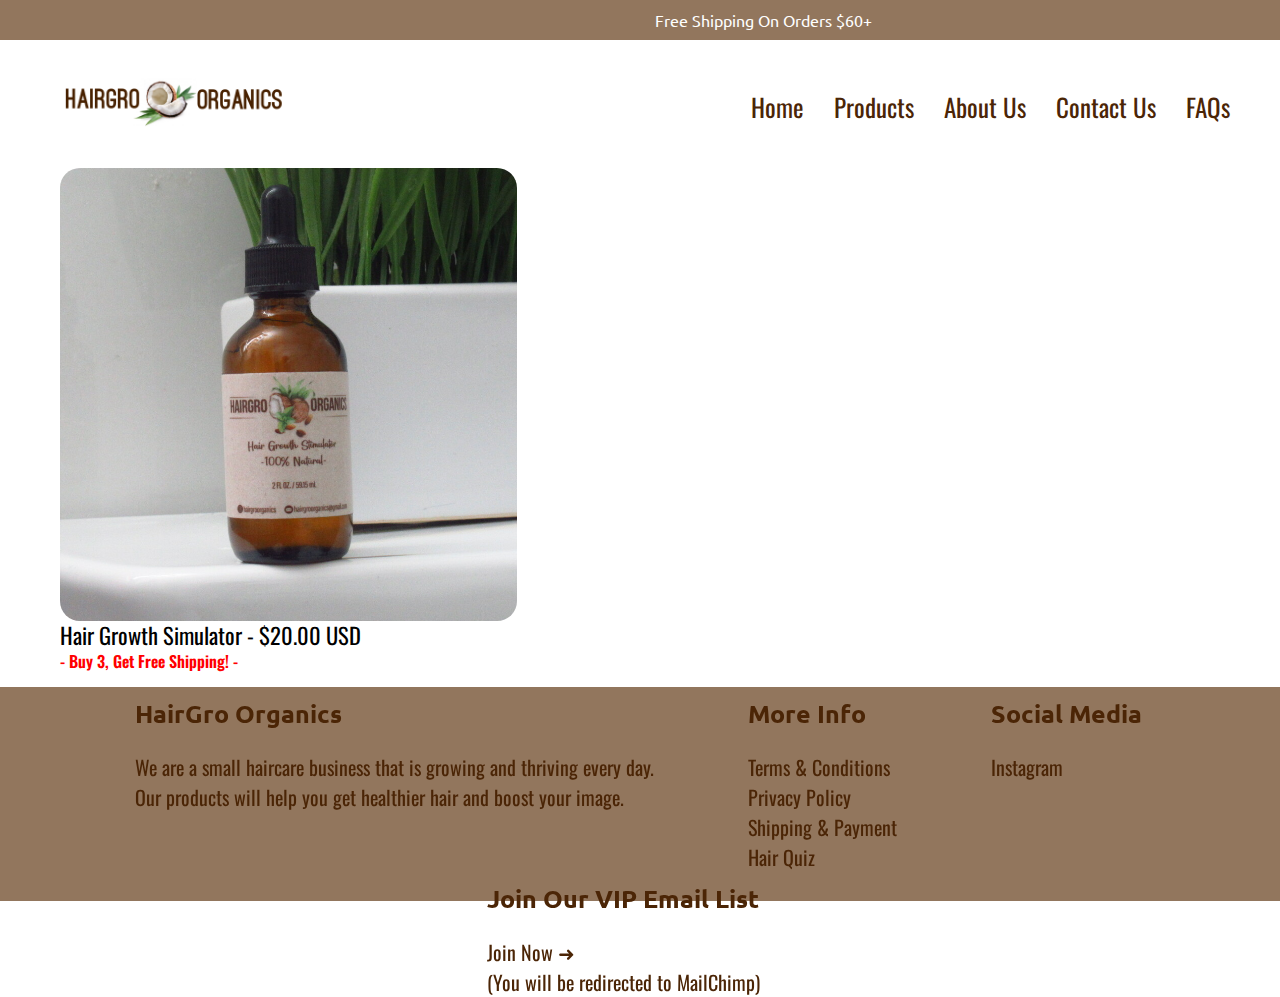
<file: products.html>
<!DOCTYPE html>

<html lang="en">
    <head> 
    <meta charset="UTF-8"/>
    <title>Products - HairGro Organics</title>
        <meta name="viewport" content="width=device-width, initial-scale=1.0">
    <link rel="stylesheet" href="css/style.css">
    <link rel="shortcut icon" type="image/png" href="imagevideofiles/favicon.png">
    <link rel="preconnect" href="https://fonts.googleapis.com">
    <link rel="preconnect" href="https://fonts.gstatic.com" crossorigin>
    <link href="https://fonts.googleapis.com/css2?family=Oswald&family=Ubuntu&display=swap" rel="stylesheet">
     <meta name="description" content="Browse our premium products that will help your hair grow to exciting lengths. 
    Made with 100% Natural, Rich, African Ingredients. Shop Now!">
    <script type="text/javascript" src="https://payhip.com/payhip.js"></script>
<script type="text/javascript">
     var PayhipConfig = {
        enableCart: true
    };
</script>
    </head>

  <body>
  <!--top navigation-->
  <nav class="navbar-top menu">
    <div class="center menu">
      <div class="top">
       <span>Free Shipping On Orders $60+</span> 
      </div>
      </div>
    </div>

  <!--right side of top navigation-->
    <div class="right menu">
      <div class="cart">
        <a href="https://www.instagram.com/hairgroorganics/"><img class="insta" src="imagevideofiles/insta.png" alt="The Instagram Logo.">
     </div>
  </nav>

  <!--bottom navigation-->
  <nav class="navbar-bottom menu">
    <img class="logo" src="imagevideofiles/logo.jpg" alt="The HairGroOrganics Logo.">
    <ul class="menu">
    <li><a href="index.html">Home</a></li>
    <li><a href="products.html">Products</a></li>
    <li><a href="aboutus.html">About Us</a></li>
    <li><a href="contactus.html">Contact Us</a></li>
    <li><a href="fandq.html">FAQs</a></li>
  </ul>

  </nav>
    <!--mobile nav-->

    <ul class="mobile-menu">
      <li class="nav-item">
      <a href="index.html">Home</a>
      </li>
      <li class="nav-item">
        <a href="products.html">Products</a>
        </li>
        <li class="nav-item">
          <a href="aboutus.html">About Us</a>
          </li>
          <li class="nav-item">
            <a href="contactus.html">Contact Us</a>
            </li>
            <li class="nav-item">
              <a href="fandq.html">F&Qs</a>
            </li>
    </ul>
   <div class="hamburger">
    <span class="bar"></span>
    <span class="bar"></span>
    <span class="bar"></span>
   </div>
  
   <script src="script.js"></script>

  <!--products-->
  <a href="stimulator.html"><img class="productimg1" src="imagevideofiles/productimg1.jpg" alt="Hair Growth Stimulator"> </a> </img>
  <div class="container6">
    <p>Hair Growth Simulator - $20.00 USD </p> 
    <p1>- Buy 3, Get Free Shipping! - </p1> 
    <p>⠀</p> 

     </div>

   <!--footer-->
  <div class="footer-container">
    <div class="footer">
      <div class="footer-heading footer-1">
        <h2>HairGro Organics</h2>
        <a>We are a small haircare business that is growing and thriving every day. </a>
        <a> Our products will help you get healthier hair and boost your image.</a> 
       </div>
      <div class="footer-heading footer-2">
        <h2>More Info</h2>
        <a href="toc.html">Terms & Conditions</a>
        <a href="privacypolicy.html">Privacy Policy</a>
        <a href="shippingpayement.html">Shipping & Payment</a>
        <a href="hairquiz.html">Hair Quiz</a>
       </div>
       <div class="footer-heading footer-3">
       <h2>Social Media</h2>
       <a href="https://www.instagram.com/hairgroorganics/">Instagram</a>
      </div>
       <div class="footer-heading footer-4">
        <h2>Join Our VIP Email List</h2>
     <a href="http://eepurl.com/hxpH8T">Join Now ➜</a>
     <a>(You will be redirected to MailChimp)</a>
    </div>
    </div>
    </div> 
  


     <!--popup-->
     <div class="popup">
        <div class="contentBox">
          <div class="close">⠀✖</div>
          <div class="imgBx">
            <img src="imagevideofiles/popup.jpg">
          </div>
          <div class="offer">
            <div>
              <h3>Join Our VIP Email List </h3>
            <p> Join to recieve exclusive deals, new product annoucements, and more.</p> 
              <a href="http://eepurl.com/hxpH8T">Join Now ➜</a>
            </div>
          </div>
        </div>
      </div>
    
      <!--popup java script-->
    <script>
    const popup = document.querySelector('.popup');
    const close = document.querySelector('.close');
    
    window.onload = function(){
      setTimeout(function(){
      popup.style.display = "block"
    },7500)
    }
    
    close.addEventListener('click', () => {
      popup.style.display = "none"
    })
    </script>



  </body> 
</html>
</file>
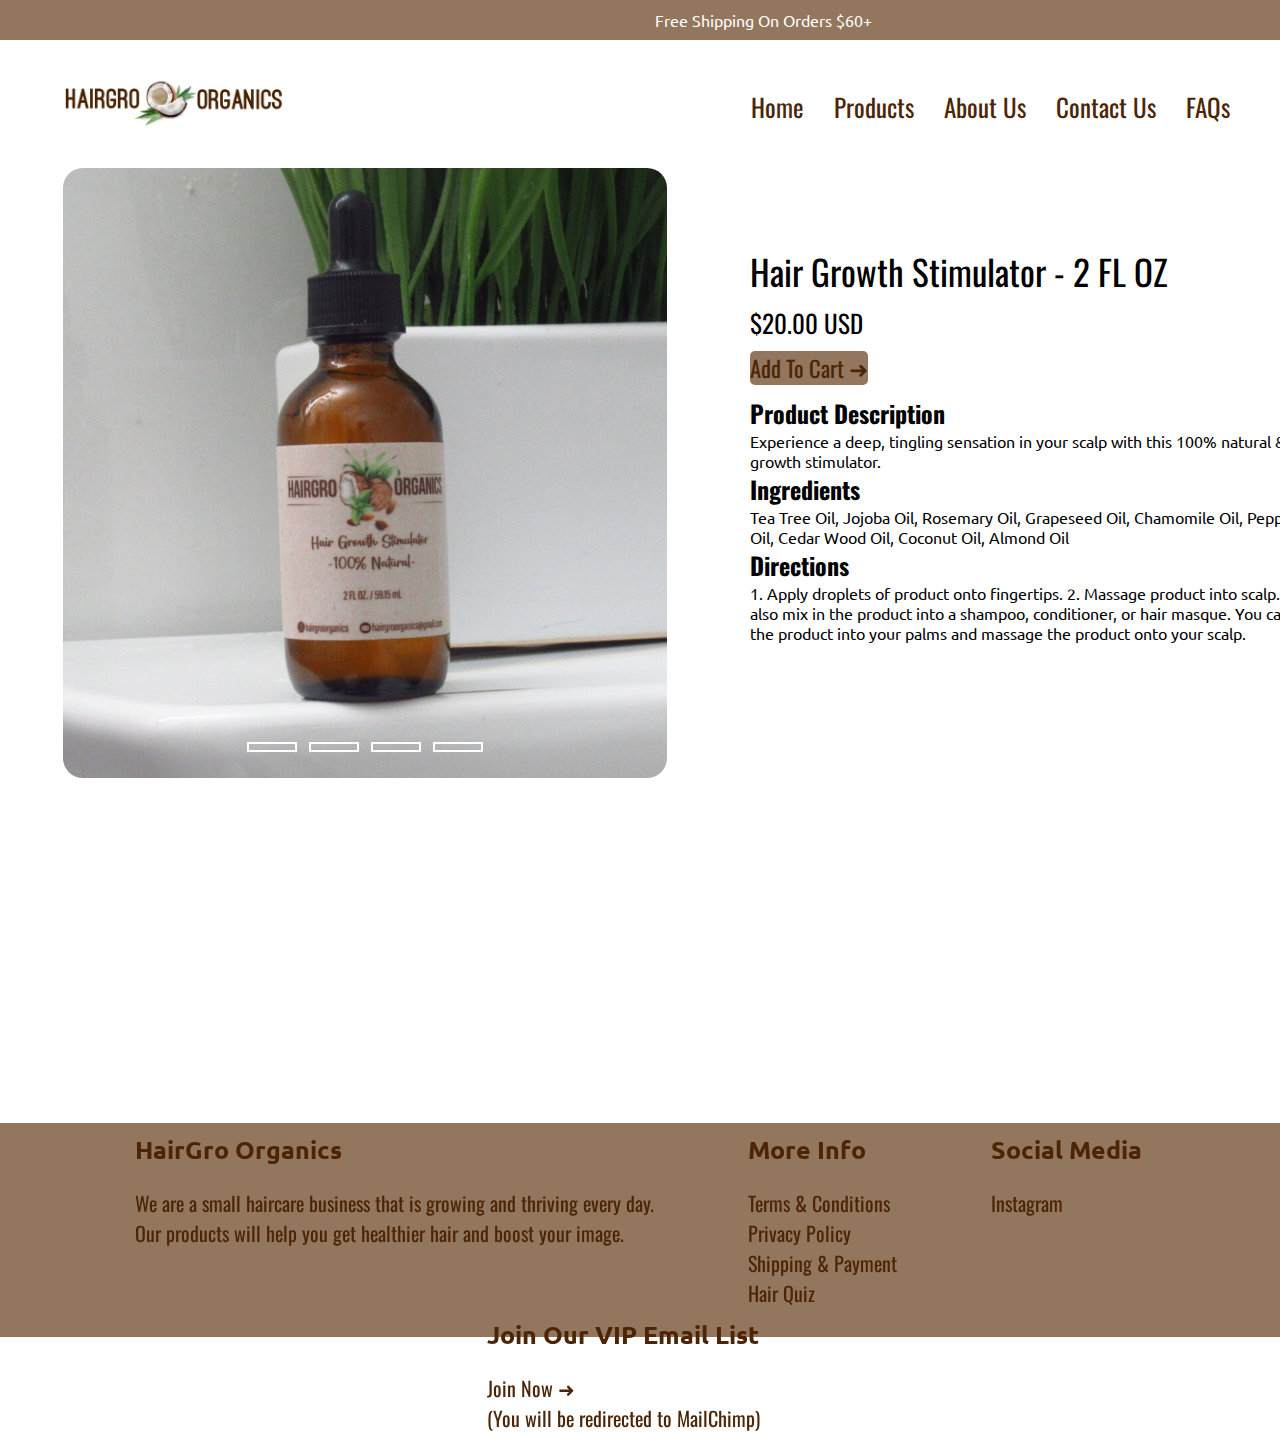
<file: stimulator.html>
<!DOCTYPE html>

<html lang="en">
    <head> 
    <meta charset="UTF-8"/>
    <title>Hair Stimulator - HairGro Organics</title>
        <meta name="viewport" content="width=device-width, initial-scale=1.0">
    <link rel="stylesheet" href="css/style.css">
    <link rel="shortcut icon" type="image/png" href="imagevideofiles/favicon.png">
    <link rel="preconnect" href="https://fonts.googleapis.com">
    <link rel="preconnect" href="https://fonts.gstatic.com" crossorigin>
    <link href="https://fonts.googleapis.com/css2?family=Oswald&family=Ubuntu&display=swap" rel="stylesheet">
        <meta name="description" content="Experience a deep, tingling sensation in your scalp with this 100% natural & vegan growth stimulator. Buy Now!">
    <script type="text/javascript" src="https://payhip.com/payhip.js"></script>
<script type="text/javascript">
     var PayhipConfig = {
        enableCart: true
    };
</script>
    </head>

  <body>
  <!--top navigation-->
  <nav class="navbar-top menu">
    <div class="center menu">
      <div class="top">
       <span>Free Shipping On Orders $60+</span> 
      </div>
      </div>
    </div>

  <!--right side of top navigation-->
    <div class="right menu">
      <div class="cart">
        <a href="https://www.instagram.com/hairgroorganics/"><img class="insta" src="imagevideofiles/insta.png" alt="The Instagram Logo.">
     </div>
  </nav>

  <!--bottom navigation-->
  <nav class="navbar-bottom menu">
    <img class="logo" src="imagevideofiles/logo.jpg" alt="The HairGroOragnics Logo.">
    <ul class="menu">
    <li><a href="index.html">Home</a></li>
    <li><a href="products.html">Products</a></li>
    <li><a href="aboutus.html">About Us</a></li>
    <li><a href="contactus.html">Contact Us</a></li>
    <li><a href="fandq.html">FAQs</a></li>
  </ul>
  </nav>
        
        <!--mobile nav-->

    <ul class="mobile-menu">
      <li class="nav-item">
      <a href="index.html">Home</a>
      </li>
      <li class="nav-item">
        <a href="products.html">Products</a>
        </li>
        <li class="nav-item">
          <a href="aboutus.html">About Us</a>
          </li>
          <li class="nav-item">
            <a href="contactus.html">Contact Us</a>
            </li>
            <li class="nav-item">
              <a href="fandq.html">F&Qs</a>
            </li>
    </ul>
   <div class="hamburger">
    <span class="bar"></span>
    <span class="bar"></span>
    <span class="bar"></span>
   </div>
  
   <script src="script.js"></script>

 <div class="slidershow middle">
    <div class="slides">
        <input type="radio" name="r" id="r1" checked>
        <input type="radio" name="r" id="r2">
        <input type="radio" name="r" id="r3">
        <input type="radio" name="r" id="r4"> 
        <div class="slide s1">
        <img src="imagevideofiles/productimg1.jpg" alt="Hair Growth Stimulator Bottle">
        </div>
        <div class="slide">
        <img src="imagevideofiles/productimg2.jpg" alt="Hair Growth Stimulator Bottle with open lid">
        </div>
        <div class="slide">
        <img src="imagevideofiles/productimg3.jpg" alt="Ingredients of the Hair Growth Stimulator">
        </div>
        <div class="slide">
        <img src="imagevideofiles/productimg4.jpg" alt="Directions and Description of the Hair Growth Stimulator">
        </div>
        </div>

        <div class="navigation">
        <label for="r1"class="bar"></label>
        <label for="r2"class="bar"></label>
        <label for="r3"class="bar"></label>
        <label for="r4"class="bar"></label>
    </div>
   </div>
 </div>
  
<div class="container9"> 
Hair Growth Stimulator - 2 FL OZ
<h3>$20.00 USD</h3>
<p>$20.00 USD</p>
</div>


<a href="https://payhip.com/b/gpZIr" class="payhip-add-to-cart-button" data-theme="none" data-product="gpZIr">Add to Cart ➜</a>

<div class="container10">
<h2>Product Description</h2>
<p>Experience a deep, tingling sensation in your scalp with this 100% natural & vegan growth stimulator.</p>
<h2>Ingredients</h2>
<p>Tea Tree Oil, Jojoba Oil, Rosemary Oil, Grapeseed Oil, Chamomile Oil, Peppermint Oil, Cedar Wood Oil, Coconut Oil, Almond Oil</p>
<h2>Directions</h2>
<p>
1. Apply droplets of product onto fingertips. 
2. Massage product into scalp.
You can also mix in the product into a shampoo, conditioner, or hair masque.
You can also rub the product into your palms and massage the product onto your scalp.</p>
</div>

<!--footer-->
  <div class="footer-container">
    <div class="footer">
      <div class="footer-heading footer-1">
        <h2>HairGro Organics</h2>
        <a>We are a small haircare business that is growing and thriving every day. </a>
        <a> Our products will help you get healthier hair and boost your image.</a> 
       </div>
      <div class="footer-heading footer-2">
        <h2>More Info</h2>
        <a href="toc.html">Terms & Conditions</a>
        <a href="privacypolicy.html">Privacy Policy</a>
        <a href="shippingpayement.html">Shipping & Payment</a>
        <a href="hairquiz.html">Hair Quiz</a>
       </div>
       <div class="footer-heading footer-3">
       <h2>Social Media</h2>
       <a href="https://www.instagram.com/hairgroorganics/">Instagram</a>
      </div>
       <div class="footer-heading footer-4">
        <h2>Join Our VIP Email List</h2>
     <a href="http://eepurl.com/hxpH8T">Join Now ➜</a>
     <a>(You will be redirected to MailChimp)</a>
    </div>
    </div>
    </div> 
    
  </body>
</html>
</file>
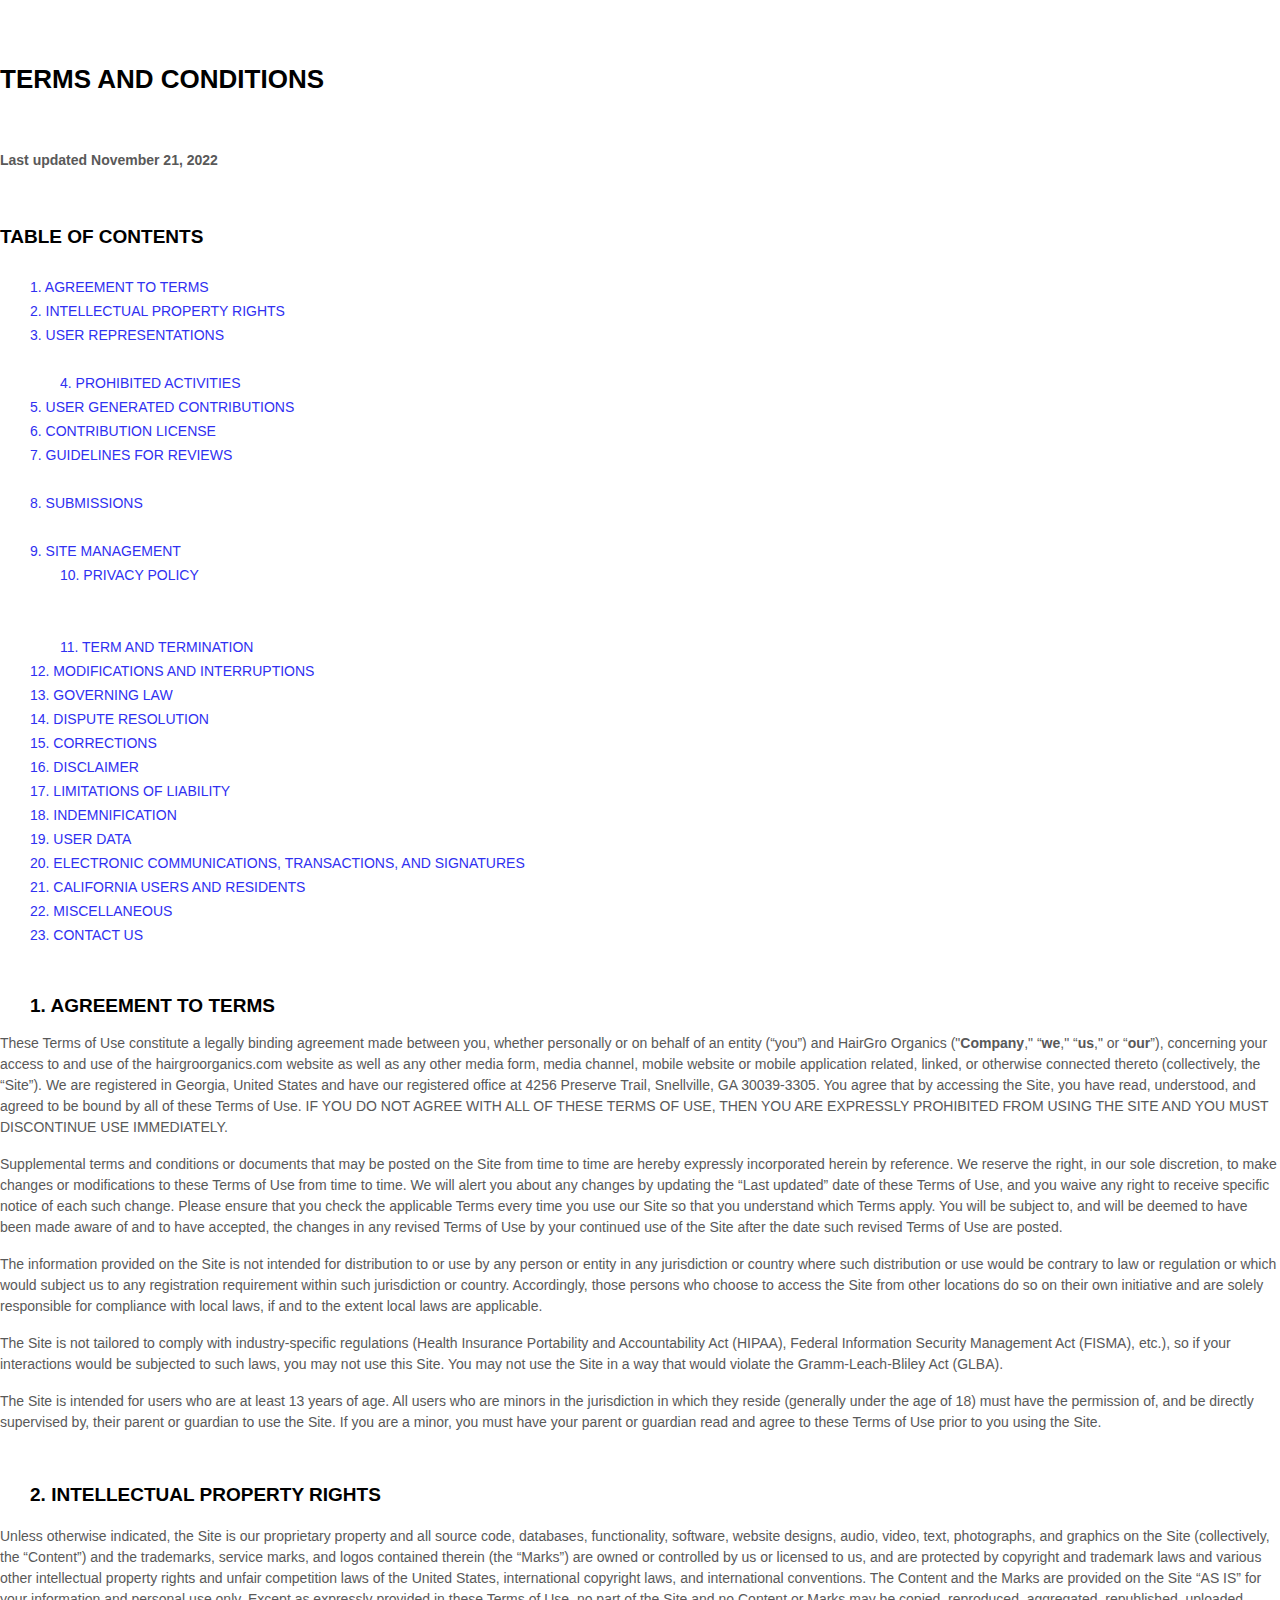
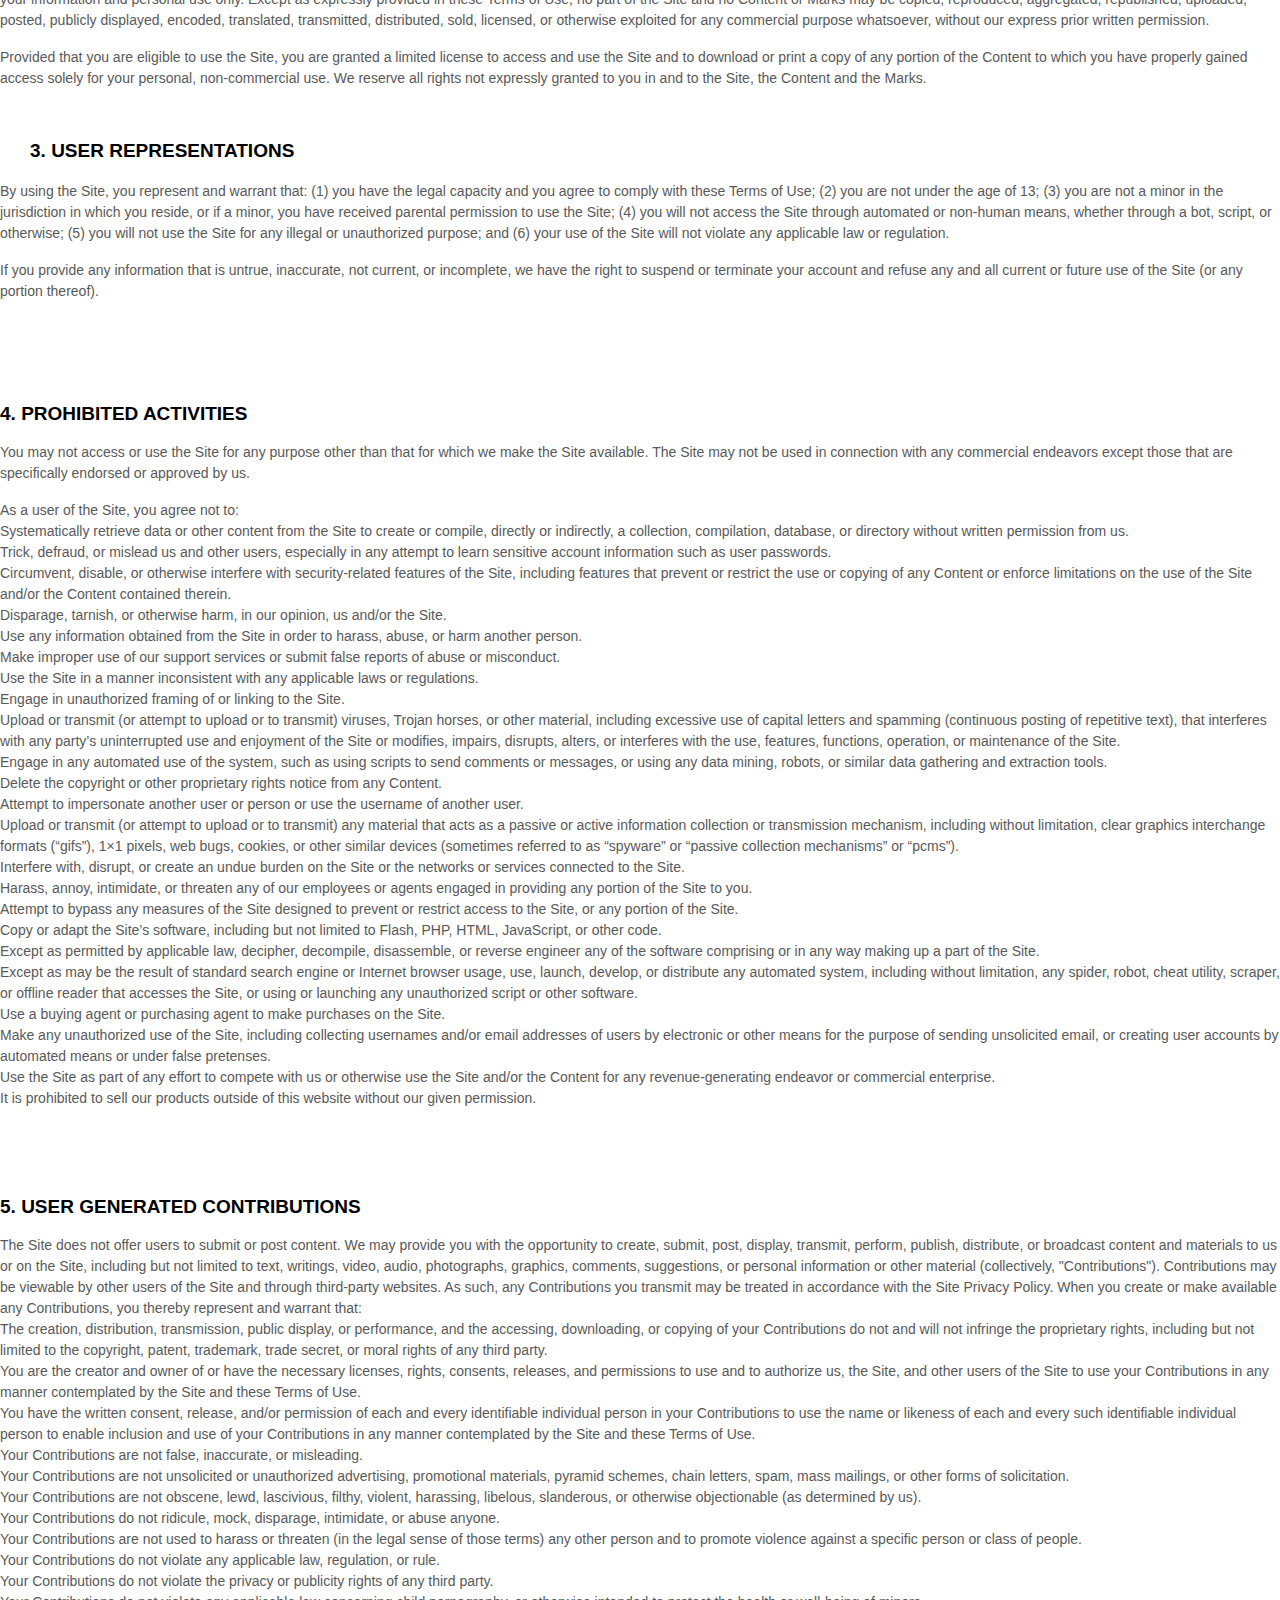
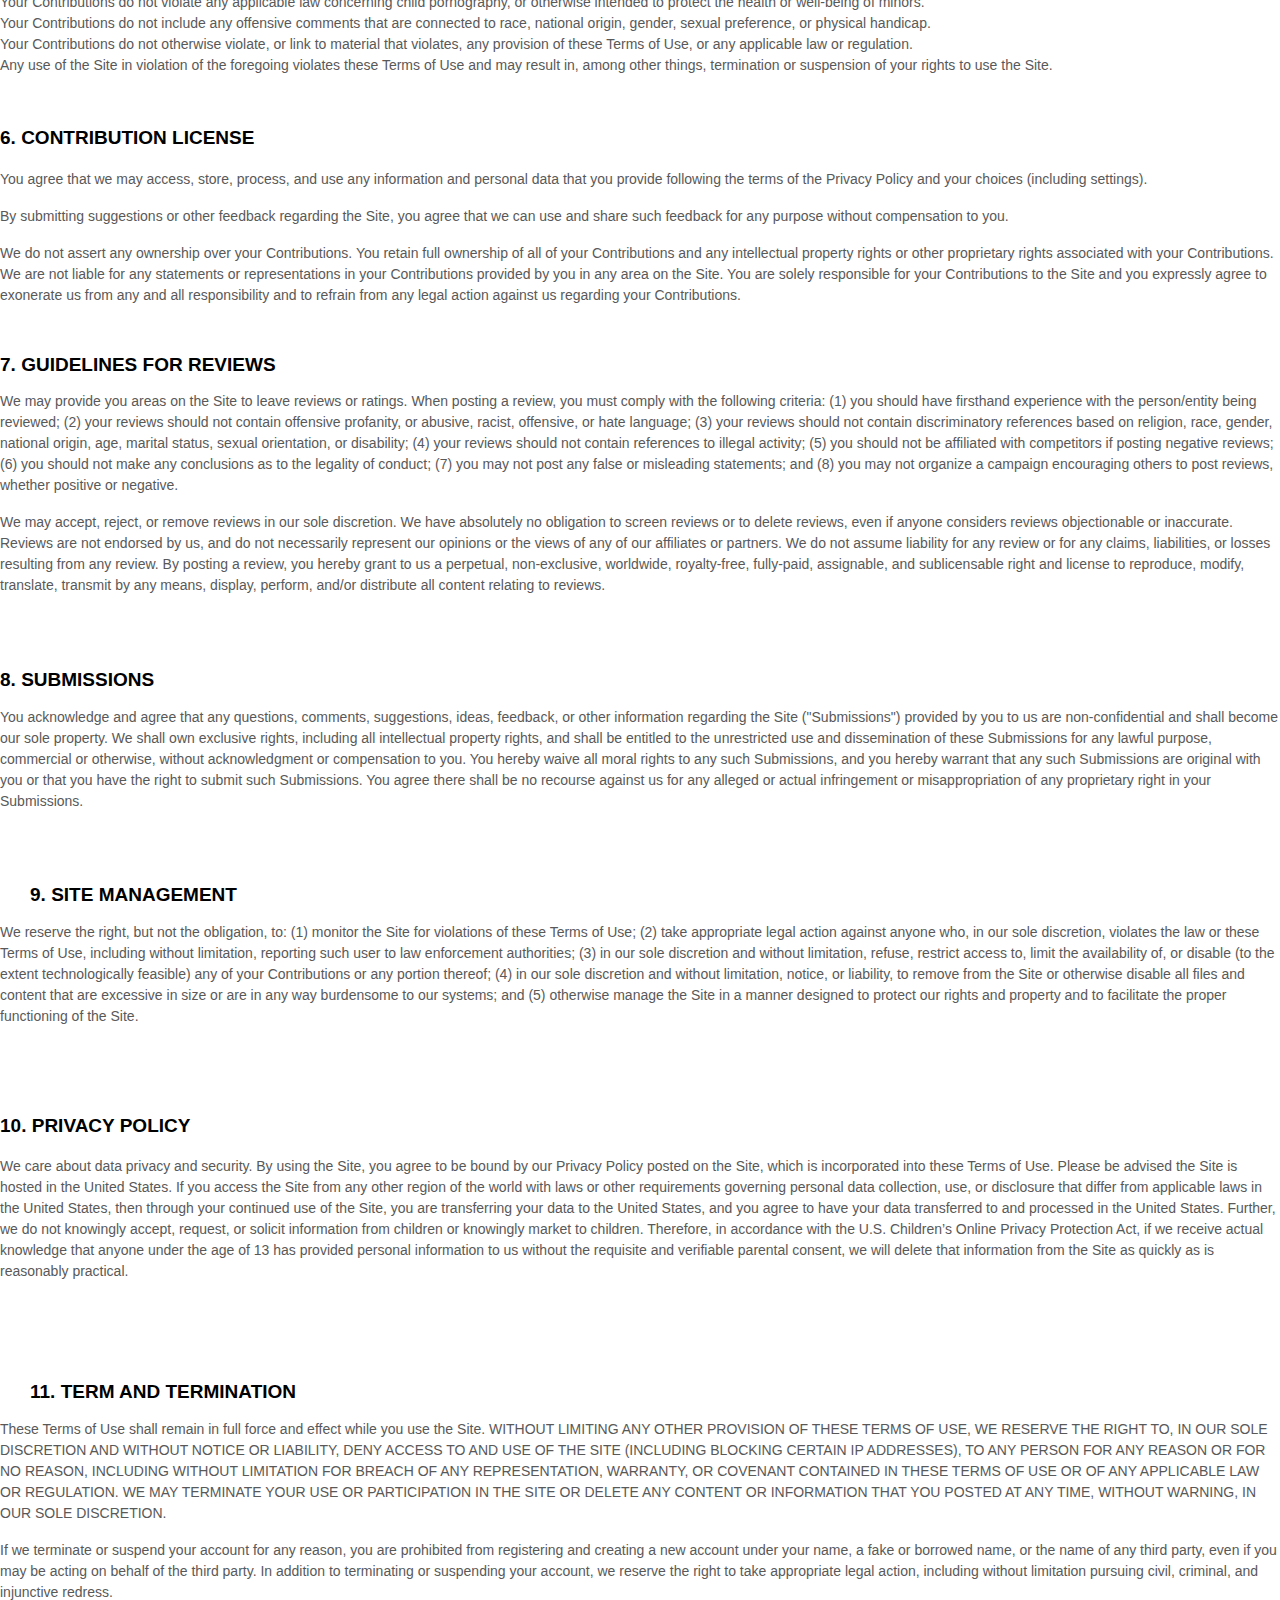
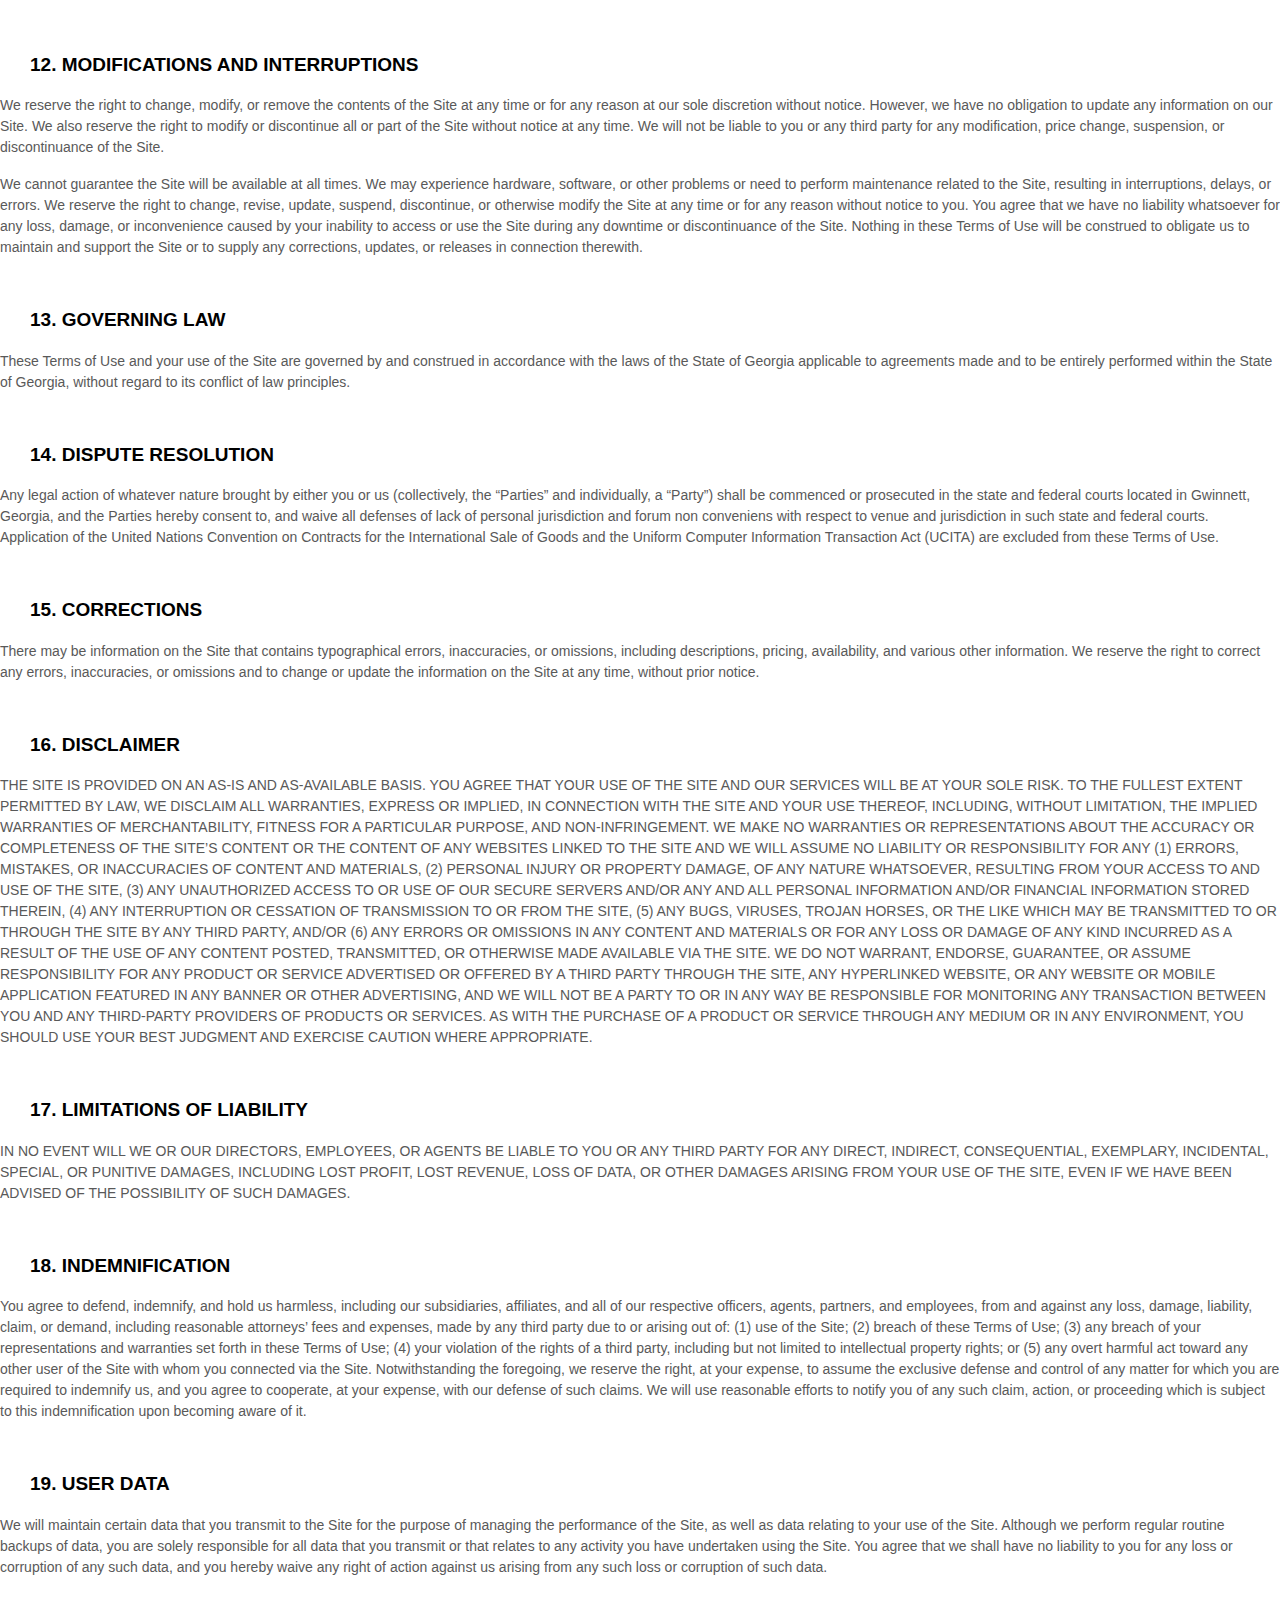
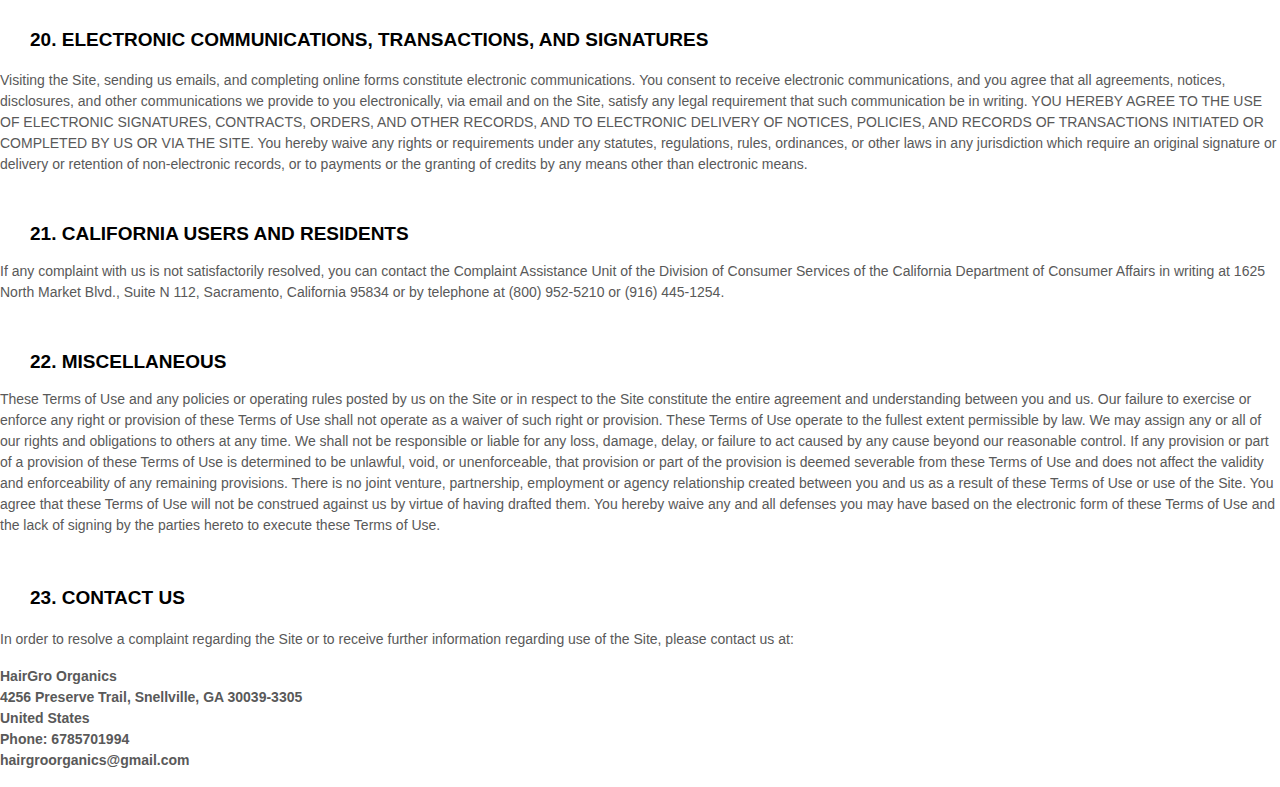
<file: toc.html>
<!DOCTYPE html>

<html lang="en">
    <head> 
    <meta charset="UTF-8"/>
    <title>Terms - HairGro Organics</title>
    <link rel="stylesheet" href="css/style.css">
    <link rel="shortcut icon" type="image/png" href="imagevideofiles/favicon.png">
    <link rel="preconnect" href="https://fonts.googleapis.com">
    <link rel="preconnect" href="https://fonts.gstatic.com" crossorigin>
    <link href="https://fonts.googleapis.com/css2?family=Oswald&family=Ubuntu&display=swap" rel="stylesheet">

    </head>

  <body>
    <style>
        [data-custom-class='body'], [data-custom-class='body'] * {
                background: transparent !important;
              }
      [data-custom-class='title'], [data-custom-class='title'] * {
                font-family: Arial !important;
      font-size: 26px !important;
      color: #000000 !important;
              }
      [data-custom-class='subtitle'], [data-custom-class='subtitle'] * {
                font-family: Arial !important;
      color: #595959 !important;
      font-size: 14px !important;
              }
      [data-custom-class='heading_1'], [data-custom-class='heading_1'] * {
                font-family: Arial !important;
      font-size: 19px !important;
      color: #000000 !important;
              }
      [data-custom-class='heading_2'], [data-custom-class='heading_2'] * {
                font-family: Arial !important;
      font-size: 17px !important;
      color: #000000 !important;
              }
      [data-custom-class='body_text'], [data-custom-class='body_text'] * {
                color: #595959 !important;
      font-size: 14px !important;
      font-family: Arial !important;
              }
      [data-custom-class='link'], [data-custom-class='link'] * {
                color: #3030F1 !important;
      font-size: 14px !important;
      font-family: Arial !important;
      word-break: break-word !important;
              }
      </style>
      
            <div data-custom-class="body">
            <div align="center" style="text-align: left; line-height: 1;"><div align="center" class="MsoNormal" style="text-align: left; line-height: 150%;"><div align="center" class="MsoNormal" style="text-align:center;line-height:150%;"><a name="_2cipo4yr3w5d"></a><div align="center" class="MsoNormal" style="line-height: 22.5px;"><div align="center" class="MsoNormal" style="line-height: 150%;"><a name="_gm5sejt4p02f"></a><div align="center" class="MsoNormal" data-custom-class="title" style="text-align: left; line-height: 1.5;"><strong><span style="line-height: 22.5px; font-size: 26px;"><bdt class="block-component"></bdt><bdt class="question">TERMS AND CONDITIONS</bdt><bdt class="statement-end-if-in-editor"></bdt></span></strong></div><div align="center" class="MsoNormal" style="line-height: 22.5px; text-align: left;"><a name="_7m5b3xg56u7y"></a></div><div align="center" class="MsoNormal" data-custom-class="subtitle" style="text-align: left; line-height: 22.5px;"><br></div><div align="center" class="MsoNormal" data-custom-class="subtitle" style="text-align: left; line-height: 1.5;"><span style="color: rgb(89, 89, 89); font-size: 14.6667px; text-align: justify;"><strong>Last updated <bdt class="block-container question question-in-editor" data-id="e2088df5-25ea-aec9-83d4-6284f5a7e043" data-type="question">November 21, 2022</bdt></strong></span></div></div></div><div align="center" class="MsoNormal" style="line-height: 17.25px; text-align: left;"><br></div><div align="center" class="MsoNormal" style="line-height: 17.25px; text-align: left;"><br></div><div align="center" class="MsoNormal" style="line-height: 17.25px; text-align: left;"><br></div><div style="line-height: 1.5; text-align: left;"><span style="font-size: 15px;"><span style="color: rgb(127, 127, 127);"><span style="color: rgb(0, 0, 0);"><strong><span data-custom-class="heading_1">TABLE OF CONTENTS</span></strong></span></span></span></div><div style="line-height: 1.5; text-align: left;"><br></div><div style="line-height: 1.5; text-align: left;"><span style="font-size: 15px;"><a data-custom-class="link" href="#agreement"><span style="color: rgb(89, 89, 89);">1. AGREEMENT TO TERMS</span></a></span></div><div style="line-height: 1.5; text-align: left;"><span style="font-size: 15px;"><a data-custom-class="link" href="#ip"><span style="color: rgb(89, 89, 89);">2. INTELLECTUAL PROPERTY RIGHTS</span></a></span></div><div style="line-height: 1.5; text-align: left;"><span style="font-size: 15px;"><span style="color: rgb(89, 89, 89);"><a data-custom-class="link" href="#userreps">3. USER REPRESENTATIONS</a></span></span></div><div style="line-height: 1.5; text-align: left;"><span style="font-size: 15px;"><a data-custom-class="link" href="#userreg"><span style="color: rgb(89, 89, 89);"><bdt data-type="conditional-block"><bdt class="block-component" data-record-question-key="user_account_option" data-type="statement"><span style="font-size: 15px;"></span></bdt></div><div style="line-height: 1.5; text-align: left;"><span style="font-size: 15px;"><a data-custom-class="link" href="#prohibited"><span style="color: rgb(89, 89, 89);">4. PROHIBITED ACTIVITIES</span></a></span></div><div style="line-height: 1.5; text-align: left;"><span style="font-size: 15px;"><a data-custom-class="link" href="#ugc"><span style="color: rgb(89, 89, 89);">5. USER GENERATED CONTRIBUTIONS</span></a></span></div><div style="line-height: 1.5; text-align: left;"><span style="font-size: 15px;"><span style="color: rgb(89, 89, 89);"><a data-custom-class="link" href="#license">6. CONTRIBUTION LICENSE</a></span></span></div><div style="line-height: 1.5; text-align: left;"><span style="font-size: 15px;"><a data-custom-class="link" href="#reviews"><span style="color: rgb(89, 89, 89);"><bdt class="block-container if" data-type="if" id="a378120a-96b1-6fa3-279f-63d5b96341d3"><bdt data-type="conditional-block"><bdt class="block-component" data-record-question-key="review_option" data-type="statement"><span style="font-size: 15px;"></span></bdt></bdt></bdt>7. GUIDELINES FOR REVIEWS<bdt class="statement-end-if-in-editor" data-type="close"><span style="font-size: 15px;"></span></bdt></span></a></span></div><div style="line-height: 1.5; text-align: left;"><span style="font-size: 15px;"><a data-custom-class="link" href="#mobile"><span style="color: rgb(89, 89, 89);"><bdt class="block-container if" data-type="if" id="c954892f-02b9-c743-d1e8-faf0d59a4b70"><bdt data-type="conditional-block"><bdt class="block-component" data-record-question-key="mobile_app_option" data-type="statement"><span style="font-size: 15px;"></span></bdt></span></a></span></div><div align="center" style="text-align: left;"><span style="font-size: 15px;"><bdt class="block-component"></span></bdt></span></a></span></span></div><div style="line-height: 1.5; text-align: left;"><span style="font-size: 15px;"><span style="color: rgb(89, 89, 89);"><a data-custom-class="link" href="#submissions">8. SUBMISSIONS</a></span></span></div><div align="center" style="text-align: left;"><span style="font-size: 15px;"><bdt class="block-component"></span></bdt></span></a></span></div><div style="line-height: 1.5; text-align: left;"><span style="font-size: 15px;"><a data-custom-class="link" href="#advertisers"><span style="color: rgb(89, 89, 89);"><bdt class="block-container if" data-type="if" id="14038561-dad7-be9d-370f-f8aa487b2570"><bdt data-type="conditional-block"><bdt class="block-component" data-record-question-key="advertiser_option" data-type="statement"><span style="font-size: 15px;"></span></bdt></span></a></span></div><div style="line-height: 1.5; text-align: left;"><span style="font-size: 15px;"><span style="color: rgb(89, 89, 89);"><a data-custom-class="link" href="#sitemanage">9. SITE MANAGEMENT</a></span></span></div><div style="line-height: 1.5; text-align: left;"><span style="font-size: 15px;"><a data-custom-class="link" href="#privacypolicy1"><span style="color: rgb(89, 89, 89);"><bdt class="block-container if" data-type="if" id="bdd90fa9-e664-7d0b-c352-2b8e77dd3bb4"><bdt data-type="conditional-block"><bdt class="block-component" data-record-question-key="privacy_policy_option" data-type="statement"><span style="font-size: 15px;"><bdt class="block-container if" data-type="if" id="87a7471d-cf82-1032-fdf8-601d37d7b017"><bdt data-type="conditional-block"><bdt class="block-component" data-record-question-key="privacy_policy_followup" data-type="statement" style="font-size: 14.6667px;"><span style="font-size: 15px;"></span></bdt></bdt></bdt></span></bdt></span></a><a data-custom-class="link" href="#privacypolicy2"><span style="color: rgb(89, 89, 89);">10. PRIVACY POLICY</span></a><a data-custom-class="link" href="#advertisers"></a><a data-custom-class="link" href="#agreement"><span style="color: rgb(89, 89, 89);"><bdt class="statement-end-if-in-editor" data-type="close"><span style="font-size: 15px;"></span></bdt></span></a></span></div><div style="line-height: 1.5; text-align: left;"><span style="font-size: 15px;"><a data-custom-class="link" href="#dmca"><span style="color: rgb(89, 89, 89);"><bdt class="block-component"><bdt class="block-component"></bdt></bdt></span></a></span><span style="font-size: 15px;"><a data-custom-class="link" href="#dmca"><span style="color: rgb(89, 89, 89);"><bdt class="block-component"><bdt class="block-container if" data-type="if"><bdt class="statement-end-if-in-editor" data-type="close"><span style="font-size: 15px;"></span></bdt></bdt></span></bdt></bdt></span></a></span></div><div style="line-height: 1.5; text-align: left;"><span style="font-size: 15px;"><a data-custom-class="link" href="#copyright1"><span style="color: rgb(89, 89, 89);"><bdt class="block-component"><bdt class="block-component"></bdt></bdt></span></a></span><bdt class="block-container if" data-type="if"><bdt class="statement-end-if-in-editor" data-type="close"><span style="font-size: 15px;"><bdt class="block-component"></span></bdt></bdt><bdt class="block-component"></bdt></div><div style="line-height: 1.5; text-align: left;"><span style="font-size: 15px;"><a data-custom-class="link" href="#terms"></a><a data-custom-class="link" href="#terms"><span style="color: rgb(89, 89, 89);">11. TERM AND TERMINATION</span></a></span></div><div style="line-height: 1.5; text-align: left;"><span style="font-size: 15px;"><a data-custom-class="link" href="#modifications"><span style="color: rgb(89, 89, 89);">12. MODIFICATIONS AND INTERRUPTIONS</span></a></span></div><div style="line-height: 1.5; text-align: left;"><span style="font-size: 15px;"><a data-custom-class="link" href="#law"><span style="color: rgb(89, 89, 89);">13. GOVERNING LAW</span></a></span></div><div style="line-height: 1.5; text-align: left;"><span style="font-size: 15px;"><a data-custom-class="link" href="#disputes"><span style="color: rgb(89, 89, 89);">14. DISPUTE RESOLUTION</span></a></span></div><div style="line-height: 1.5; text-align: left;"><span style="font-size: 15px;"><span style="color: rgb(89, 89, 89);"><a data-custom-class="link" href="#corrections">15. CORRECTIONS</a></span></span></div><div style="line-height: 1.5; text-align: left;"><span style="font-size: 15px;"><a data-custom-class="link" href="#disclaimer"><span style="color: rgb(89, 89, 89);">16. DISCLAIMER</span></a></span></div><div style="line-height: 1.5; text-align: left;"><span style="font-size: 15px;"><a data-custom-class="link" href="#liability"><span style="color: rgb(89, 89, 89);">17. LIMITATIONS OF LIABILITY</span></a></span></div><div style="line-height: 1.5; text-align: left;"><span style="font-size: 15px;"><span style="color: rgb(89, 89, 89);"><a data-custom-class="link" href="#indemnification">18. INDEMNIFICATION</a></span></span></div><div style="line-height: 1.5; text-align: left;"><span style="font-size: 15px;"><a data-custom-class="link" href="#userdata"><span style="color: rgb(89, 89, 89);">19. USER DATA</span></a></span></div><div style="line-height: 1.5; text-align: left;"><span style="font-size: 15px;"><a data-custom-class="link" href="#electronic"><span style="color: rgb(89, 89, 89);">20. ELECTRONIC COMMUNICATIONS, TRANSACTIONS, AND SIGNATURES</span></a></span></div><div class="MsoNormal" style="line-height: 1.5; text-align: left;"><span style="font-size:11.0pt;line-height:115%;font-family:Arial;
      Calibri;color:#595959;mso-themecolor:text1;mso-themetint:166;"><bdt class="block-component"></bdt></span><span style="font-size: 15px;"><span style="color: rgb(89, 89, 89);"><a data-custom-class="link" href="#california">21. CALIFORNIA USERS AND RESIDENTS</a><a data-custom-class="link" href="#agreement"><span style="color: rgb(89, 89, 89);"><bdt class="statement-end-if-in-editor" data-type="close"><span style="font-size: 15px;"></span></bdt></span></a></span></span></div><div style="line-height: 1.5; text-align: left;"><span style="font-size: 15px;"><a data-custom-class="link" href="#misc"><span style="color: rgb(89, 89, 89);">22. MISCELLANEOUS</span></a></span></div><div style="line-height: 1.5; text-align: left;"><bdt class="block-component"></bdt></div><div style="line-height: 1.5; text-align: left;"><span style="font-size: 15px;"><span style="color: rgb(89, 89, 89);"><a data-custom-class="link" href="#contact">23. CONTACT US</a></span></span></div><div style="line-height: 1.5; text-align: left;"><br></div><div style="line-height: 1.5; text-align: left;"><br></div></div><div class="MsoNormal" data-custom-class="heading_1" id="agreement" style="line-height: 115%;"><a name="_a7mwfgcrtsqn"></a><strong><span style="line-height: 115%; font-family: Arial; font-size: 19px;">1. AGREEMENT TO TERMS</span></strong></div></div><div align="center" class="MsoNormal" style="text-align: left; line-height: 1;"><br></div><div align="center" class="MsoNormal" style="text-align: left; line-height: 150%;"><div class="MsoNormal" data-custom-class="body_text" style="line-height: 1.5;"><span style="font-size:11.0pt;line-height:115%;
      Arial;mso-fareast-font-family:Calibri;color:#595959;mso-themecolor:text1;
      mso-themetint:166;">These Terms of Use constitute a legally binding agreement made between you, whether personally or on behalf of an entity (“you”) and <bdt class="block-container question question-in-editor" data-id="4ab94aa9-19d1-61e0-711e-42c7d186232b" data-type="question">HairGro Organics</bdt><bdt class="block-component"></bdt> ("<bdt class="block-component"></bdt><strong>Company</strong><bdt class="statement-end-if-in-editor"></bdt>," “<strong>we</strong>," “<strong>us</strong>," or “<strong>our</strong>”), concerning your access to and use of the <bdt class="block-container question question-in-editor" data-id="92c3b320-1d8b-c74c-db68-d12810736807" data-type="question">hairgroorganics.com</bdt> website as well as any other media form, media channel, mobile website or mobile application related, linked, or otherwise connected thereto (collectively, the “Site”).<span style="font-size:11.0pt;line-height:115%;
      Arial;mso-fareast-font-family:Calibri;color:#595959;mso-themecolor:text1;
      mso-themetint:166;"><span style="font-size:11.0pt;line-height:115%;
      Arial;mso-fareast-font-family:Calibri;color:#595959;mso-themecolor:text1;
      mso-themetint:166;"><bdt class="question"><bdt class="block-component"></bdt></bdt><span style="font-size:11.0pt;line-height:115%;
      Arial;mso-fareast-font-family:Calibri;color:#595959;mso-themecolor:text1;
      mso-themetint:166;"><bdt class="block-component"></bdt></span> We are registered in<bdt class="block-component"></bdt><bdt class="block-component"></bdt><bdt class="block-component"></bdt> <span style="font-size:11.0pt;line-height:115%;
      Arial;mso-fareast-font-family:Calibri;color:#595959;mso-themecolor:text1;
      mso-themetint:166;"><span style="font-size:11.0pt;line-height:115%;
      Arial;mso-fareast-font-family:Calibri;color:#595959;mso-themecolor:text1;
      mso-themetint:166;"><bdt class="question">Georgia</bdt>, <bdt class="question">United States</bdt></span></span><bdt class="statement-end-if-in-editor"></bdt><bdt class="block-component"></bdt></span></span></bdt></span></span> and have our registered office at <bdt class="question">4256 Preserve Trail</bdt><bdt class="block-component"></bdt></span></span>, <bdt class="question">Snellville</bdt></span></span><span style="font-size: 15px;"><span data-custom-class="body_text"><span style="font-size: 15px;"><span data-custom-class="body_text"><span style="color: rgb(89, 89, 89);"><bdt class="block-component"></bdt><bdt class="block-component"></bdt>, <bdt class="question">GA</bdt><bdt class="statement-end-if-in-editor"></bdt><bdt class="block-component"></bdt><bdt class="block-component"></bdt> <bdt class="question">30039-3305</bdt><bdt class="statement-end-if-in-editor"></bdt></span></span></span></span></span><span style="font-size:11.0pt;line-height:115%;
      Arial;mso-fareast-font-family:Calibri;color:#595959;mso-themecolor:text1;
      mso-themetint:166;"><span style="font-size:11.0pt;line-height:115%;
      Arial;mso-fareast-font-family:Calibri;color:#595959;mso-themecolor:text1;
      mso-themetint:166;"><bdt class="statement-end-if-in-editor">.</bdt><bdt class="else-block"></bdt></bdt></span></bdt></span><bdt class="statement-end-if-in-editor"></bdt></span><bdt class="block-component"></bdt></span></span></span></span> You agree that by accessing the Site, you have read, understood, and agreed to be bound by all of these Terms of Use. IF YOU DO NOT AGREE WITH ALL OF THESE TERMS OF USE, THEN YOU ARE EXPRESSLY PROHIBITED FROM USING THE SITE AND YOU MUST DISCONTINUE USE IMMEDIATELY.</span></div></div><div align="center" class="MsoNormal" style="text-align: left; line-height: 1;"><br></div><div align="center" class="MsoNormal" style="text-align: left; line-height: 150%;"><div class="MsoNormal" data-custom-class="body_text" style="line-height: 1.5;"><span style="font-size:11.0pt;line-height:115%;
      Arial;mso-fareast-font-family:Calibri;color:#595959;mso-themecolor:text1;
      mso-themetint:166;">Supplemental terms and conditions or documents that may be posted on the Site from time to time are hereby expressly incorporated herein by reference. We reserve the right, in our sole discretion, to make changes or modifications to these Terms of Use <bdt class="block-component"></bdt>from time to time<bdt class="else-block"></bdt>. We will alert you about any changes by updating the “Last updated” date of these Terms of Use, and you waive any right to receive specific notice of each such change. Please ensure that you check the applicable Terms every time you use our Site so that you understand which Terms apply. You will be subject to, and will be deemed to have been made aware of and to have accepted, the changes in any revised Terms of Use by your continued use of the Site after the date such revised Terms of Use are posted.</span></div></div><div align="center" class="MsoNormal" style="text-align: left; line-height: 1;"><br></div><div align="center" class="MsoNormal" style="text-align: left; line-height: 150%;"><div class="MsoNormal" data-custom-class="body_text" style="line-height: 1.5;"><span style="font-size:11.0pt;line-height:115%;
      Arial;mso-fareast-font-family:Calibri;color:#595959;mso-themecolor:text1;
      mso-themetint:166;">The information provided on the Site is not intended for distribution to or use by any person or entity in any jurisdiction or country where such distribution or use would be contrary to law or regulation or which would subject us to any registration requirement within such jurisdiction or country. Accordingly, those persons who choose to access the Site from other locations do so on their own initiative and are solely responsible for compliance with local laws, if and to the extent local laws are applicable.</span></div><div class="MsoNormal" style="line-height: 1.5;"><span style="font-size:11.0pt;line-height:115%;
      Arial;mso-fareast-font-family:Calibri;color:#595959;mso-themecolor:text1;
      mso-themetint:166;"><span style="font-size:11.0pt;line-height:115%;
      Arial;mso-fareast-font-family:Calibri;color:#595959;mso-themecolor:text1;
      mso-themetint:166;"><bdt class="block-component"></bdt><bdt class="block-component"></bdt></span></span></div></div><div align="center" class="MsoNormal" style="text-align: left; line-height: 1;"><br></div><div align="center" class="MsoNormal" style="text-align: left; line-height: 150%;"><div class="MsoNormal" data-custom-class="body_text" style="line-height: 1.5;"><span style="font-size:11.0pt;line-height:115%;
      Arial;mso-fareast-font-family:Calibri;color:#595959;mso-themecolor:text1;
      mso-themetint:166;">The Site is not tailored to comply with industry-specific regulations (Health Insurance Portability and Accountability Act (HIPAA), Federal Information Security Management Act (FISMA), etc.), so if your interactions would be subjected to such laws, you may not use this Site. You may not use the Site in a way that would violate the Gramm-Leach-Bliley Act (GLBA).</span><span style="font-size:11.0pt;line-height:115%;
      Arial;mso-fareast-font-family:Calibri;color:#595959;mso-themecolor:text1;
      mso-themetint:166;"><bdt class="block-component"><span style="font-size:11.0pt;line-height:115%;
      Arial;mso-fareast-font-family:Calibri;color:#595959;mso-themecolor:text1;
      mso-themetint:166;"><bdt class="statement-end-if-in-editor"></bdt></span></bdt></span></span></div></div><div align="center" class="MsoNormal" style="text-align: left; line-height: 1;"><br></div><div align="center" class="MsoNormal" style="text-align: left; line-height: 150%;"><div class="MsoNormal" data-custom-class="body_text" style="line-height: 1.5;"><bdt data-type="conditional-block"><bdt class="block-component" data-record-question-key="user_o18_option" data-type="statement"><span style="font-size: 15px;"></bdt><bdt class="block-container if" data-type="if" id="a2595956-7028-dbe5-123e-d3d3a93ed076"><bdt data-type="conditional-block"><bdt data-type="body"><span style="color: rgb(89, 89, 89); font-size: 14.6667px;">The Site is intended for users who are at least 13 years of age. All users who are minors in the jurisdiction in which they reside (generally under the age of 18) must have the permission of, and be directly supervised by, their parent or guardian to use the Site. If you are a minor, you must have your parent or guardian read and agree to these Terms of Use prior to you using the Site.</span></bdt></bdt></bdt><bdt data-type="body"><span style="color: rgb(89, 89, 89); font-size: 14.6667px;"><bdt class="block-component"></span></bdt></div></div><div align="center" class="MsoNormal" style="text-align: left; line-height: 1.5;"><br></div><div align="center" class="MsoNormal" style="text-align: left; line-height: 150%;"><div class="MsoNormal" style="line-height: 1.5;"><br></div><div class="MsoNormal" data-custom-class="heading_1" id="ip" style="line-height: 1.5;"><a name="_4rd71iod99ud"></a><strong><span style="line-height: 115%; font-family: Arial; font-size: 19px;"><strong><span style="line-height: 115%; font-family: Arial; font-size: 19px;">2. </span></strong>INTELLECTUAL PROPERTY RIGHTS</span></strong></div></div><div align="center" class="MsoNormal" style="text-align: left; line-height: 1;"><br></div><div align="center" class="MsoNormal" style="text-align: left; line-height: 150%;"><div class="MsoNormal" data-custom-class="body_text" style="line-height: 1.5;"><span style="font-size:11.0pt;line-height:115%;
      Arial;mso-fareast-font-family:Calibri;color:#595959;mso-themecolor:text1;
      mso-themetint:166;">Unless otherwise indicated, the Site is our proprietary
      property and all source code, databases, functionality, software, website
      designs, audio, video, text, photographs, and graphics on the Site
      (collectively, the “Content”) and the trademarks, service marks, and logos
      contained therein (the “Marks”) are owned or controlled by us or licensed to
      us, and are protected by copyright and trademark laws and various other
      intellectual property rights and unfair competition laws of the United States, international copyright laws, and international conventions. The Content and the Marks are provided on the
      Site “AS IS” for your information and personal use only. Except as expressly provided in these Terms
      of Use, no part of the Site and no Content or Marks may be copied, reproduced,
      aggregated, republished, uploaded, posted, publicly displayed, encoded,
      translated, transmitted, distributed, sold, licensed, or otherwise exploited
      for any commercial purpose whatsoever, without our express prior written
      permission.</span></div></div><div align="center" class="MsoNormal" style="text-align: left; line-height: 1;"><br></div><div align="center" class="MsoNormal" style="text-align: left; line-height: 150%;"><div class="MsoNormal" data-custom-class="body_text" style="line-height: 1.5;"><span style="font-size:11.0pt;line-height:115%;
      Arial;mso-fareast-font-family:Calibri;color:#595959;mso-themecolor:text1;
      mso-themetint:166;">Provided that you are eligible to use the Site, you are
      granted a limited license to access and use the Site and to download or print a
      copy of any portion of the Content to which you have properly gained access
      solely for your personal, non-commercial use. We reserve all rights not
      expressly granted to you in and to the Site, the Content and the Marks.</span></div></div><div align="center" class="MsoNormal" style="text-align: left; line-height: 1.5;"><br></div><div align="center" class="MsoNormal" style="text-align: left; line-height: 150%;"><div class="MsoNormal" style="line-height: 1.5;"><br></div><div class="MsoNormal" data-custom-class="heading_1" id="userreps" style="line-height: 1.5;"><a name="_vhkegautf00d"></a><strong><span style="line-height: 115%; font-family: Arial; font-size: 19px;"><strong><span style="line-height: 115%; font-family: Arial; font-size: 19px;"><strong><span style="line-height: 115%; font-family: Arial; font-size: 19px;">3.</span></strong></span> </strong>USER REPRESENTATIONS</span></strong></div><div class="MsoNormal" style="line-height: 1;"><br></div></div><div align="center" class="MsoNormal" style="text-align: left; line-height: 150%;"><div class="MsoNormal" style="text-align:justify;text-justify:inter-ideograph;
      line-height:115%;"><div class="MsoNormal" data-custom-class="body_text" style="line-height: 1.5; text-align: left;"><span style="font-size: 11pt; line-height: 16.8667px; color: rgb(89, 89, 89);">By using the Site, you represent and warrant that:</span><bdt class="block-container if" data-type="if" id="d2d82ca8-275f-3f86-8149-8a5ef8054af6"><bdt data-type="conditional-block"><bdt class="block-component" data-record-question-key="user_account_option" data-type="statement"></bdt> </bdt><span style="color: rgb(89, 89, 89); font-size: 11pt;">(</span><span style="color: rgb(89, 89, 89); font-size: 14.6667px;">1</span><span style="color: rgb(89, 89, 89); font-size: 11pt;">) you have the legal capacity and you agree to comply with these Terms of Use;</span><bdt class="block-container if" data-type="if" id="8d4c883b-bc2c-f0b4-da3e-6d0ee51aca13"><bdt data-type="conditional-block"><bdt class="block-component" data-record-question-key="user_u13_option" data-type="statement"></bdt> <bdt data-type="body"><span style="color: rgb(89, 89, 89); font-size: 11pt;">(</span><span style="color: rgb(89, 89, 89); font-size: 14.6667px;">2</span><span style="color: rgb(89, 89, 89); font-size: 11pt;">) you are not under the age of 13;</span></bdt></bdt><bdt class="statement-end-if-in-editor" data-type="close"></bdt></bdt></span></bdt></bdt></bdt><span style="color: rgb(89, 89, 89); font-size: 11pt;"> (</span><span style="color: rgb(89, 89, 89); font-size: 14.6667px;">3</span><span style="color: rgb(89, 89, 89); font-size: 11pt;">) you are not a minor in the jurisdiction in which you reside<bdt class="block-container if" data-type="if" id="76948fab-ec9e-266a-bb91-948929c050c9"><bdt data-type="conditional-block"><bdt class="block-component" data-record-question-key="user_o18_option" data-type="statement"></bdt><bdt data-type="body">, or if a minor, you have received parental permission to use the Site</bdt></bdt><bdt class="statement-end-if-in-editor" data-type="close"></bdt></bdt>; (</span><span style="color: rgb(89, 89, 89); font-size: 14.6667px;">4</span><span style="color: rgb(89, 89, 89); font-size: 11pt;">) you will not access the Site through automated or non-human means, whether through a bot, script, or otherwise; (</span><span style="color: rgb(89, 89, 89); font-size: 14.6667px;">5</span><span style="color: rgb(89, 89, 89); font-size: 11pt;">) you will not use the Site for any illegal or unauthorized purpose; and (</span><span style="color: rgb(89, 89, 89); font-size: 14.6667px;">6</span><span style="color: rgb(89, 89, 89); font-size: 11pt;">) your use of the Site will not violate any applicable law or regulation.</span><span style="color: rgb(89, 89, 89); font-size: 14.6667px;"></span></div></div><div class="MsoNormal" style="text-align: justify; line-height: 1;"><br></div><div class="MsoNormal" style="text-align:justify;text-justify:inter-ideograph;
      line-height:115%;"><div class="MsoNormal" data-custom-class="body_text" style="line-height: 1.5; text-align: left;"><span style="font-size: 11pt; line-height: 16.8667px; color: rgb(89, 89, 89);">If you provide any information that is untrue, inaccurate, not current, or incomplete, we have the right to suspend or terminate your account and refuse any and all current or future use of the Site (or any portion thereof).</span></div></div></div><div align="center" class="MsoNormal" style="text-align: left; line-height: 1.5;"><br></div><div align="center" class="MsoNormal" style="text-align: left; line-height: 150%;"><div class="MsoNormal" style="line-height: 1.5;"><br></div><div class="MsoNormal" style="line-height: 1;"><a name="_esuoutkhaf53"></a> <bdt data-type="conditional-block"><bdt class="block-component" data-record-question-key="user_account_option" data-type="statement"><span style="font-size: 15px;"></span></bdt></div><div class="MsoNormal" style="line-height:115%;"><a name="_1voziltdxegg"></a><div class="MsoNormal" data-custom-class="heading_1" id="prohibited" style="line-height: 17.25px;"><strong><span style="line-height: 24.5333px; font-size: 19px;"><strong><span style="line-height: 115%; font-family: Arial; font-size: 19px;"><strong><span style="line-height: 115%; font-family: Arial; font-size: 19px;">4.</span></strong></span> </strong>PROHIBITED ACTIVITIES</span></strong></div></div><div class="MsoNormal" style="line-height: 1;"><br></div><div class="MsoNormal" style="line-height:115%;"><div class="MsoNormal" data-custom-class="body_text" style="line-height: 1.5;"><span style="font-size: 11pt; line-height: 16.8667px; color: rgb(89, 89, 89);">You may not access or use the Site for any purpose other than that for which we make the Site available. The Site may not be used in connection with any commercial endeavors except those that are specifically endorsed or approved by us.</span></div></div><div class="MsoNormal" style="line-height: 1;"><br></div><div class="MsoNormal" style="line-height:115%;"><div class="MsoNormal" style="text-align: justify; line-height: 17.25px;"><div class="MsoNormal" style="line-height: 17.25px;"><div class="MsoNormal" data-custom-class="body_text" style="line-height: 1.5; text-align: left;"><span style="font-size: 11pt; line-height: 16.8667px; color: rgb(89, 89, 89);">As a user of the Site, you agree not to:</span></div></div><ul><li class="MsoNormal" data-custom-class="body_text" style="line-height: 1.5; text-align: left;"><span style="font-size: 11pt; line-height: 16.8667px; color: rgb(89, 89, 89);"><span style="font-family: sans-serif; font-size: 15px; font-style: normal; font-variant-ligatures: normal; font-variant-caps: normal; font-weight: 400; letter-spacing: normal; orphans: 2; text-align: justify; text-indent: -29.4px; text-transform: none; white-space: normal; widows: 2; word-spacing: 0px; -webkit-text-stroke-width: 0px; background-color: rgb(255, 255, 255); text-decoration-style: initial; text-decoration-color: initial; color: rgb(89, 89, 89);">Systematically retrieve data or other content from the Site to create or compile, directly or indirectly, a collection, compilation, database, or directory without written permission from us.</span></span></li><li class="MsoNormal" data-custom-class="body_text" style="line-height: 1.5; text-align: left;"><span style="font-size: 15px;"><span style="line-height: 16.8667px; color: rgb(89, 89, 89);"><span style="font-family: sans-serif; font-style: normal; font-variant-ligatures: normal; font-variant-caps: normal; font-weight: 400; letter-spacing: normal; orphans: 2; text-align: justify; text-indent: -29.4px; text-transform: none; white-space: normal; widows: 2; word-spacing: 0px; -webkit-text-stroke-width: 0px; background-color: rgb(255, 255, 255); text-decoration-style: initial; text-decoration-color: initial; color: rgb(89, 89, 89);"><span style="line-height: 16.8667px; color: rgb(89, 89, 89);"><span style="font-family: sans-serif; font-style: normal; font-variant-ligatures: normal; font-variant-caps: normal; font-weight: 400; letter-spacing: normal; orphans: 2; text-align: justify; text-indent: -29.4px; text-transform: none; white-space: normal; widows: 2; word-spacing: 0px; -webkit-text-stroke-width: 0px; background-color: rgb(255, 255, 255); text-decoration-style: initial; text-decoration-color: initial; color: rgb(89, 89, 89);">Trick, defraud, or mislead us and other users, especially in any attempt to learn sensitive account information such as user passwords.</span></span></span></span></span></li><li class="MsoNormal" data-custom-class="body_text" style="line-height: 1.5; text-align: left;"><span style="font-size: 15px;"><span style="line-height: 16.8667px; color: rgb(89, 89, 89);"><span style="font-family: sans-serif; font-style: normal; font-variant-ligatures: normal; font-variant-caps: normal; font-weight: 400; letter-spacing: normal; orphans: 2; text-align: justify; text-indent: -29.4px; text-transform: none; white-space: normal; widows: 2; word-spacing: 0px; -webkit-text-stroke-width: 0px; background-color: rgb(255, 255, 255); text-decoration-style: initial; text-decoration-color: initial; color: rgb(89, 89, 89);"><span style="line-height: 16.8667px; color: rgb(89, 89, 89);"><span style="font-family: sans-serif; font-style: normal; font-variant-ligatures: normal; font-variant-caps: normal; font-weight: 400; letter-spacing: normal; orphans: 2; text-align: justify; text-indent: -29.4px; text-transform: none; white-space: normal; widows: 2; word-spacing: 0px; -webkit-text-stroke-width: 0px; background-color: rgb(255, 255, 255); text-decoration-style: initial; text-decoration-color: initial; color: rgb(89, 89, 89);">Circumvent, disable, or otherwise interfere with security-related features of the Site, including features that prevent or restrict the use or copying of any Content or enforce limitations on the use of the Site and/or the Content contained therein.</span></span></span></span></span></li><li class="MsoNormal" data-custom-class="body_text" style="line-height: 1.5; text-align: left;"><span style="font-size: 15px;"><span style="line-height: 16.8667px; color: rgb(89, 89, 89);"><span style="font-family: sans-serif; font-style: normal; font-variant-ligatures: normal; font-variant-caps: normal; font-weight: 400; letter-spacing: normal; orphans: 2; text-align: justify; text-indent: -29.4px; text-transform: none; white-space: normal; widows: 2; word-spacing: 0px; -webkit-text-stroke-width: 0px; background-color: rgb(255, 255, 255); text-decoration-style: initial; text-decoration-color: initial; color: rgb(89, 89, 89);"><span style="line-height: 16.8667px; color: rgb(89, 89, 89);"><span style="font-family: sans-serif; font-style: normal; font-variant-ligatures: normal; font-variant-caps: normal; font-weight: 400; letter-spacing: normal; orphans: 2; text-align: justify; text-indent: -29.4px; text-transform: none; white-space: normal; widows: 2; word-spacing: 0px; -webkit-text-stroke-width: 0px; background-color: rgb(255, 255, 255); text-decoration-style: initial; text-decoration-color: initial; color: rgb(89, 89, 89);">Disparage, tarnish, or otherwise harm, in our opinion, us and/or the Site.</span></span></span></span></span></li><li class="MsoNormal" data-custom-class="body_text" style="line-height: 1.5; text-align: left;"><span style="font-size: 15px;"><span style="line-height: 16.8667px; color: rgb(89, 89, 89);"><span style="font-family: sans-serif; font-style: normal; font-variant-ligatures: normal; font-variant-caps: normal; font-weight: 400; letter-spacing: normal; orphans: 2; text-align: justify; text-indent: -29.4px; text-transform: none; white-space: normal; widows: 2; word-spacing: 0px; -webkit-text-stroke-width: 0px; background-color: rgb(255, 255, 255); text-decoration-style: initial; text-decoration-color: initial; color: rgb(89, 89, 89);"><span style="line-height: 16.8667px; color: rgb(89, 89, 89);"><span style="font-family: sans-serif; font-style: normal; font-variant-ligatures: normal; font-variant-caps: normal; font-weight: 400; letter-spacing: normal; orphans: 2; text-align: justify; text-indent: -29.4px; text-transform: none; white-space: normal; widows: 2; word-spacing: 0px; -webkit-text-stroke-width: 0px; background-color: rgb(255, 255, 255); text-decoration-style: initial; text-decoration-color: initial; color: rgb(89, 89, 89);">Use any information obtained from the Site in order to harass, abuse, or harm another person.</span></span></span></span></span></li><li class="MsoNormal" data-custom-class="body_text" style="line-height: 1.5; text-align: left;"><span style="font-size: 15px;"><span style="line-height: 16.8667px; color: rgb(89, 89, 89);"><span style="font-family: sans-serif; font-style: normal; font-variant-ligatures: normal; font-variant-caps: normal; font-weight: 400; letter-spacing: normal; orphans: 2; text-align: justify; text-indent: -29.4px; text-transform: none; white-space: normal; widows: 2; word-spacing: 0px; -webkit-text-stroke-width: 0px; background-color: rgb(255, 255, 255); text-decoration-style: initial; text-decoration-color: initial; color: rgb(89, 89, 89);"><span style="line-height: 16.8667px; color: rgb(89, 89, 89);"><span style="font-family: sans-serif; font-style: normal; font-variant-ligatures: normal; font-variant-caps: normal; font-weight: 400; letter-spacing: normal; orphans: 2; text-align: justify; text-indent: -29.4px; text-transform: none; white-space: normal; widows: 2; word-spacing: 0px; -webkit-text-stroke-width: 0px; background-color: rgb(255, 255, 255); text-decoration-style: initial; text-decoration-color: initial; color: rgb(89, 89, 89);">Make improper use of our support services or submit false reports of abuse or misconduct.</span></span></span></span></span></li><li class="MsoNormal" data-custom-class="body_text" style="line-height: 1.5; text-align: left;"><span style="font-size: 15px;"><span style="line-height: 16.8667px; color: rgb(89, 89, 89);"><span style="font-family: sans-serif; font-style: normal; font-variant-ligatures: normal; font-variant-caps: normal; font-weight: 400; letter-spacing: normal; orphans: 2; text-align: justify; text-indent: -29.4px; text-transform: none; white-space: normal; widows: 2; word-spacing: 0px; -webkit-text-stroke-width: 0px; background-color: rgb(255, 255, 255); text-decoration-style: initial; text-decoration-color: initial; color: rgb(89, 89, 89);"><span style="line-height: 16.8667px; color: rgb(89, 89, 89);"><span style="font-family: sans-serif; font-style: normal; font-variant-ligatures: normal; font-variant-caps: normal; font-weight: 400; letter-spacing: normal; orphans: 2; text-align: justify; text-indent: -29.4px; text-transform: none; white-space: normal; widows: 2; word-spacing: 0px; -webkit-text-stroke-width: 0px; background-color: rgb(255, 255, 255); text-decoration-style: initial; text-decoration-color: initial; color: rgb(89, 89, 89);">Use the Site in a manner inconsistent with any applicable laws or regulations.</span></span></span></span></span></li><li class="MsoNormal" data-custom-class="body_text" style="line-height: 1.5; text-align: left;"><span style="font-size: 15px;"><span style="line-height: 16.8667px; color: rgb(89, 89, 89);"><span style="font-family: sans-serif; font-style: normal; font-variant-ligatures: normal; font-variant-caps: normal; font-weight: 400; letter-spacing: normal; orphans: 2; text-align: justify; text-indent: -29.4px; text-transform: none; white-space: normal; widows: 2; word-spacing: 0px; -webkit-text-stroke-width: 0px; background-color: rgb(255, 255, 255); text-decoration-style: initial; text-decoration-color: initial; color: rgb(89, 89, 89);"><span style="line-height: 16.8667px; color: rgb(89, 89, 89);"><span style="font-family: sans-serif; font-style: normal; font-variant-ligatures: normal; font-variant-caps: normal; font-weight: 400; letter-spacing: normal; orphans: 2; text-align: justify; text-indent: -29.4px; text-transform: none; white-space: normal; widows: 2; word-spacing: 0px; -webkit-text-stroke-width: 0px; background-color: rgb(255, 255, 255); text-decoration-style: initial; text-decoration-color: initial; color: rgb(89, 89, 89);">Engage in unauthorized framing of or linking to the Site.</span></span></span></span></span></li><li class="MsoNormal" data-custom-class="body_text" style="line-height: 1.5; text-align: left;"><span style="font-size: 15px;"><span style="line-height: 16.8667px; color: rgb(89, 89, 89);"><span style="font-family: sans-serif; font-style: normal; font-variant-ligatures: normal; font-variant-caps: normal; font-weight: 400; letter-spacing: normal; orphans: 2; text-align: justify; text-indent: -29.4px; text-transform: none; white-space: normal; widows: 2; word-spacing: 0px; -webkit-text-stroke-width: 0px; background-color: rgb(255, 255, 255); text-decoration-style: initial; text-decoration-color: initial; color: rgb(89, 89, 89);"><span style="line-height: 16.8667px; color: rgb(89, 89, 89);"><span style="font-family: sans-serif; font-style: normal; font-variant-ligatures: normal; font-variant-caps: normal; font-weight: 400; letter-spacing: normal; orphans: 2; text-align: justify; text-indent: -29.4px; text-transform: none; white-space: normal; widows: 2; word-spacing: 0px; -webkit-text-stroke-width: 0px; background-color: rgb(255, 255, 255); text-decoration-style: initial; text-decoration-color: initial; color: rgb(89, 89, 89);">Upload or transmit (or attempt to upload or to transmit) viruses, Trojan horses, or other material, including excessive use of capital letters and spamming (continuous posting of repetitive text), that interferes with any party’s uninterrupted use and enjoyment of the Site or modifies, impairs, disrupts, alters, or interferes with the use, features, functions, operation, or maintenance of the Site.</span></span></span></span></span></li><li class="MsoNormal" data-custom-class="body_text" style="line-height: 1.5; text-align: left;"><span style="font-size: 15px;"><span style="line-height: 16.8667px; color: rgb(89, 89, 89);"><span style="font-family: sans-serif; font-style: normal; font-variant-ligatures: normal; font-variant-caps: normal; font-weight: 400; letter-spacing: normal; orphans: 2; text-align: justify; text-indent: -29.4px; text-transform: none; white-space: normal; widows: 2; word-spacing: 0px; -webkit-text-stroke-width: 0px; background-color: rgb(255, 255, 255); text-decoration-style: initial; text-decoration-color: initial; color: rgb(89, 89, 89);"><span style="line-height: 16.8667px; color: rgb(89, 89, 89);"><span style="font-family: sans-serif; font-style: normal; font-variant-ligatures: normal; font-variant-caps: normal; font-weight: 400; letter-spacing: normal; orphans: 2; text-align: justify; text-indent: -29.4px; text-transform: none; white-space: normal; widows: 2; word-spacing: 0px; -webkit-text-stroke-width: 0px; background-color: rgb(255, 255, 255); text-decoration-style: initial; text-decoration-color: initial; color: rgb(89, 89, 89);">Engage in any automated use of the system, such as using scripts to send comments or messages, or using any data mining, robots, or similar data gathering and extraction tools.</span></span></span></span></span></li><li class="MsoNormal" data-custom-class="body_text" style="line-height: 1.5; text-align: left;"><span style="font-size: 15px;"><span style="line-height: 16.8667px; color: rgb(89, 89, 89);"><span style="font-family: sans-serif; font-style: normal; font-variant-ligatures: normal; font-variant-caps: normal; font-weight: 400; letter-spacing: normal; orphans: 2; text-align: justify; text-indent: -29.4px; text-transform: none; white-space: normal; widows: 2; word-spacing: 0px; -webkit-text-stroke-width: 0px; background-color: rgb(255, 255, 255); text-decoration-style: initial; text-decoration-color: initial; color: rgb(89, 89, 89);"><span style="line-height: 16.8667px; color: rgb(89, 89, 89);"><span style="font-family: sans-serif; font-style: normal; font-variant-ligatures: normal; font-variant-caps: normal; font-weight: 400; letter-spacing: normal; orphans: 2; text-align: justify; text-indent: -29.4px; text-transform: none; white-space: normal; widows: 2; word-spacing: 0px; -webkit-text-stroke-width: 0px; background-color: rgb(255, 255, 255); text-decoration-style: initial; text-decoration-color: initial; color: rgb(89, 89, 89);">Delete the copyright or other proprietary rights notice from any Content.</span></span></span></span></span></li><li class="MsoNormal" data-custom-class="body_text" style="line-height: 1.5; text-align: left;"><span style="font-size: 15px;"><span style="line-height: 16.8667px; color: rgb(89, 89, 89);"><span style="font-family: sans-serif; font-style: normal; font-variant-ligatures: normal; font-variant-caps: normal; font-weight: 400; letter-spacing: normal; orphans: 2; text-align: justify; text-indent: -29.4px; text-transform: none; white-space: normal; widows: 2; word-spacing: 0px; -webkit-text-stroke-width: 0px; background-color: rgb(255, 255, 255); text-decoration-style: initial; text-decoration-color: initial; color: rgb(89, 89, 89);"><span style="line-height: 16.8667px; color: rgb(89, 89, 89);"><span style="font-family: sans-serif; font-style: normal; font-variant-ligatures: normal; font-variant-caps: normal; font-weight: 400; letter-spacing: normal; orphans: 2; text-align: justify; text-indent: -29.4px; text-transform: none; white-space: normal; widows: 2; word-spacing: 0px; -webkit-text-stroke-width: 0px; background-color: rgb(255, 255, 255); text-decoration-style: initial; text-decoration-color: initial; color: rgb(89, 89, 89);">Attempt to impersonate another user or person or use the username of another user.</span></span></span></span></span></li><li class="MsoNormal" data-custom-class="body_text" style="line-height: 1.5; text-align: left;"><span style="font-size: 15px;"><span style="line-height: 16.8667px; color: rgb(89, 89, 89);"><span style="font-family: sans-serif; font-style: normal; font-variant-ligatures: normal; font-variant-caps: normal; font-weight: 400; letter-spacing: normal; orphans: 2; text-align: justify; text-indent: -29.4px; text-transform: none; white-space: normal; widows: 2; word-spacing: 0px; -webkit-text-stroke-width: 0px; background-color: rgb(255, 255, 255); text-decoration-style: initial; text-decoration-color: initial; color: rgb(89, 89, 89);"><span style="line-height: 16.8667px; color: rgb(89, 89, 89);"><span style="font-family: sans-serif; font-style: normal; font-variant-ligatures: normal; font-variant-caps: normal; font-weight: 400; letter-spacing: normal; orphans: 2; text-align: justify; text-indent: -29.4px; text-transform: none; white-space: normal; widows: 2; word-spacing: 0px; -webkit-text-stroke-width: 0px; background-color: rgb(255, 255, 255); text-decoration-style: initial; text-decoration-color: initial; color: rgb(89, 89, 89);">Upload or transmit (or attempt to upload or to transmit) any material that acts as a passive or active information collection or transmission mechanism, including without limitation, clear graphics interchange formats (“gifs”), 1×1 pixels, web bugs, cookies, or other similar devices (sometimes referred to as “spyware” or “passive collection mechanisms” or “pcms”).</span></span></span></span></span></li><li class="MsoNormal" data-custom-class="body_text" style="line-height: 1.5; text-align: left;"><span style="font-size: 15px;"><span style="line-height: 16.8667px; color: rgb(89, 89, 89);"><span style="font-family: sans-serif; font-style: normal; font-variant-ligatures: normal; font-variant-caps: normal; font-weight: 400; letter-spacing: normal; orphans: 2; text-align: justify; text-indent: -29.4px; text-transform: none; white-space: normal; widows: 2; word-spacing: 0px; -webkit-text-stroke-width: 0px; background-color: rgb(255, 255, 255); text-decoration-style: initial; text-decoration-color: initial; color: rgb(89, 89, 89);"><span style="line-height: 16.8667px; color: rgb(89, 89, 89);"><span style="font-family: sans-serif; font-style: normal; font-variant-ligatures: normal; font-variant-caps: normal; font-weight: 400; letter-spacing: normal; orphans: 2; text-align: justify; text-indent: -29.4px; text-transform: none; white-space: normal; widows: 2; word-spacing: 0px; -webkit-text-stroke-width: 0px; background-color: rgb(255, 255, 255); text-decoration-style: initial; text-decoration-color: initial; color: rgb(89, 89, 89);">Interfere with, disrupt, or create an undue burden on the Site or the networks or services connected to the Site.</span></span></span></span></span></li><li class="MsoNormal" data-custom-class="body_text" style="line-height: 1.5; text-align: left;"><span style="font-size: 15px;"><span style="line-height: 16.8667px; color: rgb(89, 89, 89);"><span style="font-family: sans-serif; font-style: normal; font-variant-ligatures: normal; font-variant-caps: normal; font-weight: 400; letter-spacing: normal; orphans: 2; text-align: justify; text-indent: -29.4px; text-transform: none; white-space: normal; widows: 2; word-spacing: 0px; -webkit-text-stroke-width: 0px; background-color: rgb(255, 255, 255); text-decoration-style: initial; text-decoration-color: initial; color: rgb(89, 89, 89);"><span style="line-height: 16.8667px; color: rgb(89, 89, 89);"><span style="font-family: sans-serif; font-style: normal; font-variant-ligatures: normal; font-variant-caps: normal; font-weight: 400; letter-spacing: normal; orphans: 2; text-align: justify; text-indent: -29.4px; text-transform: none; white-space: normal; widows: 2; word-spacing: 0px; -webkit-text-stroke-width: 0px; background-color: rgb(255, 255, 255); text-decoration-style: initial; text-decoration-color: initial; color: rgb(89, 89, 89);">Harass, annoy, intimidate, or threaten any of our employees or agents engaged in providing any portion of the Site to you.</span></span></span></span></span></li><li class="MsoNormal" data-custom-class="body_text" style="line-height: 1.5; text-align: left;"><span style="font-size: 15px;"><span style="line-height: 16.8667px; color: rgb(89, 89, 89);"><span style="font-family: sans-serif; font-style: normal; font-variant-ligatures: normal; font-variant-caps: normal; font-weight: 400; letter-spacing: normal; orphans: 2; text-align: justify; text-indent: -29.4px; text-transform: none; white-space: normal; widows: 2; word-spacing: 0px; -webkit-text-stroke-width: 0px; background-color: rgb(255, 255, 255); text-decoration-style: initial; text-decoration-color: initial; color: rgb(89, 89, 89);"><span style="line-height: 16.8667px; color: rgb(89, 89, 89);"><span style="font-family: sans-serif; font-style: normal; font-variant-ligatures: normal; font-variant-caps: normal; font-weight: 400; letter-spacing: normal; orphans: 2; text-align: justify; text-indent: -29.4px; text-transform: none; white-space: normal; widows: 2; word-spacing: 0px; -webkit-text-stroke-width: 0px; background-color: rgb(255, 255, 255); text-decoration-style: initial; text-decoration-color: initial; color: rgb(89, 89, 89);">Attempt to bypass any measures of the Site designed to prevent or restrict access to the Site, or any portion of the Site.</span></span></span></span></span></li><li class="MsoNormal" data-custom-class="body_text" style="line-height: 1.5; text-align: left;"><span style="font-size: 15px;"><span style="line-height: 16.8667px; color: rgb(89, 89, 89);"><span style="font-family: sans-serif; font-style: normal; font-variant-ligatures: normal; font-variant-caps: normal; font-weight: 400; letter-spacing: normal; orphans: 2; text-align: justify; text-indent: -29.4px; text-transform: none; white-space: normal; widows: 2; word-spacing: 0px; -webkit-text-stroke-width: 0px; background-color: rgb(255, 255, 255); text-decoration-style: initial; text-decoration-color: initial; color: rgb(89, 89, 89);"><span style="line-height: 16.8667px; color: rgb(89, 89, 89);"><span style="font-family: sans-serif; font-style: normal; font-variant-ligatures: normal; font-variant-caps: normal; font-weight: 400; letter-spacing: normal; orphans: 2; text-align: justify; text-indent: -29.4px; text-transform: none; white-space: normal; widows: 2; word-spacing: 0px; -webkit-text-stroke-width: 0px; background-color: rgb(255, 255, 255); text-decoration-style: initial; text-decoration-color: initial; color: rgb(89, 89, 89);">Copy or adapt the Site’s software, including but not limited to Flash, PHP, HTML, JavaScript, or other code.</span></span></span></span></span></li><li class="MsoNormal" data-custom-class="body_text" style="line-height: 1.5; text-align: left;"><span style="font-size: 15px;"><span style="line-height: 16.8667px; color: rgb(89, 89, 89);"><span style="font-family: sans-serif; font-style: normal; font-variant-ligatures: normal; font-variant-caps: normal; font-weight: 400; letter-spacing: normal; orphans: 2; text-align: justify; text-indent: -29.4px; text-transform: none; white-space: normal; widows: 2; word-spacing: 0px; -webkit-text-stroke-width: 0px; background-color: rgb(255, 255, 255); text-decoration-style: initial; text-decoration-color: initial; color: rgb(89, 89, 89);"><span style="line-height: 16.8667px; color: rgb(89, 89, 89);"><span style="font-family: sans-serif; font-style: normal; font-variant-ligatures: normal; font-variant-caps: normal; font-weight: 400; letter-spacing: normal; orphans: 2; text-align: justify; text-indent: -29.4px; text-transform: none; white-space: normal; widows: 2; word-spacing: 0px; -webkit-text-stroke-width: 0px; background-color: rgb(255, 255, 255); text-decoration-style: initial; text-decoration-color: initial; color: rgb(89, 89, 89);">Except as permitted by applicable law, decipher, decompile, disassemble, or reverse engineer any of the software comprising or in any way making up a part of the Site.</span></span></span></span></span></li><li class="MsoNormal" data-custom-class="body_text" style="line-height: 1.5; text-align: left;"><span style="font-size: 15px;"><span style="line-height: 16.8667px; color: rgb(89, 89, 89);"><span style="font-family: sans-serif; font-style: normal; font-variant-ligatures: normal; font-variant-caps: normal; font-weight: 400; letter-spacing: normal; orphans: 2; text-align: justify; text-indent: -29.4px; text-transform: none; white-space: normal; widows: 2; word-spacing: 0px; -webkit-text-stroke-width: 0px; background-color: rgb(255, 255, 255); text-decoration-style: initial; text-decoration-color: initial; color: rgb(89, 89, 89);"><span style="line-height: 16.8667px; color: rgb(89, 89, 89);"><span style="font-family: sans-serif; font-style: normal; font-variant-ligatures: normal; font-variant-caps: normal; font-weight: 400; letter-spacing: normal; orphans: 2; text-align: justify; text-indent: -29.4px; text-transform: none; white-space: normal; widows: 2; word-spacing: 0px; -webkit-text-stroke-width: 0px; background-color: rgb(255, 255, 255); text-decoration-style: initial; text-decoration-color: initial; color: rgb(89, 89, 89);">Except as may be the result of standard search engine or Internet browser usage, use, launch, develop, or distribute any automated system, including without limitation, any spider, robot, cheat utility, scraper, or offline reader that accesses the Site, or using or launching any unauthorized script or other software.</span></span></span></span></span></li><li class="MsoNormal" data-custom-class="body_text" style="line-height: 1.5; text-align: left;"><span style="font-size: 15px;"><span style="line-height: 16.8667px; color: rgb(89, 89, 89);"><span style="font-family: sans-serif; font-style: normal; font-variant-ligatures: normal; font-variant-caps: normal; font-weight: 400; letter-spacing: normal; orphans: 2; text-align: justify; text-indent: -29.4px; text-transform: none; white-space: normal; widows: 2; word-spacing: 0px; -webkit-text-stroke-width: 0px; background-color: rgb(255, 255, 255); text-decoration-style: initial; text-decoration-color: initial; color: rgb(89, 89, 89);"><span style="line-height: 16.8667px; color: rgb(89, 89, 89);"><span style="font-family: sans-serif; font-style: normal; font-variant-ligatures: normal; font-variant-caps: normal; font-weight: 400; letter-spacing: normal; orphans: 2; text-align: justify; text-indent: -29.4px; text-transform: none; white-space: normal; widows: 2; word-spacing: 0px; -webkit-text-stroke-width: 0px; background-color: rgb(255, 255, 255); text-decoration-style: initial; text-decoration-color: initial; color: rgb(89, 89, 89);">Use a buying agent or purchasing agent to make purchases on the Site.</span></span></span></span></span></li><li class="MsoNormal" data-custom-class="body_text" style="line-height: 1.5; text-align: left;"><span style="font-size: 15px;"><span style="line-height: 16.8667px; color: rgb(89, 89, 89);"><span style="font-family: sans-serif; font-style: normal; font-variant-ligatures: normal; font-variant-caps: normal; font-weight: 400; letter-spacing: normal; orphans: 2; text-align: justify; text-indent: -29.4px; text-transform: none; white-space: normal; widows: 2; word-spacing: 0px; -webkit-text-stroke-width: 0px; background-color: rgb(255, 255, 255); text-decoration-style: initial; text-decoration-color: initial; color: rgb(89, 89, 89);"><span style="line-height: 16.8667px; color: rgb(89, 89, 89);"><span style="font-family: sans-serif; font-style: normal; font-variant-ligatures: normal; font-variant-caps: normal; font-weight: 400; letter-spacing: normal; orphans: 2; text-align: justify; text-indent: -29.4px; text-transform: none; white-space: normal; widows: 2; word-spacing: 0px; -webkit-text-stroke-width: 0px; background-color: rgb(255, 255, 255); text-decoration-style: initial; text-decoration-color: initial; color: rgb(89, 89, 89);">Make any unauthorized use of the Site, including collecting usernames and/or email addresses of users by electronic or other means for the purpose of sending unsolicited email, or creating user accounts by automated means or under false pretenses.</span></span></span></span></span></li><li class="MsoNormal" data-custom-class="body_text" style="line-height: 1.5; text-align: left;"><span style="font-size: 15px;"><span style="line-height: 16.8667px; color: rgb(89, 89, 89);"><span style="font-family: sans-serif; font-style: normal; font-variant-ligatures: normal; font-variant-caps: normal; font-weight: 400; letter-spacing: normal; orphans: 2; text-align: justify; text-indent: -29.4px; text-transform: none; white-space: normal; widows: 2; word-spacing: 0px; -webkit-text-stroke-width: 0px; background-color: rgb(255, 255, 255); text-decoration-style: initial; text-decoration-color: initial; color: rgb(89, 89, 89);"><span style="line-height: 16.8667px; color: rgb(89, 89, 89);"><span style="font-family: sans-serif; font-style: normal; font-variant-ligatures: normal; font-variant-caps: normal; font-weight: 400; letter-spacing: normal; orphans: 2; text-align: justify; text-indent: -29.4px; text-transform: none; white-space: normal; widows: 2; word-spacing: 0px; -webkit-text-stroke-width: 0px; background-color: rgb(255, 255, 255); text-decoration-style: initial; text-decoration-color: initial; color: rgb(89, 89, 89);">Use the Site as part of any effort to compete with us or otherwise use the Site and/or the Content for any revenue-generating endeavor or commercial enterprise.</span></span></span></span><bdt class="block-component"></bdt><bdt class="block-component"></bdt><bdt class="forloop-component"></bdt></span></li><li class="MsoNormal" data-custom-class="body_text" style="line-height: 1.5; text-align: left;"><span style="font-size: 15px;"><bdt class="question">It is prohibited to sell our products outside of this website without our given permission.</bdt><bdt class="forloop-component"></bdt></span></li></ul><div class="MsoNormal" style="text-align: left; line-height: 1.5;"><a name="_zbbv9tgty199"></a></div></div><div class="MsoNormal" style="text-align: justify; line-height: 1.5;"><br></div><div class="MsoNormal" style="text-align: justify; line-height: 1.5;"><br></div><div class="MsoNormal" style="text-align: justify; line-height: 1;"><bdt data-type="conditional-block"><bdt data-type="body"><div class="MsoNormal" data-custom-class="heading_1" id="ugc" style="line-height: 17.25px; text-align: left;"><strong><span style="line-height: 24.5333px; font-size: 19px;"><strong><span style="line-height: 115%; font-family: Arial; font-size: 19px;"><strong><span style="line-height: 115%; font-family: Arial; font-size: 19px;">5.</span></strong></span> </strong>USER GENERATED CONTRIBUTIONS</span></strong></div></bdt></bdt></div><div class="MsoNormal" style="text-align: justify; line-height: 1;"><br></div><div class="MsoNormal" style="text-align: justify; line-height: 1;"><bdt data-type="conditional-block"><bdt data-type="body"><div class="MsoNormal" data-custom-class="body_text" style="line-height: 1.5; text-align: left;"><span style="font-size: 11pt; line-height: 16.8667px; color: rgb(89, 89, 89);"><bdt class="block-component"></bdt>The Site does not offer users to submit or post content. We may provide you with the opportunity to create, submit, post, display, transmit, perform, publish, distribute, or broadcast content and materials to us or on the Site, including but not limited to text, writings, video, audio, photographs, graphics, comments, suggestions, or personal information or other material (collectively, "Contributions"). Contributions may be viewable by other users of the Site and through third-party websites. As such, any Contributions you transmit may be treated in accordance with the Site Privacy Policy. When you create or make available any Contributions, you thereby represent and warrant that:<span style="font-size: 11pt; line-height: 16.8667px; color: rgb(89, 89, 89);"><bdt class="statement-end-if-in-editor"></bdt></span></span></div></bdt></bdt><bdt data-type="conditional-block"><bdt data-type="body"><ul><li class="MsoNormal" data-custom-class="body_text" style="line-height: 1.5; text-align: left;"><span style="font-size: 14px; color: rgb(89, 89, 89);">The creation, <span style="font-size: 14px; color: rgb(89, 89, 89);">distribution, transmission, public display, or performance, and the accessing, downloading, or copying of your Contributions do not and will not infringe the proprietary rights, including but not limited to the copyright, patent, trademark, trade secret, or moral rights of any third party.</span></span></li><li class="MsoNormal" data-custom-class="body_text" style="line-height: 1.5; text-align: left;"><span style="font-size: 14px; color: rgb(89, 89, 89);"><span style="font-size: 14px; color: rgb(89, 89, 89);">You are the creator and owner of or have the necessary licenses, rights, consents, releases, and permissions to use and to authorize us, the Site, and other users of the Site to use your Contributions in any manner contemplated by the Site and these Terms of Use.</span></span></li><li class="MsoNormal" data-custom-class="body_text" style="line-height: 1.5; text-align: left;"><span style="font-size: 14px; color: rgb(89, 89, 89);">You have the written consent, release, and/or permission of each and every identifiable individual person in your Contributions to use the name or likeness of each and every such identifiable individual person to enable inclusion and use of your Contributions in any manner contemplated by the Site and these Terms of Use.</span></li><li class="MsoNormal" data-custom-class="body_text" style="line-height: 1.5; text-align: left;"><span style="font-size: 14px; color: rgb(89, 89, 89);">Your Contributions are not false, inaccurate, or misleading.</span></li><li class="MsoNormal" data-custom-class="body_text" style="line-height: 1.5; text-align: left;"><span style="font-size: 14px; color: rgb(89, 89, 89);">Your Contributions are not unsolicited or unauthorized advertising, promotional materials, pyramid schemes, chain letters, spam, mass mailings, or other forms of solicitation.</span></li><li class="MsoNormal" data-custom-class="body_text" style="line-height: 1.5; text-align: left;"><span style="font-size: 14px; color: rgb(89, 89, 89);">Your Contributions are not obscene, lewd, lascivious, filthy, violent, harassing, libelous, slanderous, or otherwise objectionable (as determined by us).</span></li><li class="MsoNormal" data-custom-class="body_text" style="line-height: 1.5; text-align: left;"><span style="font-size: 14px; color: rgb(89, 89, 89);">Your Contributions do not ridicule, mock, disparage, intimidate, or abuse anyone.</span></li><li class="MsoNormal" data-custom-class="body_text" style="line-height: 1.5; text-align: left;"><span style="font-size: 14px; color: rgb(89, 89, 89);">Your Contributions are not used to harass or threaten (in the legal sense of those terms) any other person and to promote violence against a specific person or class of people.</span></li><li class="MsoNormal" data-custom-class="body_text" style="line-height: 1.5; text-align: left;"><span style="font-size: 14px; color: rgb(89, 89, 89);">Your Contributions do not violate any applicable law, regulation, or rule.</span></li><li class="MsoNormal" data-custom-class="body_text" style="line-height: 1.5; text-align: left;"><span style="font-size: 14px; color: rgb(89, 89, 89);">Your Contributions do not violate the privacy or publicity rights of any third party.</span></li><li class="MsoNormal" data-custom-class="body_text" style="line-height: 1.5; text-align: left;"><span style="font-size: 14px; color: rgb(89, 89, 89);">Your Contributions do not violate any applicable law concerning child pornography, or otherwise intended to protect the health or well-being of minors.</span></li><li class="MsoNormal" data-custom-class="body_text" style="line-height: 1.5; text-align: left;"><span style="font-size: 14px; color: rgb(89, 89, 89);">Your Contributions do not include any offensive comments that are connected to race, national origin, gender, sexual preference, or physical handicap.</span></li><li class="MsoNormal" data-custom-class="body_text" style="line-height: 1.5; text-align: left;"><span style="font-size: 14px; color: rgb(89, 89, 89);">Your Contributions do not otherwise violate, or link to material that violates, any provision of these Terms of Use, or any applicable law or regulation.</span></li></ul></bdt></bdt><bdt data-type="conditional-block"><bdt data-type="body"><div class="MsoNormal" data-custom-class="body_text" style="line-height: 1.5; text-align: left;"><span style="font-size: 11pt; line-height: 16.8667px; color: rgb(89, 89, 89);">Any use of the Site in violation of the foregoing violates these Terms of Use and may result in, among other things, termination or suspension of your rights to use the Site.</span></div></bdt></bdt></div></div><div class="MsoNormal" style="line-height: 1.5;"><br></div><div class="MsoNormal" style="line-height: 1.5;"><br></div><div class="MsoNormal" style="line-height:115%;"><div class="MsoNormal" style="text-align: justify; line-height: 1;"><bdt data-type="conditional-block"><bdt data-type="body"><div class="MsoNormal" data-custom-class="heading_1" id="license" style="line-height: 1.5; text-align: left;"><strong><span style="line-height: 24.5333px; font-size: 19px;"><strong><span style="line-height: 115%; font-family: Arial; font-size: 19px;"><strong><span style="line-height: 115%; font-family: Arial; font-size: 19px;">6.</span></strong></span> </strong>CONTRIBUTION LICENSE</span></strong></div></bdt></bdt><bdt data-type="conditional-block"><bdt data-type="body"><div class="MsoNormal" style="line-height: 17.25px; text-align: left;"><span style="font-size: 11pt; line-height: 16.8667px; color: rgb(89, 89, 89);"><bdt class="block-component"></bdt></span></div><div class="MsoNormal" style="text-align: justify; line-height: 1;"><br></div></div><div class="MsoNormal" data-custom-class="body_text" style="line-height: 1.5;"><span style="font-size: 11pt; line-height: 16.8667px; color: rgb(89, 89, 89);">You agree that we may access, store, process, and use any information and personal data that you provide following the terms of the Privacy Policy and your choices (including settings).</span></div><div class="MsoNormal" style="line-height: 1;"><br></div><div class="MsoNormal" data-custom-class="body_text" style="line-height: 1.5;"><span style="font-size: 11pt; line-height: 16.8667px; color: rgb(89, 89, 89);">By submitting suggestions or other feedback regarding the Site, you agree that we can use and share such feedback for any purpose without compensation to you.</span></div><div class="MsoNormal" style="line-height: 1;"><br></div><div class="MsoNormal" data-custom-class="body_text" style="line-height: 1.5; text-align: left;"><span style="font-size: 11pt; line-height: 16.8667px; color: rgb(89, 89, 89);">We do not assert any ownership over your Contributions. You retain full ownership of all of your Contributions and any intellectual property rights or other proprietary rights associated with your Contributions. We are not liable for any statements or representations in your Contributions provided by you in any area on the Site. You are solely responsible for your Contributions to the Site and you expressly agree to exonerate us from any and all responsibility and to refrain from any legal action against us regarding your Contributions.</span></div><div class="MsoNormal" style="line-height: 1.5;"><bdt class="block-container if" data-type="if"><bdt class="statement-end-if-in-editor" data-type="close"><span style="font-size: 15px;"></span></bdt></bdt></div><div class="MsoNormal" style="line-height: 1.5;"><br></div><div class="MsoNormal" style="line-height: 1.5;"><br></div><div class="MsoNormal" style="line-height: 1;"><bdt class="block-container if" data-type="if"><bdt data-type="conditional-block"><bdt class="block-component" data-record-question-key="review_option" data-type="statement"><span style="font-size: 15px;"></span></bdt></bdt></bdt></div><div class="MsoNormal" style="line-height: 1;"><bdt class="block-container if" data-type="if"><bdt data-type="conditional-block"><bdt data-type="body"><div class="MsoNormal" data-custom-class="heading_1" id="reviews" style="line-height: 115%;"><strong><span style="line-height: 115%; font-family: Arial; font-size: 19px;"><strong><span style="line-height: 115%; font-family: Arial; font-size: 19px;"><strong><span style="line-height: 115%; font-family: Arial; font-size: 19px;">7.</span></strong></span> </strong>GUIDELINES FOR REVIEWS</span></strong></div></bdt></bdt></bdt></div><div class="MsoNormal" style="line-height: 1;"><br></div><div class="MsoNormal" data-custom-class="body_text" style="line-height: 1.5; text-align: left;"><span style="font-size: 11pt; line-height: 16.8667px; color: rgb(89, 89, 89);">We may provide you areas on the Site to leave reviews or ratings. When posting a review, you must comply with the following criteria: (1) you should have firsthand experience with the person/entity being reviewed; (2) your reviews should not contain offensive profanity, or abusive, racist, offensive, or hate language; (3) your reviews should not contain discriminatory references based on religion, race, gender, national origin, age, marital status, sexual orientation, or disability; (4) your reviews should not contain references to illegal activity; (5) you should not be affiliated with competitors if posting negative reviews; (6) you should not make any conclusions as to the legality of conduct; (7) you may not post any false or misleading statements; and (8) you may not organize a campaign encouraging others to post reviews, whether positive or negative.</span></div><div class="MsoNormal" style="line-height: 1;"><br></div><div class="MsoNormal" data-custom-class="body_text" style="line-height: 1.5; text-align: left;"><span style="font-size: 11pt; line-height: 16.8667px; color: rgb(89, 89, 89);">We may accept, reject, or remove reviews in our sole discretion. We have absolutely no obligation to screen reviews or to delete reviews, even if anyone considers reviews objectionable or inaccurate. Reviews are not endorsed by us, and do not necessarily represent our opinions or the views of any of our affiliates or partners. We do not assume liability for any review or for any claims, liabilities, or losses resulting from any review. By posting a review, you hereby grant to us a perpetual, non-exclusive, worldwide, royalty-free, fully-paid, assignable, and sublicensable right and license to reproduce, modify, translate, transmit by any means, display, perform, and/or distribute all content relating to reviews.</span></div><div class="MsoNormal" style="line-height: 1.5;"><br></div><div class="MsoNormal" style="line-height: 1.5;"><br></div><div class="MsoNormal" style="line-height: 1.5;"><bdt class="block-container if" data-type="if"><bdt class="statement-end-if-in-editor" data-type="close"><span style="font-size: 15px;"></span></bdt></bdt></div></div><div class="MsoNormal" style="line-height: 115%;"><span style="font-size: 15px;"><a name="_6nl7u6ag6use"></a></span></div><bdt class="block-container if" data-type="if" id="c954892f-02b9-c743-d1e8-faf0d59a4b70"><bdt data-type="conditional-block"><bdt class="block-component" data-record-question-key="mobile_app_option" data-type="statement"><span style="font-size: 15px;"></span></bdt></bdt></div><div align="center"><span style="font-size: 15px;"><bdt class="block-component"></bdt></span></div><div class="MsoNormal" data-custom-class="heading_1" id="submissions" style="line-height: 115%;"><strong><span style="line-height: 115%; font-family: Arial; font-size: 19px;"><strong><span style="line-height: 115%; font-family: Arial; font-size: 19px;"><strong><span style="line-height: 115%; font-family: Arial; font-size: 19px;">8.</span></strong></span> </strong>SUBMISSIONS</span></strong></div><div style="line-height: 1;"><br></div><div class="MsoNormal" data-custom-class="body_text" style="line-height: 1.5;"><span style="font-size:11.0pt;line-height:115%;font-family:Arial;
      Calibri;color:#595959;mso-themecolor:text1;mso-themetint:166;"><span style="font-size:11.0pt;line-height:115%;font-family:Arial;
      Calibri;color:#595959;mso-themecolor:text1;mso-themetint:166;">You acknowledge and agree that any questions, comments, suggestions, ideas, feedback, or other information regarding the Site ("Submissions") provided by you to us are non-confidential and shall become our sole property. We shall own exclusive rights, including all intellectual property rights, and shall be entitled to the unrestricted use and dissemination of these Submissions for any lawful purpose, commercial or otherwise, without acknowledgment or compensation to you. You hereby waive all moral rights to any such Submissions, and you hereby warrant that any such Submissions are original with you or that you have the right to submit such Submissions. You agree there shall be no recourse against us for any alleged or actual infringement or misappropriation of any proprietary right in your Submissions.</span></span></div><div class="MsoNormal" style="line-height: 1.5;"><br></div><div style="line-height: 1.5;"><br></div><div align="center"><span style="font-size: 15px;"><bdt class="block-component"></bdt></span></div><div align="center" style="text-align: left; line-height: 1;"><div class="MsoNormal" style="line-height: 115%;"><span style="font-size: 15px;"><a name="_29ce8o9pbtmi"></a></span></div><bdt class="block-container if" data-type="if" id="14038561-dad7-be9d-370f-f8aa487b2570"><bdt data-type="conditional-block"><bdt class="block-component" data-record-question-key="advertiser_option" data-type="statement"><span style="font-size: 15px;"></span></bdt></bdt><div class="MsoNormal" data-custom-class="heading_1" id="sitemanage" style="line-height: 115%;"><a name="_wj13r09u8u3u"></a><strong><span style="line-height: 115%; font-family: Arial; font-size: 19px;"><strong><span style="line-height: 115%; font-family: Arial; font-size: 19px;"><strong><span style="line-height: 115%; font-family: Arial; font-size: 19px;">9.</span></strong></span> </strong>SITE MANAGEMENT</span></strong></div></div><div align="center" style="text-align: left; line-height: 1;"><br></div><div align="center" style="text-align: left; line-height: 1.5;"><div class="MsoNormal" data-custom-class="body_text" style="line-height: 1.5;"><span style="font-size:11.0pt;line-height:115%;font-family:Arial;
      Calibri;color:#595959;mso-themecolor:text1;mso-themetint:166;">We reserve the
      right, but not the obligation, to: (1) monitor the Site for violations of
      these Terms of Use; (2) take appropriate legal action against anyone who, in
      our sole discretion, violates the law or these Terms of Use, including without
      limitation, reporting such user to law enforcement authorities; (3) in our sole
      discretion and without limitation, refuse, restrict access to, limit the
      availability of, or disable (to the extent technologically feasible) any of
      your Contributions or any portion thereof; (4) in our sole discretion and
      without limitation, notice, or liability, to remove from the Site or otherwise
      disable all files and content that are excessive in size or are in any way
      burdensome to our systems; and (5) otherwise manage the Site in a manner
      designed to protect our rights and property and to facilitate the proper
      functioning of the Site.</span></div></div><div align="center" style="text-align: left; line-height: 1.5;"><br></div><div align="center" style="text-align: left; line-height: 1.5;"><div class="MsoNormal" style="line-height: 1.5;"><br></div><div class="MsoNormal" style="line-height: 1.5;"><a name="_jugvcvcw0oj9"></a></div><bdt class="block-container if" data-type="if" id="bdd90fa9-e664-7d0b-c352-2b8e77dd3bb4"><bdt data-type="conditional-block"><bdt class="block-component" data-record-question-key="privacy_policy_option" data-type="statement"><span style="font-size: 15px;"></span></bdt></bdt><div style="text-align: justify; line-height: 1.5;"><bdt class="block-container if" data-type="if" id="87a7471d-cf82-1032-fdf8-601d37d7b017"><bdt data-type="conditional-block"><bdt class="block-component" data-record-question-key="privacy_policy_followup" data-type="statement" style="font-size: 14.6667px;"><span style="font-size: 15px;"></span></bdt><bdt data-type="body"><div class="MsoNormal" data-custom-class="heading_1" id="privacypolicy2" style="text-align: left; line-height: 1.5;"><strong><span style="line-height: 24.5333px; color: black; background-image: initial; background-position: initial; background-size: initial; background-repeat: initial; background-attachment: initial; background-origin: initial; background-clip: initial; font-size: 19px;"><strong><span style="line-height: 115%; font-family: Arial; font-size: 19px;"><strong><span style="line-height: 115%; font-family: Arial; font-size: 19px;">10.</span></strong></span> </strong>PRIVACY POLICY</span></strong></div><div class="MsoNormal" style="font-size: 14.6667px; text-align: left; line-height: 1;"><br></div><div class="MsoNormal" data-custom-class="body_text" style="font-size: 14.6667px; text-align: left; line-height: 1.5;"><span style="font-size: 15px; line-height: 16.8667px; color: rgb(89, 89, 89);">We care about data privacy and security. </span><span style="font-size: 15px;"><span style="color: rgb(89, 89, 89);">By using the Site, you agree to be bound by our Privacy Policy posted on the Site, which is incorporated into these Terms of Use. Please be advised the Site is hosted in <span style="color: rgb(89, 89, 89); font-size: 11pt;"><span style="font-size: 11pt; line-height: 16.8667px; color: rgb(89, 89, 89);"><bdt class="block-component"></bdt>the <bdt class="question">United States</bdt><bdt class="block-component"></bdt></span></span>. If you access the Site from any other region of the world with laws or other requirements governing personal data collection, use, or disclosure that differ from applicable laws in <span style="color: rgb(89, 89, 89); font-size: 11pt;"><span style="font-size: 11pt; line-height: 16.8667px; color: rgb(89, 89, 89);"><bdt class="block-component"></bdt>the <bdt class="question">United States</bdt><bdt class="block-component"></bdt></span></span>, then through your continued use of the Site, you are transferring your data to <span style="color: rgb(89, 89, 89); font-size: 11pt;"><span style="font-size: 11pt; line-height: 16.8667px; color: rgb(89, 89, 89);"><bdt class="block-component"></bdt>the <bdt class="question">United States</bdt><bdt class="block-component"></bdt></span></span>, and you agree to have your data transferred to and processed in <span style="color: rgb(89, 89, 89); font-size: 11pt;"><span style="font-size: 11pt; line-height: 16.8667px; color: rgb(89, 89, 89);"><bdt class="block-component"></bdt>the <bdt class="question">United States</bdt><bdt class="block-component"></bdt></span></span>. <bdt class="block-component"></bdt></span></span><bdt class="block-container if" data-type="if" id="547bb7bb-ecf2-84b9-1cbb-a861dc3e14e7" style="color: rgb(89, 89, 89); font-size: 11pt;"><bdt data-type="conditional-block"><bdt class="block-component" data-record-question-key="user_u13_option" data-type="statement"></bdt></bdt></bdt><bdt class="block-container if" data-type="if" id="547bb7bb-ecf2-84b9-1cbb-a861dc3e14e7" style="color: rgb(89, 89, 89); font-size: 11pt;"><span style="font-size: 15px;"><bdt data-type="conditional-block"><bdt data-type="body">Further, we do not knowingly accept, request, or solicit information from children or knowingly market to children. Therefore, in accordance with the U.S. Children’s Online Privacy Protection Act, if we receive actual knowledge that anyone under the age of 13 has provided personal information to us without the requisite and verifiable parental consent, we will delete that information from the Site as quickly as is reasonably practical.<span style="font-size: 15px;"><span style="color: rgb(89, 89, 89);"><bdt class="statement-end-if-in-editor"></bdt></span></span><bdt class="block-container if" data-type="if" id="547bb7bb-ecf2-84b9-1cbb-a861dc3e14e7" style="color: rgb(89, 89, 89); font-size: 11pt;"><bdt class="statement-end-if-in-editor" data-type="close"><span style="font-size: 15px;"></span></bdt></bdt></bdt></bdt></span></bdt></div></bdt></bdt></bdt></div><div style="text-align: justify; line-height: 1.5;"><br></div><div style="text-align: justify; line-height: 1.5;"><br></div><div style="line-height: 1.5;"><bdt class="block-container if" data-type="if"><bdt class="statement-end-if-in-editor" data-type="close" style="font-size: 14.6667px;"><span style="font-size: 15px;"></span></bdt></bdt></div><div class="MsoNormal" style="line-height: 115%;"><span style="font-size: 15px;"><a name="_n081pott8yce"></a></span></div><bdt class="block-component"><bdt class="block-component"></bdt></bdt><bdt class="block-component"><bdt class="block-container if" data-type="if"><bdt class="statement-end-if-in-editor" data-type="close"><span style="font-size: 15px;"></span></bdt></bdt></span></bdt></bdt><div class="MsoNormal" style="line-height: 1;"><span style="font-size: 15px;"><a name="_sg28ikxq3swh"></a></span> <bdt class="block-component"><bdt class="block-component"></bdt></bdt><bdt class="block-container if" data-type="if"><bdt class="statement-end-if-in-editor" data-type="close"><span style="font-size: 15px;"><bdt class="block-component"></span></bdt></bdt><bdt class="block-component"></bdt></div><div align="center" style="text-align: left;"><div class="MsoNormal" data-custom-class="heading_1" id="terms" style="line-height: 115%;"><a name="_k3mndam4w6w1"></a><strong><span style="line-height: 115%; font-family: Arial; font-size: 19px;"><strong><span style="line-height: 115%; font-family: Arial; font-size: 19px;"><strong><span style="line-height: 115%; font-family: Arial; font-size: 19px;">11.</span></strong></span> </strong>TERM AND TERMINATION</span></strong></div></div><div align="center" style="text-align: left; line-height: 1;"><br></div><div align="center" style="text-align: left;"><div class="MsoNormal" data-custom-class="body_text" style="line-height: 1.5;"><span style="font-size: 15px; line-height: 115%; font-family: Arial; color: rgb(89, 89, 89);">These Terms of Use shall remain in full force and effect while you use the Site. WITHOUT LIMITING ANY OTHER PROVISION OF THESE TERMS OF USE, WE RESERVE THE RIGHT TO, IN OUR SOLE DISCRETION AND WITHOUT NOTICE OR LIABILITY, DENY ACCESS TO AND USE OF THE SITE (INCLUDING BLOCKING CERTAIN IP ADDRESSES), TO ANY PERSON FOR ANY REASON OR FOR NO REASON, INCLUDING WITHOUT LIMITATION FOR BREACH OF ANY REPRESENTATION, WARRANTY, OR COVENANT CONTAINED IN THESE TERMS OF USE OR OF ANY APPLICABLE LAW OR REGULATION. WE MAY TERMINATE YOUR USE OR PARTICIPATION IN THE SITE OR DELETE <bdt class="block-container if" data-type="if" id="a6e121c2-36b4-5066-bf9f-a0a33512e768"><bdt data-type="conditional-block"><bdt class="block-component" data-record-question-key="user_account_option" data-type="statement"></bdt></bdt>ANY CONTENT OR INFORMATION THAT YOU POSTED AT ANY TIME,
      WITHOUT WARNING, IN OUR SOLE DISCRETION.</span></div></div><div align="center" style="text-align: left; line-height: 1;"><br></div><div align="center" style="text-align: left;"><div class="MsoNormal" data-custom-class="body_text" style="line-height: 1.5;"><span style="font-size:11.0pt;line-height:115%;font-family:Arial;
      Calibri;color:#595959;mso-themecolor:text1;mso-themetint:166;">If we terminate
      or suspend your account for any reason, you are prohibited from registering and
      creating a new account under your name, a fake or borrowed name, or the name of
      any third party, even if you may be acting on behalf of the third party. In
      addition to terminating or suspending your account, we reserve the right to
      take appropriate legal action, including without limitation pursuing civil,
      criminal, and injunctive redress.</span></div></div><div align="center" style="text-align: left; line-height: 1.5;"><br></div><div align="center" style="text-align: left;"><div class="MsoNormal" style="line-height: 1.5;"><br></div><div class="MsoNormal" data-custom-class="heading_1" id="modifications" style="line-height: 1.5;"><a name="_e2dep1hfgltt"></a><strong><span style="line-height: 115%; font-family: Arial;"><span style="font-size: 19px;"><strong><span style="line-height: 115%; font-family: Arial; font-size: 19px;"><strong><span style="line-height: 115%; font-family: Arial; font-size: 19px;">12.</span></strong></span> </strong>MODIFICATIONS AND INTERRUPTIONS</span></span></strong></div></div><div align="center" style="text-align: left; line-height: 1;"><br></div><div align="center" style="text-align: left;"><div class="MsoNormal" data-custom-class="body_text" style="line-height: 1.5;"><span style="font-size:11.0pt;line-height:115%;font-family:Arial;
      Calibri;color:#595959;mso-themecolor:text1;mso-themetint:166;">We reserve the right to change, modify, or remove the contents of the Site at any time or for any reason at our sole discretion without notice. However, we have no obligation to update any information on our Site. We also reserve the right to modify or discontinue all or part of the Site without notice at any time. We will not be liable to you or any third party for any modification, price change, suspension, or discontinuance of the Site.</span></div></div><div align="center" style="text-align: left; line-height: 1;"><br></div><div align="center" style="text-align: left;"><div class="MsoNormal" data-custom-class="body_text" style="line-height: 1.5;"><span style="font-size:11.0pt;line-height:115%;font-family:Arial;
      Calibri;color:#595959;mso-themecolor:text1;mso-themetint:166;">We cannot guarantee
      the Site will be available at all times. We may experience hardware, software,
      or other problems or need to perform maintenance related to the Site, resulting
      in interruptions, delays, or errors. We
      reserve the right to change, revise, update, suspend, discontinue, or otherwise
      modify the Site at any time or for any reason without notice to you. You agree that we have no liability
      whatsoever for any loss, damage, or inconvenience caused by your inability to
      access or use the Site during any downtime or discontinuance of the Site. Nothing in these Terms of Use will be
      construed to obligate us to maintain and support the Site or to supply any
      corrections, updates, or releases in connection therewith.</span></div></div><div align="center" style="text-align: left; line-height: 1.5;"><br></div><div align="center" style="text-align: left;"><div class="MsoNormal" style="line-height: 1.5;"><br></div><div class="MsoNormal" data-custom-class="heading_1" id="law" style="line-height: 1.5;"><a name="_p6vbf8atcwhs"></a><strong><span style="line-height: 115%; font-family: Arial;"><span style="font-size: 19px;"><strong><span style="line-height: 115%; font-family: Arial; font-size: 19px;"><strong><span style="line-height: 115%; font-family: Arial; font-size: 19px;">13.</span></strong></span> </strong>GOVERNING LAW</span></span></strong></div><div class="MsoNormal" style="line-height: 1;"><br></div><div class="MsoNormal" style="line-height: 115%;"><bdt class="block-component"><span style="font-size: 15px;"></span></bdt></div><div class="MsoNormal" data-custom-class="body_text" style="line-height: 1.5;"><span style="font-size:11.0pt;line-height:115%;font-family:Arial;
      Calibri;color:#595959;mso-themecolor:text1;mso-themetint:166;">These Terms of Use and your use of the Site are governed by and construed in accordance with the laws of <bdt class="block-container if" data-type="if" id="b86653c1-52f0-c88c-a218-e300b912dd6b"><bdt data-type="conditional-block"><bdt class="block-component" data-record-question-key="governing_law" data-type="statement"></bdt><bdt data-type="body">the State of <bdt class="block-container question question-in-editor" data-id="b61250bd-6b61-32ea-a9e7-4a02690297c3" data-type="question">Georgia</bdt></bdt></bdt><bdt class="statement-end-if-in-editor" data-type="close"></bdt></bdt> applicable to agreements made and to be entirely performed within<bdt class="block-container if" data-type="if" id="b86653c1-52f0-c88c-a218-e300b912dd6b" style="font-size: 14.6667px;"><bdt data-type="conditional-block"> <span style="font-size:11.0pt;line-height:115%;font-family:Arial;
      Calibri;color:#595959;mso-themecolor:text1;mso-themetint:166;"><bdt class="block-container if" data-type="if" id="b86653c1-52f0-c88c-a218-e300b912dd6b"><bdt data-type="conditional-block"><bdt class="block-component" data-record-question-key="governing_law" data-type="statement"></bdt><bdt data-type="body">the State of <bdt class="block-container question question-in-editor" data-id="b61250bd-6b61-32ea-a9e7-4a02690297c3" data-type="question">Georgia</bdt></bdt></bdt><bdt class="statement-end-if-in-editor" data-type="close"></bdt></bdt>, without regard to its conflict of law principles.<bdt class="block-component"></bdt></span></span></span></div><div class="MsoNormal" style="line-height: 1.5;"><br></div><div class="MsoNormal" style="line-height: 1.5;"><br></div><div class="MsoNormal" data-custom-class="heading_1" id="disputes" style="line-height: 1.5;"><a name="_v5i5tjw62cyw"></a><strong><span style="line-height: 115%; font-family: Arial; font-size: 19px;"><strong><span style="line-height: 115%; font-family: Arial; font-size: 19px;"><strong><span style="line-height: 115%; font-family: Arial; font-size: 19px;"><strong><span style="line-height: 115%; font-family: Arial; font-size: 19px;">14.</span></strong></span></strong></span> </strong>DISPUTE RESOLUTION</span></strong></div></div><div align="center" style="text-align: left; line-height: 1;"><br></div><div align="center" style="text-align: left;"><div class="MsoNormal" style="line-height: 115%;"><bdt class="block-container if" data-type="if" id="4de367b8-a92e-8bf8-bc2e-013cba6337f8"><bdt data-type="conditional-block"><bdt class="block-component" data-record-question-key="dispute_option" data-type="statement"> <bdt class="block-component"></bdt></bdt><bdt data-type="body"><div class="MsoNormal" data-custom-class="body_text" style="line-height: 1.5;"><span style="font-size:11.0pt;line-height:115%;font-family:Arial;
      Calibri;color:#595959;mso-themecolor:text1;mso-themetint:166;">Any legal action of whatever nature brought by either you or us (collectively, the “Parties” and individually, a “Party”) shall be commenced or prosecuted in the<bdt class="block-component"></bdt> state and federal courts<bdt class="statement-end-if-in-editor"></bdt> located in<bdt class="block-component"></bdt> <bdt class="block-container question question-in-editor" data-id="40eea829-de8e-e8ed-6f5d-f33e5a67f160" data-type="question">Gwinnett</bdt>,<span style="font-size:11.0pt;line-height:115%;font-family:Arial;
      Calibri;color:#595959;mso-themecolor:text1;mso-themetint:166;"><bdt class="statement-end-if-in-editor"></bdt></span> <bdt class="block-component"></bdt><span style="font-size:11.0pt;line-height:115%;font-family:Arial;
      Calibri;color:#595959;mso-themecolor:text1;mso-themetint:166;"><bdt class="block-container question question-in-editor" data-id="bfee4bc3-e41e-d0fb-b2a6-eeba63bf170f" data-type="question">Georgia</bdt></span><bdt class="statement-end-if-in-editor"></bdt>, and the Parties hereby consent to, and waive all defenses of lack of personal jurisdiction and forum non conveniens with respect to venue and jurisdiction in such<bdt class="block-component"></bdt> state and federal courts<bdt class="statement-end-if-in-editor"></bdt>. Application of the United Nations Convention on Contracts for the International Sale of Goods and the Uniform Computer Information Transaction Act (UCITA) are excluded from these Terms of Use.<bdt class="block-container if" data-type="if" id="5f4c4c12-ace4-b62d-57f7-b56b2a1118e7"><bdt data-type="conditional-block"> <bdt class="block-component" data-record-question-key="ligitation_limit_years_option" data-type="statement"><span style="font-size:11.0pt;line-height:115%;font-family:Arial;
      Calibri;color:#595959;mso-themecolor:text1;mso-themetint:166;"><span style="font-size:11.0pt;line-height:115%;font-family:Arial;
      Calibri;color:#595959;mso-themecolor:text1;mso-themetint:166;"><bdt class="block-container if" data-type="if" id="5f4c4c12-ace4-b62d-57f7-b56b2a1118e7"><bdt class="statement-end-if-in-editor" data-type="close"><span style="font-size:11.0pt;line-height:115%;font-family:Arial;
      Calibri;color:#595959;mso-themecolor:text1;mso-themetint:166;"><span style="font-size:11.0pt;line-height:115%;font-family:Arial;
      Calibri;color:#595959;mso-themecolor:text1;mso-themetint:166;"><bdt class="block-container if" data-type="if" id="5f4c4c12-ace4-b62d-57f7-b56b2a1118e7"><bdt class="statement-end-if-in-editor" data-type="close"><bdt class="block-component"></bdt></bdt></bdt></bdt></span></span></bdt></bdt></div></div><div align="center" style="text-align: left; line-height: 1.5;"><br></div><div align="center" style="text-align: left;"><div class="MsoNormal" style="line-height: 1.5;"><br></div><div class="MsoNormal" data-custom-class="heading_1" id="corrections" style="line-height: 1.5;"><a name="_mjgzo07ttzx5"></a><strong><span style="line-height: 115%; font-family: Arial; font-size: 19px;"><strong><span style="line-height: 115%; font-family: Arial; font-size: 19px;"><strong><span style="line-height: 115%; font-family: Arial; font-size: 19px;">15.</span></strong></span> </strong>CORRECTIONS</span></strong></div></div><div align="center" style="text-align: left; line-height: 1;"><br></div><div align="center" style="text-align: left;"><div class="MsoNormal" data-custom-class="body_text" style="line-height: 1.5;"><span style="font-size:11.0pt;line-height:115%;font-family:Arial;
      Calibri;color:#595959;mso-themecolor:text1;mso-themetint:166;">There may be
      information on the Site that contains typographical errors, inaccuracies, or
      omissions, including descriptions, pricing, availability, and various other
      information. We reserve the right to
      correct any errors, inaccuracies, or omissions and to change or update the
      information on the Site at any time, without prior notice.</span></div></div><div align="center" style="text-align: left; line-height: 1.5;"><br></div><div align="center" style="text-align: left;"><div class="MsoNormal" style="line-height: 1.5;"><br></div><div class="MsoNormal" data-custom-class="heading_1" id="disclaimer" style="line-height: 1.5;"><a name="_gvi74blrahf9"></a><strong><span style="line-height: 115%; font-family: Arial; font-size: 19px;"><strong><span style="line-height: 115%; font-family: Arial; font-size: 19px;"><strong><span style="line-height: 115%; font-family: Arial; font-size: 19px;">16.</span></strong></span> </strong>DISCLAIMER</span></strong></div></div><div align="center" style="text-align: left; line-height: 1;"><br></div><div align="center" style="text-align: left;"><div class="MsoNormal" data-custom-class="body_text" style="line-height: 1.5;"><span style="font-size:11.0pt;line-height:115%;font-family:Arial;
      Calibri;color:#595959;mso-themecolor:text1;mso-themetint:166;">THE SITE IS PROVIDED
      ON AN AS-IS AND AS-AVAILABLE BASIS. YOU
      AGREE THAT YOUR USE OF THE SITE AND OUR SERVICES WILL BE AT YOUR SOLE RISK. TO THE
      FULLEST EXTENT PERMITTED BY LAW, WE DISCLAIM ALL WARRANTIES, EXPRESS OR
      IMPLIED, IN CONNECTION WITH THE SITE AND YOUR USE THEREOF, INCLUDING, WITHOUT
      LIMITATION, THE IMPLIED WARRANTIES OF MERCHANTABILITY, FITNESS FOR A PARTICULAR
      PURPOSE, AND NON-INFRINGEMENT. WE MAKE NO WARRANTIES OR REPRESENTATIONS ABOUT
      THE ACCURACY OR COMPLETENESS OF THE SITE’S CONTENT OR THE CONTENT OF ANY
      WEBSITES LINKED TO THE SITE AND WE WILL ASSUME NO LIABILITY OR RESPONSIBILITY
      FOR ANY (1) ERRORS, MISTAKES, OR INACCURACIES OF CONTENT AND MATERIALS, (2)
      PERSONAL INJURY OR PROPERTY DAMAGE, OF ANY NATURE WHATSOEVER, RESULTING FROM
      YOUR ACCESS TO AND USE OF THE SITE, (3) ANY UNAUTHORIZED ACCESS TO OR USE OF
      OUR SECURE SERVERS AND/OR ANY AND ALL PERSONAL INFORMATION AND/OR FINANCIAL
      INFORMATION STORED THEREIN, (4) ANY INTERRUPTION OR CESSATION OF TRANSMISSION
      TO OR FROM THE SITE, (5) ANY BUGS, VIRUSES, TROJAN HORSES, OR THE LIKE WHICH
      MAY BE TRANSMITTED TO OR THROUGH THE SITE BY ANY THIRD PARTY, AND/OR (6) ANY
      ERRORS OR OMISSIONS IN ANY CONTENT AND MATERIALS OR FOR ANY LOSS OR DAMAGE OF
      ANY KIND INCURRED AS A RESULT OF THE USE OF ANY CONTENT POSTED, TRANSMITTED, OR
      OTHERWISE MADE AVAILABLE VIA THE SITE. WE DO NOT WARRANT, ENDORSE, GUARANTEE,
      OR ASSUME RESPONSIBILITY FOR ANY PRODUCT OR SERVICE ADVERTISED OR OFFERED BY A
      THIRD PARTY THROUGH THE SITE, ANY HYPERLINKED WEBSITE, OR ANY WEBSITE OR MOBILE
      APPLICATION FEATURED IN ANY BANNER OR OTHER ADVERTISING, AND WE WILL NOT BE A
      PARTY TO OR IN ANY WAY BE RESPONSIBLE FOR MONITORING ANY TRANSACTION BETWEEN YOU
      AND ANY THIRD-PARTY PROVIDERS OF PRODUCTS OR SERVICES. AS WITH THE
      PURCHASE OF A PRODUCT OR SERVICE THROUGH ANY MEDIUM OR IN ANY ENVIRONMENT, YOU
      SHOULD USE YOUR BEST JUDGMENT AND EXERCISE CAUTION WHERE APPROPRIATE.</span></div></div><div align="center" style="text-align: left; line-height: 1.5;"><br></div><div align="center" style="text-align: left;"><div class="MsoNormal" style="line-height: 1.5;"><br></div><div class="MsoNormal" data-custom-class="heading_1" id="liability" style="line-height: 1.5;"><a name="_4pjah3d0455q"></a><strong><span style="line-height: 115%; font-family: Arial; font-size: 19px;"><strong><span style="line-height: 115%; font-family: Arial; font-size: 19px;"><strong><span style="line-height: 115%; font-family: Arial; font-size: 19px;">17. </span></strong></span></strong>LIMITATIONS OF LIABILITY</span></strong></div></div><div align="center" style="text-align: left; line-height: 1;"><br></div><div align="center" style="text-align: left;"><div class="MsoNormal" data-custom-class="body_text" style="line-height: 1.5;"><span style="font-size:11.0pt;line-height:115%;font-family:Arial;
      Calibri;color:#595959;mso-themecolor:text1;mso-themetint:166;">IN NO EVENT WILL WE OR OUR DIRECTORS, EMPLOYEES, OR AGENTS BE LIABLE TO YOU OR ANY THIRD PARTY FOR ANY DIRECT, INDIRECT, CONSEQUENTIAL, EXEMPLARY, INCIDENTAL, SPECIAL, OR PUNITIVE DAMAGES, INCLUDING LOST PROFIT, LOST REVENUE, LOSS OF DATA, OR OTHER DAMAGES ARISING FROM YOUR USE OF THE SITE, EVEN IF WE HAVE BEEN ADVISED OF THE POSSIBILITY OF SUCH DAMAGES. <bdt class="block-container if" data-type="if" id="3c3071ce-c603-4812-b8ca-ac40b91b9943"><bdt data-type="conditional-block"><bdt class="block-component" data-record-question-key="limitations_liability_option" data-type="statement"></bdt></bdt></span></div></div><div align="center" style="text-align: left; line-height: 1.5;"><br></div><div align="center" style="text-align: left;"><div class="MsoNormal" style="line-height: 1.5;"><br></div><div class="MsoNormal" data-custom-class="heading_1" id="indemnification" style="line-height: 1.5;"><a name="_k5ap68aj1dd4"></a><strong><span style="line-height: 115%; font-family: Arial; font-size: 19px;"><strong><span style="line-height: 115%; font-family: Arial; font-size: 19px;"><strong><span style="line-height: 115%; font-family: Arial; font-size: 19px;">18.</span></strong></span> </strong>INDEMNIFICATION</span></strong></div></div><div align="center" style="text-align: left; line-height: 1;"><br></div><div align="center" style="text-align: left;"><div class="MsoNormal" data-custom-class="body_text" style="line-height: 1.5;"><span style="font-size:11.0pt;line-height:115%;font-family:Arial;
      Calibri;color:#595959;mso-themecolor:text1;mso-themetint:166;">You agree to
      defend, indemnify, and hold us harmless, including our subsidiaries,
      affiliates, and all of our respective officers, agents, partners, and
      employees, from and against any loss, damage, liability, claim, or demand, including
      reasonable attorneys’ fees and expenses, made by any third party due to or
      arising out of: <bdt class="block-container if" data-type="if" id="475fffa5-05ca-def8-ac88-f426b238903c"><bdt data-type="conditional-block"><bdt class="block-component" data-record-question-key="user_post_content_option" data-type="statement"></bdt></bdt>(<span style="font-size: 14.6667px;">1</span>) use of the Site; (<span style="font-size: 14.6667px;">2</span>) breach of these Terms of Use; (<span style="font-size: 14.6667px;">3</span>) any breach of your representations and warranties set forth in these Terms of Use; (<span style="font-size: 14.6667px;">4</span>) your violation of the rights of a third party, including but not limited to intellectual property rights; or (<span style="font-size: 14.6667px;">5</span>) any overt harmful act toward any other user of the Site with whom you connected via the Site. Notwithstanding the foregoing, we reserve the right, at your expense, to assume the exclusive defense and control of any matter for which you are required to indemnify us, and you agree to cooperate, at your expense, with our defense of such claims. We will use reasonable efforts to notify you of any such claim, action, or proceeding which is subject to this indemnification upon becoming aware of it.</span><span style="color: rgb(89, 89, 89); font-size: 14.6667px;"></span></div></div><div align="center" style="text-align: left; line-height: 1.5;"><br></div><div align="center" style="text-align: left;"><div class="MsoNormal" style="line-height: 1.5;"><br></div><div class="MsoNormal" data-custom-class="heading_1" id="userdata" style="line-height: 1.5;"><a name="_ftgg17oha0ep"></a><strong><span style="line-height: 115%; font-family: Arial; font-size: 19px;"><strong><span style="line-height: 115%; font-family: Arial; font-size: 19px;"><strong><span style="line-height: 115%; font-family: Arial; font-size: 19px;"><strong><span style="line-height: 115%; font-family: Arial; font-size: 19px;">19.</span></strong></span></strong></span> </strong>USER DATA</span></strong></div></div><div align="center" style="text-align: left; line-height: 1;"><br></div><div align="center" style="text-align: left;"><div class="MsoNormal" data-custom-class="body_text" style="line-height: 1.5;"><span style="font-size:11.0pt;line-height:115%;font-family:Arial;
      Calibri;color:#595959;mso-themecolor:text1;mso-themetint:166;">We will maintain
      certain data that you transmit to the Site for the purpose of managing the
      performance of the Site, as well as data relating to your use of the Site. Although we perform regular routine backups
      of data, you are solely responsible for all data that you transmit or that
      relates to any activity you have undertaken using the Site. You agree
      that we shall have no liability to you for any loss or corruption of any such
      data, and you hereby waive any right of action against us arising from any such
      loss or corruption of such data.</span></div></div><div align="center" style="text-align: left; line-height: 1.5;"><br></div><div align="center" style="text-align: left;"><div class="MsoNormal" style="line-height: 1.5;"><br></div><div class="MsoNormal" data-custom-class="heading_1" id="electronic" style="line-height: 1.5;"><a name="_dkovrslqodui"></a><strong><span style="line-height: 115%; font-family: Arial; font-size: 19px;"><strong><span style="line-height: 115%; font-family: Arial; font-size: 19px;"><strong><span style="line-height: 115%; font-family: Arial; font-size: 19px;">20.</span></strong></span> </strong>ELECTRONIC COMMUNICATIONS, TRANSACTIONS, AND SIGNATURES</span></strong></div></div><div align="center" style="text-align: left; line-height: 1;"><br></div><div align="center" style="text-align: left;"><div class="MsoNormal" data-custom-class="body_text" style="line-height: 1.5;"><span style="font-size:11.0pt;line-height:115%;font-family:Arial;
      Calibri;color:#595959;mso-themecolor:text1;mso-themetint:166;">Visiting the Site, sending us emails, and completing online forms constitute electronic communications. You consent to receive electronic communications, and you agree that all agreements, notices, disclosures, and other communications we provide to you electronically, via email and on the Site, satisfy any legal requirement that such communication be in writing. YOU HEREBY AGREE TO THE USE OF ELECTRONIC SIGNATURES, CONTRACTS, ORDERS, AND OTHER RECORDS, AND TO ELECTRONIC DELIVERY OF NOTICES, POLICIES, AND RECORDS OF TRANSACTIONS INITIATED OR COMPLETED BY US OR VIA THE SITE. You hereby waive any rights or requirements under any statutes, regulations, rules, ordinances, or other laws in any jurisdiction which require an original signature or delivery or retention of non-electronic records, or to payments or the granting of credits by any means other than electronic means.</span></div><div class="MsoNormal" style="line-height: 1.5;"><br></div><div class="MsoNormal" style="line-height: 1.5;"><br></div><div class="MsoNormal" style="line-height: 1.5;"><span style="font-size:11.0pt;line-height:115%;font-family:Arial;
      Calibri;color:#595959;mso-themecolor:text1;mso-themetint:166;"><bdt class="block-component"></bdt></span></div><div class="MsoNormal" data-custom-class="heading_1" id="california" style="line-height: 115%;"><a name="_cem9cu2usl7k"></a><strong><span style="line-height: 115%; font-family: Arial; font-size: 19px;"><strong><span style="line-height: 115%; font-family: Arial; font-size: 19px;"><strong><span style="line-height: 115%; font-family: Arial; font-size: 19px;">21.</span></strong></span> </strong>CALIFORNIA USERS AND RESIDENTS</span></strong></div></div><div align="center" style="text-align: left; line-height: 1;"><br></div><div align="center" style="text-align: left;"><div class="MsoNormal" data-custom-class="body_text" style="line-height: 1.5;"><span style="font-size:11.0pt;line-height:115%;font-family:Arial;
      Calibri;color:#595959;mso-themecolor:text1;mso-themetint:166;">If any complaint
      with us is not satisfactorily resolved, you can contact the Complaint
      Assistance Unit of the Division of Consumer Services of the California
      Department of Consumer Affairs in writing at 1625 North Market Blvd., Suite N
      112, Sacramento, California 95834 or by telephone at (800) 952-5210 or (916)
      445-1254.</span></div><div class="MsoNormal" style="line-height: 1.5;"><br></div><div class="MsoNormal" style="line-height: 1.5;"><br></div><div class="MsoNormal" style="line-height: 1.5;"><span style="font-size:11.0pt;line-height:115%;font-family:Arial;
      Calibri;color:#595959;mso-themecolor:text1;mso-themetint:166;"><span style="font-size:11.0pt;line-height:115%;font-family:Arial;
      Calibri;color:#595959;mso-themecolor:text1;mso-themetint:166;"><bdt class="statement-end-if-in-editor"></bdt></span></span></div><div class="MsoNormal" data-custom-class="heading_1" id="misc" style="line-height: 115%;"><a name="_d4jvmcnxg0wt"></a><strong><span style="line-height: 115%; font-family: Arial; font-size: 19px;"><strong><span style="line-height: 115%; font-family: Arial; font-size: 19px;"><strong><span style="line-height: 115%; font-family: Arial; font-size: 19px;">22.</span></strong></span> </strong>MISCELLANEOUS</span></strong></div></div><div align="center" style="text-align: left; line-height: 1;"><br></div><div align="center" style="text-align: left;"><div class="MsoNormal" data-custom-class="body_text" style="line-height: 1.5;"><span style="font-size:11.0pt;line-height:115%;font-family:Arial;
      Calibri;color:#595959;mso-themecolor:text1;mso-themetint:166;">These Terms of Use and any policies or operating rules posted by us on the Site or in respect to the Site constitute the entire agreement and understanding between you and us. Our failure to exercise or enforce any right or provision of these Terms of Use shall not operate as a waiver of such right or provision. These Terms of Use operate to the fullest extent permissible by law. We may assign any or all of our rights and obligations to others at any time. We shall not be responsible or liable for any loss, damage, delay, or failure to act caused by any cause beyond our reasonable control. If any provision or part of a provision of these Terms of Use is determined to be unlawful, void, or unenforceable, that provision or part of the provision is deemed severable from these Terms of Use and does not affect the validity and enforceability of any remaining provisions. There is no joint venture, partnership, employment or agency relationship created between you and us as a result of these Terms of Use or use of the Site. You agree that these Terms of Use will not be construed against us by virtue of having drafted them. You hereby waive any and all defenses you may have based on the electronic form of these Terms of Use and the lack of signing by the parties hereto to execute these Terms of Use.</span></div><div class="MsoNormal" style="line-height: 1;"><span style="font-size:11.0pt;line-height:115%;font-family:Arial;
      Calibri;color:#595959;mso-themecolor:text1;mso-themetint:166;"><bdt class="block-component"></bdt></span></div><div align="center" style="text-align: left; line-height: 1.5;"><br></div><div align="center" style="text-align: left;"><div class="MsoNormal" style="line-height: 1.5;"><br></div><div class="MsoNormal" data-custom-class="heading_1" id="contact" style="line-height: 1.5;"><a name="_t4pq5cwn486q"></a><strong><span style="line-height: 115%; font-family: Arial;"><span style="font-size: 19px;"><strong><span style="line-height: 115%; font-family: Arial; font-size: 19px;"><strong><span style="line-height: 115%; font-family: Arial; font-size: 19px;">23.</span></strong></span> </strong>CONTACT US</span></span></strong></div></div><div align="center" style="text-align: left; line-height: 1;"><br></div><div align="center" style="text-align: left;"><div class="MsoNormal" data-custom-class="body_text" style="line-height: 1.5;"><span style="font-size:11.0pt;line-height:115%;font-family:Arial;
      Calibri;color:#595959;mso-themecolor:text1;mso-themetint:166;">In order to resolve a complaint regarding the Site or to receive further information regarding use of the Site, please contact us at:</span></div></div><div align="center" style="text-align: left; line-height: 1;"><br></div><div align="center" style="text-align: left;"><div class="MsoNormal" data-custom-class="body_text" style="line-height: 1.5;"><span style="font-size: 15px; line-height: 115%; font-family: Arial; color: rgb(89, 89, 89);"><bdt class="block-container question question-in-editor" data-id="8a6919c4-2010-e7d6-2305-d74dfb08909d" data-type="question"><strong>HairGro Organics</strong></bdt></span></div><div class="MsoNormal" data-custom-class="body_text" style="line-height: 1.5;"><span style="color: rgb(89, 89, 89);"><strong><span style="font-size: 15px;"><bdt class="question"><span style="color: rgb(89, 89, 89);"><strong><span style="font-size: 15px;"><bdt class="block-component"></bdt></span></strong></span></div><div class="MsoNormal" data-custom-class="body_text" style="line-height: 1.5;"><span style="color: rgb(89, 89, 89);"><strong><span style="font-size: 15px;"><bdt class="question"><span style="color: rgb(89, 89, 89);"><strong><span style="font-size: 15px;"><bdt class="block-component"></bdt></span></strong></span></div><div class="MsoNormal" data-custom-class="body_text" style="line-height: 1.5;"><span style="color: rgb(89, 89, 89);"><strong><span style="font-size: 15px;"><bdt class="question">4256 Preserve Trail, Snellville</bdt><bdt class="block-component"></bdt></span></strong><strong><span style="font-size: 15px;"><bdt class="block-component"></bdt>, <bdt class="question">GA</bdt><bdt class="statement-end-if-in-editor"></bdt></span></strong><strong><span style="font-size: 15px;"><bdt class="block-component"></bdt></span></strong><strong><span style="font-size: 15px;"><bdt class="block-component"></bdt></span></strong></span> <span style="color: rgb(89, 89, 89);"><strong><span style="font-size: 15px;"><bdt class="question">30039-3305</bdt><bdt class="statement-end-if-in-editor"></bdt></span></strong></span></div><div class="MsoNormal" style="line-height: 1.5;"><span style="color: rgb(89, 89, 89);"><strong><span style="font-size: 15px;"><bdt class="question"><span style="color: rgb(89, 89, 89);"><strong><span style="font-size: 15px;"><bdt class="block-component"></bdt></span></strong></span></bdt></span></strong><strong><span style="font-size: 15px;"><bdt class="question"><span style="color: rgb(89, 89, 89);"><strong><span style="font-size: 15px;"><bdt class="block-component"></bdt><bdt class="block-component"></bdt></span></strong></span></bdt></span></strong></span></div><div class="MsoNormal" data-custom-class="body_text" style="line-height: 1.5;"><span style="color: rgb(89, 89, 89);"><strong><span style="font-size: 15px;"><bdt class="statement-end-if-in-editor"><bdt class="block-component"><span style="font-size:11.0pt;line-height:115%;
      Arial;mso-fareast-font-family:Calibri;color:#595959;mso-themecolor:text1;
      mso-themetint:166;"><span style="font-size:11.0pt;line-height:115%;
      Arial;mso-fareast-font-family:Calibri;color:#595959;mso-themecolor:text1;
      mso-themetint:166;"><bdt class="question">United States</bdt></span></span></bdt></bdt></span></strong></span></div><div class="MsoNormal" style="line-height: 1.5;"><span style="color: rgb(89, 89, 89);"><strong><span style="font-size: 15px;"><bdt class="statement-end-if-in-editor"><span style="color: rgb(89, 89, 89);"><strong><span style="font-size: 15px;"><bdt class="statement-end-if-in-editor"><bdt class="block-component"></bdt><bdt class="statement-end-if-in-editor"></bdt></span></strong></span></span></strong></span></div><div class="MsoNormal" data-custom-class="body_text" style="line-height: 1.5;"><span style="color: rgb(89, 89, 89);"><strong><span style="font-size: 15px;">Phone: </span></strong><strong><span style="font-size: 15px;"><span style="line-height: 115%; font-family: Arial;"><bdt class="block-container question question-in-editor" data-id="dd6f266f-438b-bfdc-9204-0b17e109e270" data-type="question">6785701994</bdt></span></span></strong></span></div><div class="MsoNormal" data-custom-class="body_text" style="line-height: 1.5;"><span style="font-size: 15px;"><strong><span style="color: rgb(89, 89, 89);"><span style="font-size: 15px;"><strong><span style="color: rgb(89, 89, 89);"><bdt class="block-component"></bdt></span></strong></span></div><div class="MsoNormal" data-custom-class="body_text" style="line-height: 1.5;"><span style="font-size: 15px; line-height: 115%; font-family: Arial; color: rgb(89, 89, 89);"><bdt class="block-container question question-in-editor" data-id="fdc2b5b8-c95f-244b-23a7-287f82541348" data-type="question"><strong>hairgroorganics@gmail.com</strong></bdt></span></div></div><style>
            ul {
              list-style-type: square;
            }
            ul > li > ul {
              list-style-type: circle;
            }
            ul > li > ul > li > ul {
              list-style-type: square;
            }
            ol li {
              font-family: Arial ;
            }
          </style>
            </div>
            <div style="color: #595959;font-size: 14px;font-family: Arial;padding-top:16px;">
            </div>

 
 
  </body>
    
 </html>
</file>
<file: css/style.css>
/* website building blocks */

*{
   margin: 0;
   padding: 0;
   box-sizing: border-box;
}


body {
   width: 100%;
   height: 100vh;
   background-color: rgb(255, 255, 255);
   overflow-x: hidden; /* Hide horizontal scrollbar */
   flex-direction: column;
   min-height: 100vh;
   animation: transitionIn 2s;
}


nav{
   padding: 0 50px;
   width:100%;
}

.menu{
   display: flex;
   justify-content: space-between;
   align-items: center;
}

.navbar-top{
   background-color: hsl(28, 22%, 47%);
   height: 40px;
   text-align: center;
}

.center > div {
   margin-left: 605px;
   font-family: 'Ubuntu', sans-serif;
   color: #fff;  

}

.navbar-bottom{
   background-color: #fff;
   height: 58px;
}

.logo {
   height: 125px;
   width: 260px;
   margin-left: -40px;
}

li {
   list-style: none;
}

a{
   text-decoration: none;
   text-transform: capitalize;
   font-size: 25px;
   margin-left: 30px;
   color: #4b2506;
   font-family: 'Oswald', sans-serif;

}

a:hover{ 
   color: #92765e;
}

a:active{ 
   color: #4b2506;
}


.insta {
   height: 40px;
   width: 40px;
   position: absolute;  
   top: 0.5px;
   left: 670px;
}

.cart {
   height: 35px;
   width: 40px;
   position: absolute;  
   top: 0.75px;
   left: 765px;
}


.footer-container {
background-color: hsl(28, 22%, 47%);
padding-bottom: 4em;
box-sizing: border-box;
position: sticky;
top: 100%;
}

.footer {
   width: 100%;
   height: 150px;
   background-color: hsl(28, 22%, 47%);
   color: #4b2506;
   display: flex; 
   justify-content: center;
   flex-wrap: wrap;
   margin: 0 auto;
   }

   .footer-heading {
   display: flex;
   flex-direction: column;
   margin-right: 4rem;
   }

   .footer-heading h2 {
      margin-bottom: 2rem;
      font-size: 25px;
      font-family: 'Ubuntu', sans-serif;
      color: #4b2506;
      position: relative;
      top: 10px;
      left: 30px;
   }

   .footer-heading a {
      color: #4b2506;  
      text-decoration: none;
      text-transform: none;
      font-size: 20px;
      left: 50px;
   }

/* website animation */
@keyframes transitionIn {
   from {
   opacity: 0;
   transform: rotateX(0);
   }
   to {
      opacity: 1;
      transform: rotateX(0);
   }

}
/* website animation */

/* website building blocks */
/* disable mobile menu */

.mobile-menu {
   display: none;
}

.hamburger {
   display: none;
}

/* disable mobile menu */
/* home */
.slide1 {
position: relative;
top: 32.5px;
left: 0px;
height: 675px;
width: 100%;
max-height: 630px;
}

.newway {
   position: absolute;
   top: 300px;
   left: 645px;
   font-family: 'Oswald', sans-serif;
   font-size: 70px;
}


.form {
   position: absolute;
   top: 400px;
   left: 650px; 
   font-family: 'Oswald', sans-serif;
   font-size: 35px;
}

.button {
   display: inline-flex;
   height: 50px;
   padding: 0;
   background: #92765e;
   border: none;
   outline: none;
   border-radius: 5px;
   overflow: hidden;
   font-family: 'Oswald', sans-serif;
   font-size: 22.5px;
   cursor: pointer;
   position: absolute;
   top: 460px;
   left: 645px;
}

.button:hover {
   background: #8a6f58;
}

.button:active {
   background: #715c4a;
}

.button__text,
.burron__icon {
   display: inline-flex;
   align-items: center;
   padding: 0 24px;
   height: 100%;
   overflow: hidden;
}

.popup {
   position: fixed;
   top: 50%;
   left: 50%;
   transform: translate(-50%, -50%);
   display: none;
}

.contentBox {
  position: relative;
  width: 600px;
  height: 400px;
  background:rgb(255, 255, 255);
  border-radius: 20px;
  display: flex;
  box-shadow: 0 5px 15px rgba(0,0,0,0.1);
} 

.contentBox .imgBx {
   position: relative;
   width: 300px;
   height: 340px;
   display: flex;
   top: 28px;
   left: 5px;
}

.contentBox .offer {
position: relative;
width: 300px;
height: 400px;
display: flex;
justify-content: center;
align-items: center;
}


.contentBox .offer h3{
   color: #4b2506;
   font-size: 50px;
   font-family: 'Ubuntu', sans-serif;
}

.contentBox .offer p{
   color: #4b2506;
   font-size: 25px;
   font-family: 'Ubuntu', sans-serif;
}

.contentBox .offer a {
display: inline-block;
padding: 10px 20px;
background: #92765e;
margin-top: 15px;
margin-left: 5px;
text-decoration: none;
border-radius: 5px;
}

.close {
   position: absolute;
   top: 15px;
   right: 20px;
   width: 35px;
   height: 35px;
   background: #f3f3f3; 
   background-repeat: no-repeat;
   background-position: center;
   cursor: pointer;
   border-radius: 50%;
   z-index: 10;
}

/* home */

/* contact us */

.container4 h2 {
  font-family: 'Oswald', sans-serif;
 position: relative;
  top: 10px;
  left: 300px;
  font-weight: 400;
  font-size: 32px;
   color: #4b2506;  
}

.container4 form {
display: flex;
flex-direction: column;
width: 24rem;
gap: 1rem;

}

.container4 input, select, textarea {
   padding: 1.4rem;
   background: transparent;
   border: 1px solid #4b2506;
   position: relative;
   top: 10px;
   left: 300px;
}

.container4 button {
   height: 50px;
   padding: 0;
   background: #92765e;
   border: none;
   outline: none;
   border-radius: 5px;
   overflow: hidden;
   font-family: 'Oswald', sans-serif;
   font-size: 22.5px;
   cursor: pointer;
   position: relative;
   left: 300px;
}

.container4 h3 {
   position: relative;
   top: -392px;
   left: 850px;
   font-family: 'Oswald', sans-serif;
   color: #4b2506;
}

.contactlogo {
  position: absolute;
  top: 400px;
  height: 125px;
 width: 260px;
 left: 890px;

}

/* products */

.productimg1 {
   position: relative;
   top: 32.5px;
   left: 30px;
   height: 453px;
   width: 457px;
   border-radius: 20px;
}

.container6 p {
  font-family: 'Oswald', sans-serif;
  font-size: 22.5px;
  position: relative;
  top: 23px;
  left: 60px;
}


.container6 p1{
   font-family: 'Oswald', sans-serif;
   color: red;
   font-weight: 600;
   position: relative;
   top: 20px;
   left: 60px;
}

.slidershow {
   width: 604px;
   height: 610px;
   overflow: hidden;
   border-radius: 20px;
}

.middle {
   position: relative;
   top: 32.5px;
   left: 62.5px;
}

.navigation {
position: absolute;
bottom: 20px;
left: 50%;
transform: translateX(-50%);
display: flex;
}

.bar {
   width: 50px;
   height: 10px;
   border: 2px solid #fff;
   margin: 6px;
   cursor: pointer;
   transition: 0.4s;
}

.bar:hover{
   background: #715c4a;
}

input[name="r"]{
position: absolute;
visibility: hidden;
}

.slides{
width: 500%;
height: 100%;
display: flex;
}

.slide{
   width: 20%;
   transition: 0.6s;
}

.slide img {
width: 100%;
height: 100%;
}

#r1:checked ~ .s1 {
margin-left: 0;
}

#r2:checked ~ .s1 {
margin-left: -20%;
}
#r3:checked ~ .s1 {
margin-left: -40%;
}
#r4:checked ~ .s1 {
margin-left: -60%;
 }

 .container8{
   visibility: hidden;
 }

 .container9{
   font-family: 'Oswald', sans-serif;
   font-size: 35px;
   position: relative;
   left: 750px;
   top: -500px;
 }

 .container9 p{
   font-family: 'Oswald', sans-serif;
   font-size: 25px;
 }

 .container9 h3{
   visibility: hidden;
   font-size: 5px;
 }

 .payhip-add-to-cart-button {
   padding: 0;
   background: #92765e;
   border: none;
   outline: none;
   border-radius: 5px;
   font-family: 'Oswald', sans-serif;
   font-size: 22.5px;
   cursor: pointer;
   position: relative;
   left: 720px;
   top: -490px;
 }

.container10 p{
   font-family: 'Ubuntu', sans-serif;
   max-width: 600px; 
   position: relative;
   left: 750px;
   top: -480px;
}

.container10 h2{
   font-family: 'Oswald', sans-serif;
   max-width: 600px; 
   position: relative;
   left: 750px;
   top: -480px;
}
/* products */

/* about us*/

.container5 h2 {
   font-family: 'Oswald', sans-serif;
   font-size: 30px;
   font-weight: 200;
   position: relative;
   top: 85px;
   left: 67.5px;
}

.container5 p {
   font-family: 'Ubuntu', sans-serif;
   font-size: 20px;
   font-weight: 200;
   max-width: 600px;
   position: relative;
   top: 85px;
   left: 67.5px;
   color: #000000;
}

.abtus {
   position: relative;
   top: -125px;
   left: 770px;
   height: 300px;
   widows: 360px;
}

/* about us*/ 

 /* f&q */

 .productfq1 {
   position: relative;
   top: 32.5px;
   left: 989.5px;
   height: 482.5px;
   width: 482.5px;
   border-radius: 10px;
 }
 
 #accordion {
   width: 600px;
   position: relative;
   top: -455px;
   left: 60px;
 }

 #accordion li{
  list-style: none;
  width: 800px;
  margin-bottom: 10px;
  background: rgb(240, 238, 238);
  padding: 10px;
  border-radius: 10px;
  font-family: 'Ubuntu', sans-serif;
 }

 #accordion li label{
   padding: 10px;
   display: flex;
   align-items: center;
   justify-content: space-between;
   font-size: 18px;
   font-weight: 500;
   cursor: pointer;
   color:#4b2506;
   font-size: 22px;
   font-family:'Oswald', sans-serif;
 }

 #accordion li label span{
transform: rotate(90deg);
font-size: 22px;
color: #4b2506;
 }

 #accordion label + input[type="radio"]{
display: none;
 }

 #accordion .container7{
   padding: 0 10px;
   line-height: 26px;
   max-height: 0;
   overflow: hidden;
   transition: max-height 0.5s;
 }

 #accordion label + input[type="radio"]:checked + .container7{
  max-height: 400px;
 }

 /* f&q */

  /* responsive design */

  @media only screen and (max-width: 391px) {

   /* website building blocks */
   *{
      margin: 0;
      padding: 0;
      box-sizing: border-box;
      overflow-x: hidden;
     }
   
   .logo {
   height: 125px;
   width: 260px;
   position: relative;
   top: 0px;
   left: 15px;
   overflow: hidden;
  }
     
   .navbar-top{
   background-color: hsl(28, 22%, 47%);
   height: 40px;
   width: 100%;
   position: relative;
   max-width: 391px;
   padding: 0px 0px;
   }
   
   .center > div {
   margin-left: 90px;
   font-family: 'Ubuntu', sans-serif;
   color: #fff;

   }
      
   .navbar-bottom{
   background-color: #fff;
   padding: 0 0;
   overflow: hidden;
   }    
  
    
   .navbar-bottom li{
      display: none;
      }

      
   /* website building blocks */
   
   /* hamburger menu */
   
.hamburger{
      display: block;
      cursor: pointer;
      position: relative;
      top: -52.5px;
      left: 0px;
      width: 35px;
      height: 40px;
      overflow: hidden;
      transform: translateY(100px); 
      transform: translateX(325px); 
   }


   .bar {
      display: block;
      width: 40px;
      height: 5px;
      margin: 5px auto;
      outline: none;
      border: none;
      -webkit-transition: all 0.3s ease-in-out;
      transition: all 0.3s ease-in-out;
      background-color: #4b2506;
   }

   .hamburger.active .bar:nth-child(2) {
      opacity: 0;
   }

   .hamburger.active .bar:nth-child(1) {
      transform: translateY(8px) rotate(45deg);
   }

   .hamburger.active .bar:nth-child(3) {
      transform: translateY(-12px) rotate(-45deg);
   }

   .mobilemenu ul {
      font-size: 100px;
   }
   
  .mobile-menu {
   display: flex;
   position: absolute;
   top: 165px;
   left: -200px;
   gap: 0;
   flex-direction: column;
   background-color: #fff;
   width: 100%;
   text-align: center;
   transition: 0.3s;
   opacity: 0;
   z-index: 3;
   }

   .mobile-menu.active {
      opacity: 100;
      position: absolute;
      top: 165px;
      left: 0px;
      transition: 0.7s ease;
      gap: 0;
   }
   .nav-item {
      margin: 16px 0;
      display: flex;
   }

   .nav-item.active {
      left: 0;
   }

   .nav-link {
      transition: 0.7s ease;
   }

   .nav-link:hover{
      color: #715c4a
   }
   /* hamburger menu */

   /* home */
  .slide1{
   position: relative;
   top: -10px;
   height: 250px;
   margin-left: -60px;
   width: 600px;
   max-height: 630px;
   }

   .newway {
      position: relative;
      top: -195px;
      left: 195px;
      font-family: 'Oswald', sans-serif;
      font-size: 19px;
      max-width: 200px;
   
   }
   
   
   .form {
      position: relative;
      top: -195px;
      left: 195px;
      font-family: 'Oswald', sans-serif;
      font-size: 13px;
      max-width: 200px;
   }
   
   .button {
      display: inline-flex;
      height: 35px;
      width: 105px;
      padding: 0;
      background: #92765e;
      border: none;
      outline: none;
      border-radius: 5px;
      overflow: hidden;
      font-family: 'Oswald', sans-serif;
      font-size: 13px;
      font-weight: 500;
      cursor: pointer;
      position: relative;
      top: -195px;
      left: 165px;
   }
   
   
   .button:hover {
      background: #8a6f58;
      text-decoration: none;
   }
   
   .button:active {
      background: #715c4a;
      text-decoration: none;
   }
   
   .button__text,
   .burron__icon {
      display: inline-flex;
      align-items: center;
      padding: 0 21px;
      height: 100%;
      text-decoration: none;
      overflow: hidden;
   }

   /* home */

   /* popup */
   
   .contentBox {
   display: none;
   } 
   
   .contentBox .imgBx {
   display: none;
   }


   
/* mobile footer */
 
.footer-heading h2 {
      margin-bottom: 2rem;
      font-size: 20px;
      font-family: 'Ubuntu', sans-serif;
      color: #4b2506; 
      position: relative;
      top: 20px;
      left: 30px;
}

.footer-heading a {
   color: #4b2506; 
   text-transform: none;
   font-family: 'Ubuntu', sans-serif;  
   font-size: 17.5px;
   left: 50px;
}

.footer-1 {
   display: none;
}

.footer-2 {
   margin-left: -20px;
}

.footer-3 h2 {
margin: 0px 30px 0px 0px;
}

.footer-3 a {
margin: 30px 0px 0px 30px;
}

.footer-4 {
   margin-left: -35px;
}

.footer-heading {
   margin-right: 1rem;
}

.footer {
   overflow-y: hidden;
   height: 30vh;
   position: sticky;
   top: 100%;
}
     
     /* products */

.productimg1 {
   position: relative;
   top: 0px;
   left: 15px;
   height: 300px;
   width: 300px;
   border-radius: 20px;
}

.container6 p {
  font-family: 'Oswald', sans-serif;
  font-size: 20px;
  position: relative;
  top: 0px;
  left: 45px;
}

.container6 p1{
   font-family: 'Oswald', sans-serif;
   color: red;
   font-weight: 600;
   position: relative;   top: 20px;
   left: 45px;
   top: 0px;
}
     
     .slidershow {
   width: 350px;
   height: 350px;
   overflow: hidden;
   border-radius: 20px;

}

.middle {
   position: relative;
   top: 32.5px;
   left: 22.5px;
   overflow: hidden;
}

.navigation {
position: absolute;
bottom: 20px;
left: 50%;
transform: translateX(-50%);
display: flex;
overflow: hidden;
}

.navigation .bar {
   width: 50px;
   height: 10px;
   border: 2px solid #fff;
   margin: 6px;
   cursor: pointer;
   transition: 0.4s;
}

.bar:hover{
   background: #715c4a;
}

input[name="r"]{
position: absolute;
visibility: hidden;
}

.slides{
width: 500%;
height: 100%;
display: flex;
overflow: hidden;
}

.slide{
   width: 20%;
   transition: 0.6s;
}

.slide img {
width: 100%;
height: 100%;
}

#r1:checked ~ .s1 {
margin-left: 0;
}

#r2:checked ~ .s1 {
margin-left: -20%;
}
#r3:checked ~ .s1 {
margin-left: -40%;
}
#r4:checked ~ .s1 {
margin-left: -60%;
 }

 .container8{
   visibility: hidden;
 }

 .container9{
   font-family: 'Oswald', sans-serif;
   font-size: 28px;
   position: relative;
   left: 22.5px;
   top: 40px;
   max-width: 350px;
 }

 .container9 p{
   font-family: 'Oswald', sans-serif;
   font-size: 22px;
 }

 .container9 h3{
   visibility: hidden;
   font-size: 5px;
 }

 .payhip-add-to-cart-button {
   padding: 0;
   background: #92765e;
   border: none;
   outline: none;
   border-radius: 5px;
   font-family: 'Oswald', sans-serif;
   font-size: 22.5px;
   cursor: pointer;
   position: relative;
   left: -7.5px;
   top: 47.5px;
 }
.container10 {
   overflow: hidden;
   height: 400px;
}
.container10 p{
   font-family: 'Ubuntu', sans-serif;
   max-width: 600px; 
   position: relative;
   left: 22.5px;
   top: 55px;
   max-width: 350px;
}

.container10 h2{
   font-family: 'Oswald', sans-serif;
   max-width: 600px; 
   position: relative;
   left: 22.5px;
   top: 55px;
   max-width: 350px;
 
}
     /* about us*/

.container5 {
   overflow: hidden;
   height: 400px;
}

.container5 h2 {
   font-family: 'Oswald', sans-serif;
   font-size: 25px;
   font-weight: 200;
   position: relative;
   top: 32.5px;
   left: 22.5px;
}

.container5 p {
   font-family: 'Ubuntu', sans-serif;
   font-size: 15px;
   font-weight: 200;
   max-width: 335px;
   position: relative;
   top: 30px;
   left: 22.5px;
   color: #000000;
}

.abtus {
   position: relative;
   top: -200px;
   left: 35px;
   height: 150px;
   widows: 180px;
}

/* about us*/ 
  /* contact us */

.container4 h2 {
   font-family: 'Oswald', sans-serif;
  position: relative;
   top: -5px;
   left: 27.5px;
   font-weight: 400;
   font-size: 32px;
   color: #4b2506;  
 }
 
 .container4 form {
 display: flex;
 flex-direction: column;
 width: 24rem;
 gap: 1rem;
 height: 635px;
 overflow: hidden;
 }
 
 .container4 input, select, textarea {
    padding: 1.4rem;
    background: transparent;
    border: 1px solid #4b2506;
    position: relative;
    top: 0px;
    left: 27.5px;
    width: 335px;
    overflow: hidden;
 }
 
 .container4 button {
    height: 50px;
    padding: 0;
    background: #92765e;
    border: none;
    outline: none;
    border-radius: 5px;
    overflow: hidden;
    font-family: 'Oswald', sans-serif;
    font-size: 22.5px;
    cursor: pointer;
    position: relative;
    text-decoration: none;
    left: 27.5px;
    width: 335px;
    top: 0px;
 }
 
 .container4 h3 {
    position: relative;
    top: 0px;
    height: 115px;
    width: 335px;
    left: 27.5px;
    font-family: 'Oswald', sans-serif;
    color: #4b2506;
    {

     
 .contactlogo {
  display: none;
 
 }

 /* contact us */
 /* f&q */

 .productfq1 {
display: none;
 }
 
 #accordion {
   width: 600px;
   position: relative;
   top: 0px;
   left: 27.5px;
   height: 650px;
 }

 #accordion li{
  list-style: none;
  width: 335px;
  margin-bottom: 10px;
  background: rgb(240, 238, 238);
  padding: 10px;
  border-radius: 10px;
  font-family: 'Ubuntu', sans-serif;
 
 }

 #accordion li label{
   padding: 10px;
   display: flex;
   align-items: center;
   justify-content: space-between;
   font-size: 18px;
   font-weight: 500;
   cursor: pointer;
   color:#4b2506;
   font-size: 22px;
   font-family:'Oswald', sans-serif;
 }

 #accordion li label span{
transform: rotate(90deg);
font-size: 22px;
color: #4b2506;
 }

 #accordion label + input[type="radio"]{
display: none;
 }

 #accordion .container7{
   padding: 0 10px;
   line-height: 26px;
   max-height: 0;
   overflow: hidden;
   transition: max-height 0.5s;
 }

 #accordion label + input[type="radio"]:checked + .container7{
  max-height: 400px;
 }

 /* f&q */
 

  }
</file>
